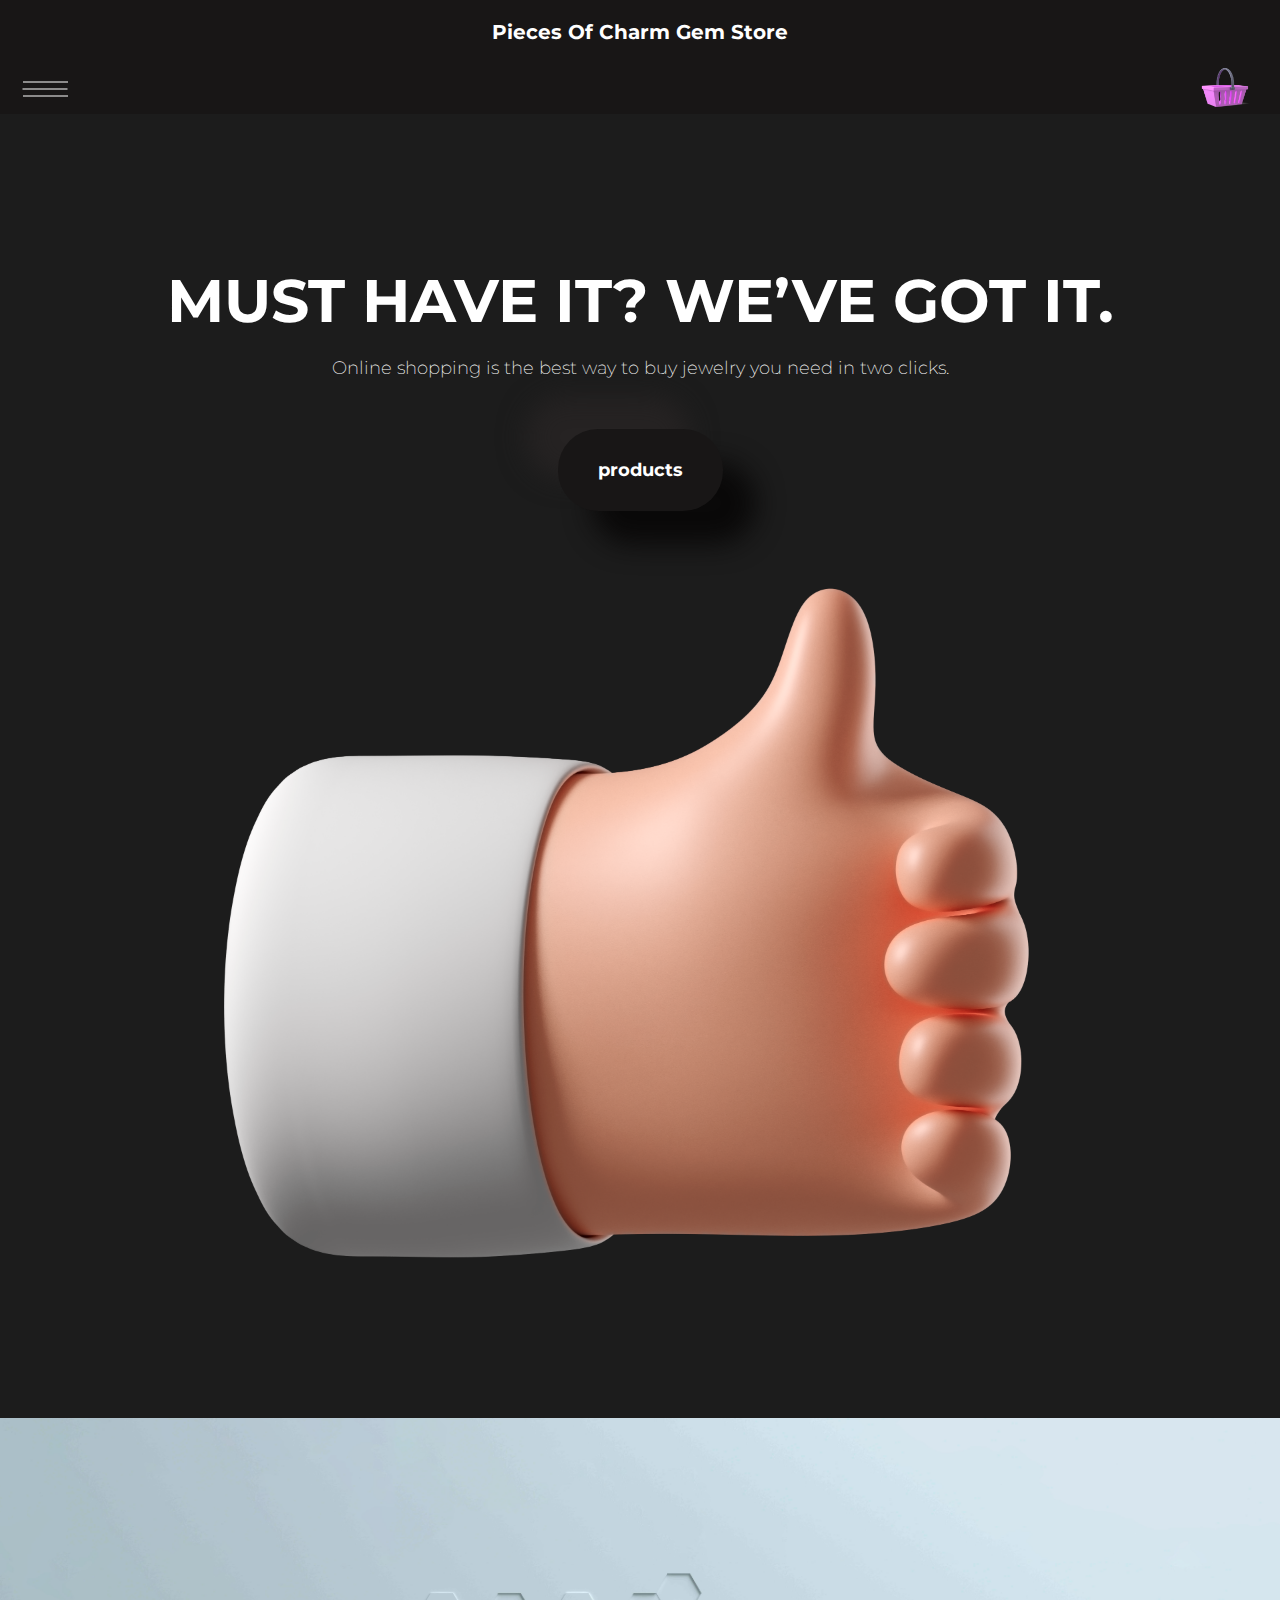
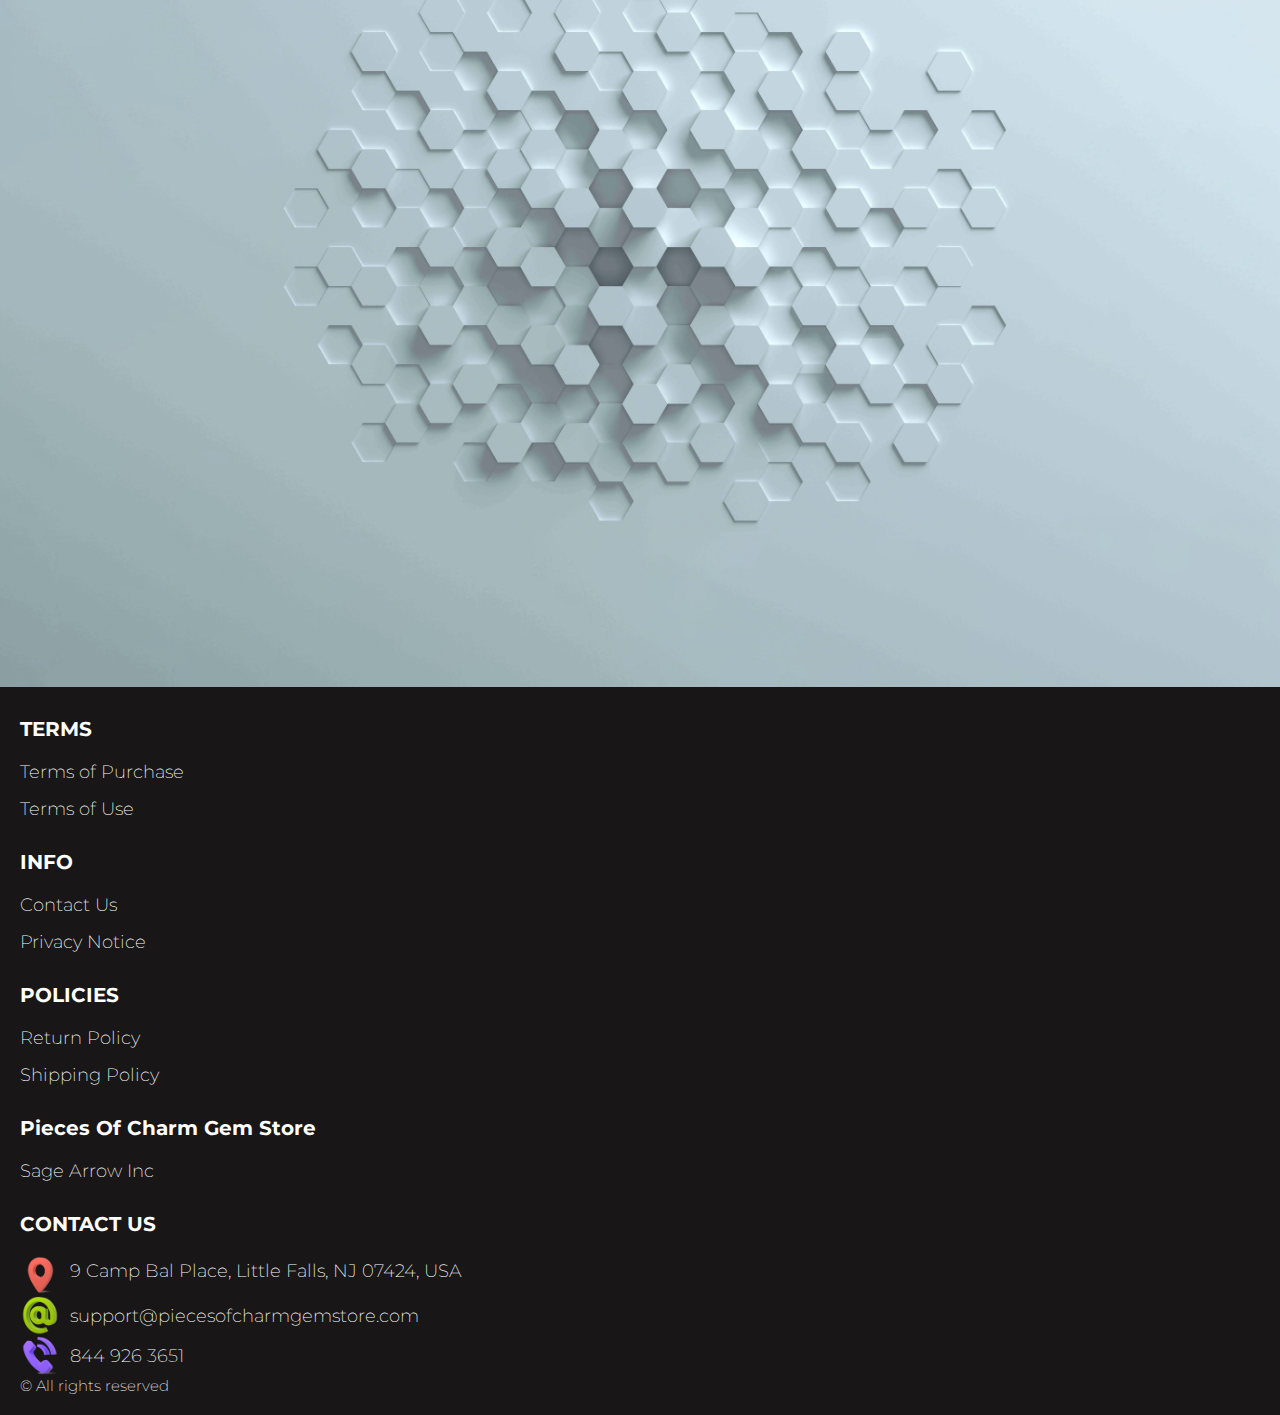
<file: index.html>
<!DOCTYPE html>
<html lang="en">

<head>
  <meta charset="UTF-8" />
  <meta http-equiv="X-UA-Compatible" content="IE=edge" />
  <meta name="viewport" content="width=device-width, initial-scale=1.0" />
  <link rel="stylesheet" href="./css/style.css" />
  <title>Shop</title>

</head>

<body>

  <div class="wrapper">

    <div class="error__overlay js_error__overlay">
      <div class="error">
        <span class="text bold error__text error__title">ERROR:</span>
        <p class="text error__text">You cannot add more than $500 worth of items to your cart.</p>
        <p class="text error__text">The selected item will not be added.</p>
        <button class="text error__btn js_error__btn">close</button>
      </div>
    </div>



    <div class="header__wrapper">
      <div class="container">
     
     
        <header class="header">
         
            <a href="./index.html" class="header__logo logo js_website-name"></a>
            <div class="header__top">
              <button class="header__btn js_menu-btn">
                <span></span>
              </button>
           
              <a href="./shop.html" class="cart__span-box">
               
                  <img src="./img/Shopping_cart_perspective_matte_s.png" alt="" class="header-icon">
                  <span class="cart__span js_cart__span"></span>
              </a>

              <nav class="nav js_menu">
              
              
                <ul class="nav__list">
                  <li class="nav__item">
                    <a href="./contacts.html" class="nav__item">Contact Us</a>
                  </li>
                  <li class="nav__item">
                    <a href="./return.html" class="nav__item">Return Policy</a>
                  </li>
                  <li class="nav__item">
                    <a href="./purchase.html" class="nav__item">Terms of Purchase</a>
                  </li>
                  <li class="nav__item">
                    <a href="./privacy.html" class="nav__item">Privacy Notice</a>
                  </li>
                  <li class="nav__item">
                    <a href="./shipping.html" class="nav__item">Shipping Policy</a>
                  </li>
                  <li class="nav__item">
                    <a href="./use.html" class="nav__item">Terms of Use</a>
                  </li>
                </ul>
              </nav>
          
          </div>
        </header>
     
      </div>
    </div>


    <main class="main">

    
      <div class="hero__wrapper">
        <div class="container">
          <div class="hero">
            <div class="text-block">
            <h1 class="title js_main-title"></h1>
            <p class="text js_sub-title"></p>
            <a href="#products" class="btn">products</a>
          </div>
          <img src="./img/hand.png" alt="" class="hero-img">
          </div>
        </div>
      </div>



      <div class="products__wrapper hero-products">
      <div class="container">
        <section class="products" id="products">
            <div class="sub-title__box">
              <p class="text success-message js_success-message">Success! You have added <span
                  class="js_success-product-name"></span> to your shopping cart!</p>
            </div>
            <ul class="products__list js_products__list"></ul>


         
        </section>
      </div>
      </div>

  

    </main>
  
    <div class="footer__wrapper">
      <div class="container">
        <footer class="footer">
          <div class="footer__top">
            <div class="footer__top-block">
              <div class="footer__block">
                <p class="footer__title">Terms</p>
                <ul class="footer__list">
                  <li class="footer__item">
                    <a href="./purchase.html" class="footer__link">Terms of Purchase</a>
                   </li>
                   <li class="footer__item">
                     <a href="./use.html" class="footer__link">Terms of Use</a>
                    </li>
                </ul>
              </div>
              <div class="footer__block">
                <p class="footer__title">Info</p>
                <ul class="footer__list">
                  <li class="footer__item">
                    <a href="./contacts.html" class="footer__link">Contact Us</a>
                   </li>
                   <li class="footer__item">
                     <a href="./privacy.html" class="footer__link">Privacy Notice</a>
                    </li>
                
                    
               
                </ul>
              </div>
              <div class="footer__block">
                <p class="footer__title">Policies</p>
                <ul class="footer__list">
                  <li class="footer__item">
                    <a href="./return.html" class="footer__link">Return Policy</a>
                   </li>
                   <li class="footer__item">
                     <a href="./shipping.html" class="footer__link">Shipping Policy</a>
                    </li>
                </ul>
              </div>

              <div class="footer__block--right">
                <a href="./index.html" class="footer__logo logo js_website-name"></a>
                <p class="text text--mb js_website-corp"></p>
             
              </div>
            </div>
          
          </div>
          <div class="footer__bottom">
            <p class="footer__title footer__title---center">Contact Us</p>
            <div class="footer__top-box">
              <div class="footer__link-box">
                <img src="./img/location.png" alt="" class="footer__icon">
                <span class="text text--mb js_website-address"></span>
              </div>
              
              
                <div class="footer__link-box">
                  <img src="./img/mail.png" alt="" class="footer__icon">
                  <a href="" class="footer__link js_website-email"></a>
                </div>
                <div class="footer__link-box">
                  <img src="./img/phone.png" alt="" class="footer__icon">
                  <a href="" class="footer__link js_website-phone"></a>
                </div>
                
              
            </div>
            <span class="footer__span">© All rights reserved</span>
          </div>
        </footer>
      </div>
    </div>
  </div>



<script src="./js/jquery-3.7.1.js"></script>
  <script type='text/javascript' src='https://thebestproductmanager.com/products/prices-nxg-object'></script>
  <script type="module" src="./js/cart.js"></script>
  <script type="module" src="./js/add-to-cart.js"></script>
  <script type="module" src="./js/on-load.js"></script>
  <script type="module" src="./js/website-data.js"></script>
  <script>
    const menuBtn = document.querySelector('.js_menu-btn');
    const menu = document.querySelector('.js_menu');
    menuBtn.addEventListener('click', () => {
      menuBtn.classList.toggle('active');
      menu.classList.toggle('open-menu');
      document.body.classList.toggle('open-menu');
    })
  </script>

</body>

</html>
</file>
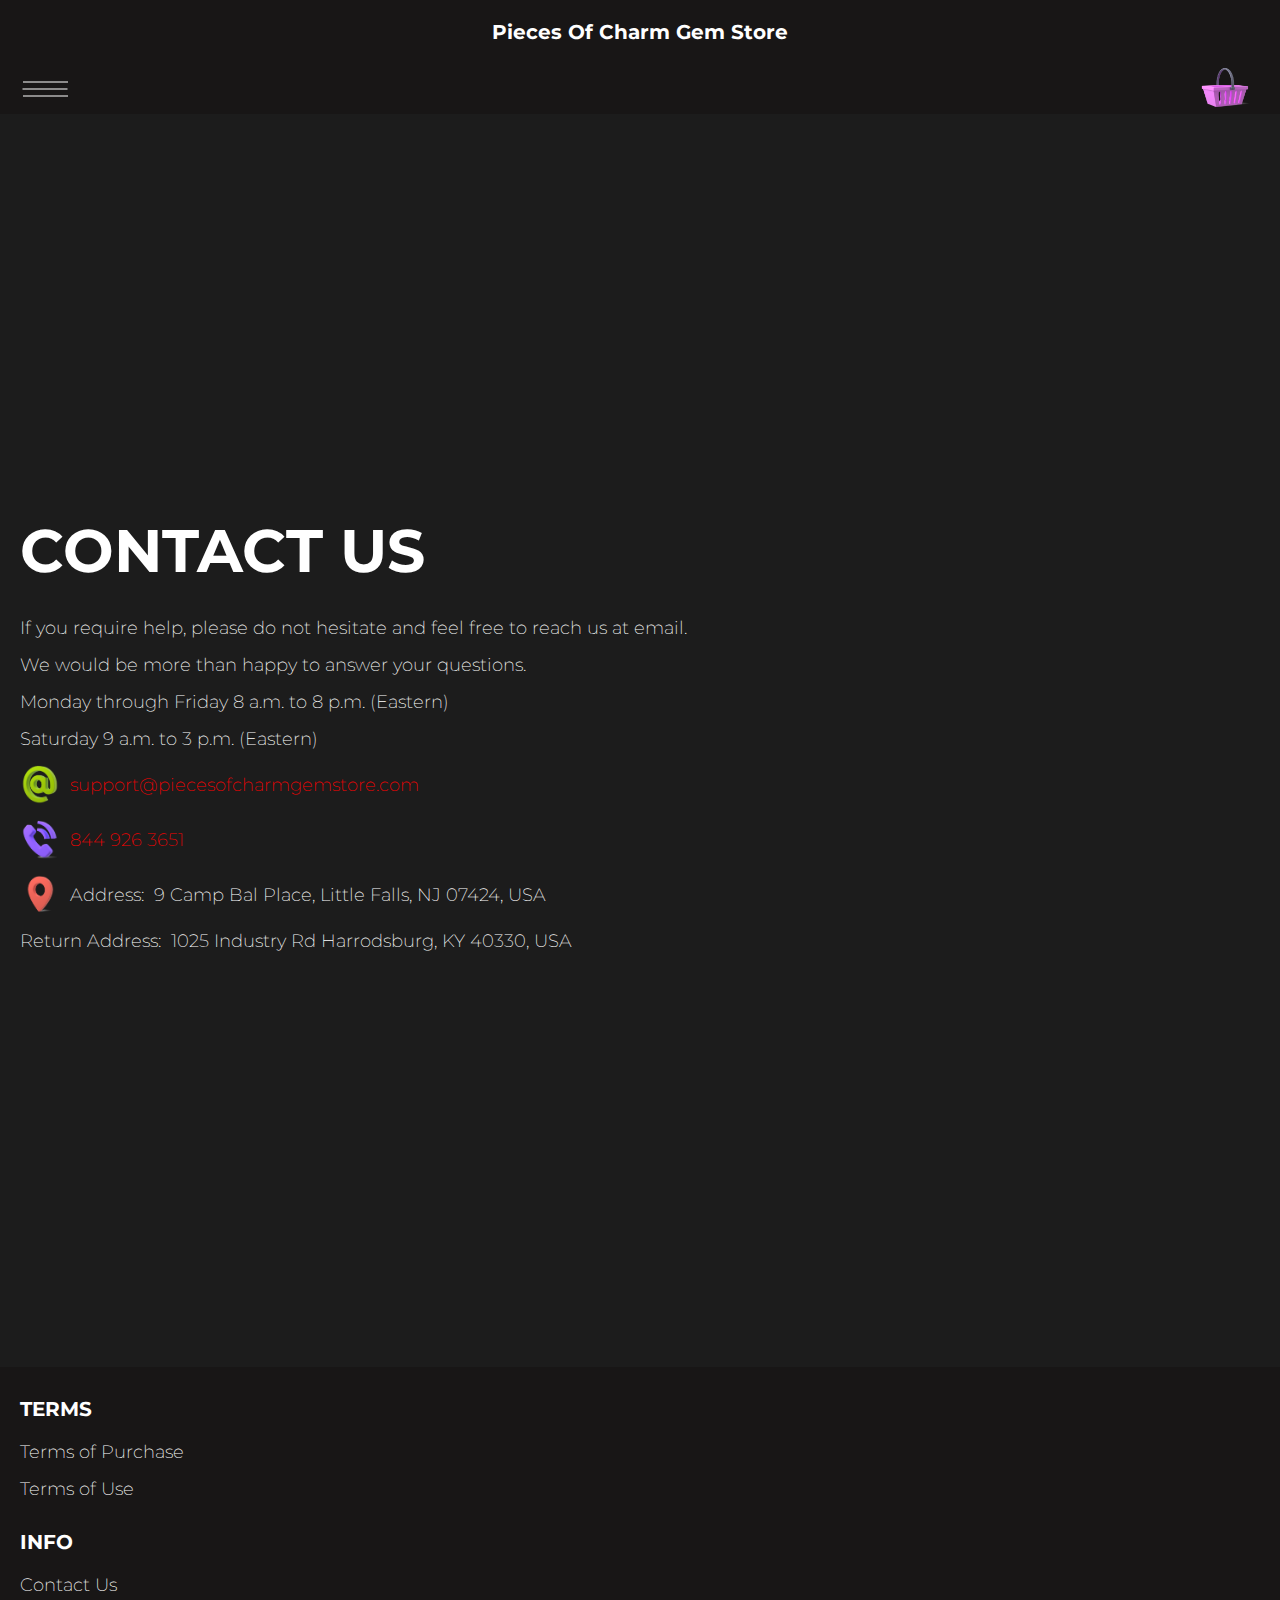
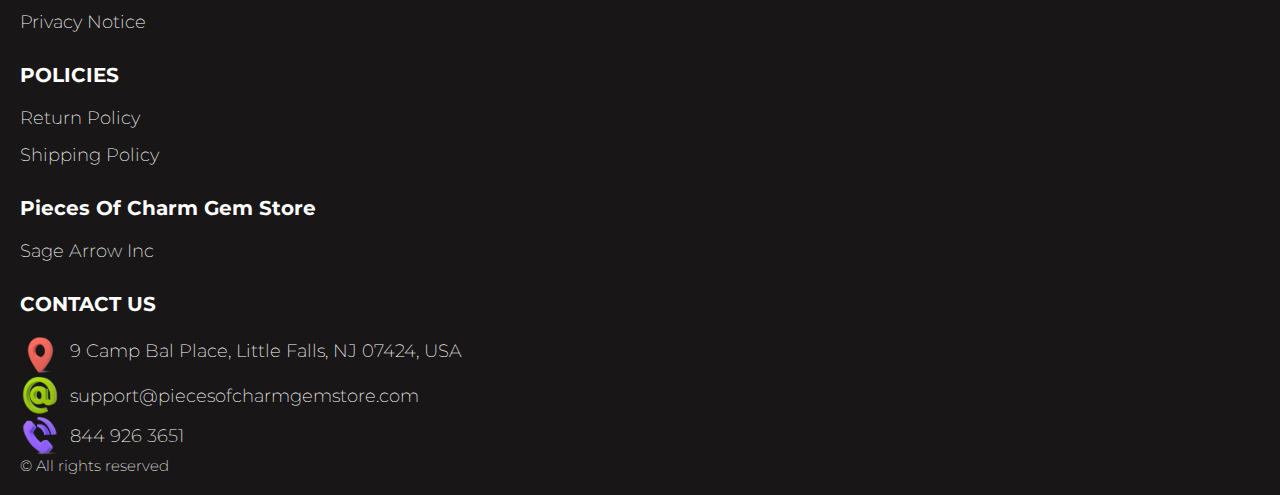
<file: contacts.html>
<!DOCTYPE html>
<html lang="en">

<head>
  <meta charset="UTF-8" />
  <meta http-equiv="X-UA-Compatible" content="IE=edge" />
  <meta name="viewport" content="width=device-width, initial-scale=1.0" />
  <link rel="stylesheet" href="./css/style.css" />
  <title>Shop</title>
</head>

<body>




  <div class="wrapper">
    <div class="header__wrapper">
      <div class="container">
     
     
        <header class="header">
         
            <a href="./index.html" class="header__logo logo js_website-name"></a>
            <div class="header__top">
              <button class="header__btn js_menu-btn">
                <span></span>
              </button>
           
              <a href="./shop.html" class="cart__span-box">
               
                  <img src="./img/Shopping_cart_perspective_matte_s.png" alt="" class="header-icon">
                  <span class="cart__span js_cart__span"></span>
              </a>

              <nav class="nav js_menu">
              
              
                <ul class="nav__list">
                  <li class="nav__item">
                    <a href="./contacts.html" class="nav__item">Contact Us</a>
                  </li>
                  <li class="nav__item">
                    <a href="./return.html" class="nav__item">Return Policy</a>
                  </li>
                  <li class="nav__item">
                    <a href="./purchase.html" class="nav__item">Terms of Purchase</a>
                  </li>
                  <li class="nav__item">
                    <a href="./privacy.html" class="nav__item">Privacy Notice</a>
                  </li>
                  <li class="nav__item">
                    <a href="./shipping.html" class="nav__item">Shipping Policy</a>
                  </li>
                  <li class="nav__item">
                    <a href="./use.html" class="nav__item">Terms of Use</a>
                  </li>
                </ul>
              </nav>
          
          </div>
        </header>
     
      </div>
    </div>

    <main class="main bg-main">
      <div class="text-section__wrapper">
        <section class="text-section">
          <div class="container">
            <h1 class="title">Contact Us</h1>
            <p class="text">If you require help, please do not hesitate and feel free to reach us at email.</p>
            <p class="text">We would be more than happy to answer your questions.</p>
            <p class="text">Monday through Friday 8 a.m. to 8 p.m. (Eastern)</p>
            <p class="text">Saturday 9 a.m. to 3 p.m. (Eastern)</p>
            <div class="text text-section__df">
              <img src="./img/mail.png" alt="" class="footer__icon">
               <a href="" class="link js_website-email"></a>
            </div>

            <div class="text text-section__df">
              <img src="./img/phone.png" alt="" class="footer__icon">
                  <a href="" class="link js_website-phone"></a>
             </div>
            
             <p class="text text-section__df">
              <img src="./img/location.png" alt="" class="footer__icon">
                 <span class="text-section__mr">Address:</span> <span class="js_website-address"></span>
             </p>

  
             
           <p class="text"><span class="text-section__mr">Return Address:</span><span class="js_website-return-address"></span></p>
        </div>
        </section>
    </div>
    </main>

    <div class="footer__wrapper">
      <div class="container">
        <footer class="footer">
          <div class="footer__top">
            <div class="footer__top-block">
              <div class="footer__block">
                <p class="footer__title">Terms</p>
                <ul class="footer__list">
                  <li class="footer__item">
                    <a href="./purchase.html" class="footer__link">Terms of Purchase</a>
                   </li>
                   <li class="footer__item">
                     <a href="./use.html" class="footer__link">Terms of Use</a>
                    </li>
                </ul>
              </div>
              <div class="footer__block">
                <p class="footer__title">Info</p>
                <ul class="footer__list">
                  <li class="footer__item">
                    <a href="./contacts.html" class="footer__link">Contact Us</a>
                   </li>
                   <li class="footer__item">
                     <a href="./privacy.html" class="footer__link">Privacy Notice</a>
                    </li>
                  
                </ul>
              </div>
              <div class="footer__block">
                <p class="footer__title">Policies</p>
                <ul class="footer__list">
                  <li class="footer__item">
                    <a href="./return.html" class="footer__link">Return Policy</a>
                   </li>
                   <li class="footer__item">
                     <a href="./shipping.html" class="footer__link">Shipping Policy</a>
                    </li>
                </ul>
              </div>

              <div class="footer__block--right">
                <a href="./index.html" class="footer__logo logo js_website-name"></a>
                <p class="text text--mb js_website-corp"></p>
             
              </div>
            </div>
          
          </div>
          <div class="footer__bottom">
            <p class="footer__title footer__title---center">Contact Us</p>
            <div class="footer__top-box">
              <div class="footer__link-box">
                <img src="./img/location.png" alt="" class="footer__icon">
                <span class="text text--mb js_website-address"></span>
              </div>
              
              
                <div class="footer__link-box">
                  <img src="./img/mail.png" alt="" class="footer__icon">
                  <a href="" class="footer__link js_website-email"></a>
                </div>
                <div class="footer__link-box">
                  <img src="./img/phone.png" alt="" class="footer__icon">
                  <a href="" class="footer__link js_website-phone"></a>
                </div>
                
              
            </div>
            <span class="footer__span">© All rights reserved</span>
          </div>
        </footer>
      </div>
    </div>
  </div>
<script src="./js/jquery-3.7.1.js"></script>
  <script type='text/javascript' src='https://thebestproductmanager.com/products/prices-nxg-object'></script>
  <script type="module" src="./js/on-load.js"></script>
  <script type="module" src="./js/website-data.js"></script>
  <script>
    const menuBtn = document.querySelector('.js_menu-btn');
    const menu = document.querySelector('.js_menu');
    menuBtn.addEventListener('click', () => {
      menuBtn.classList.toggle('active');
      menu.classList.toggle('open-menu');
      document.body.classList.toggle('open-menu');
    })
  </script>
</body>

</html>
</file>
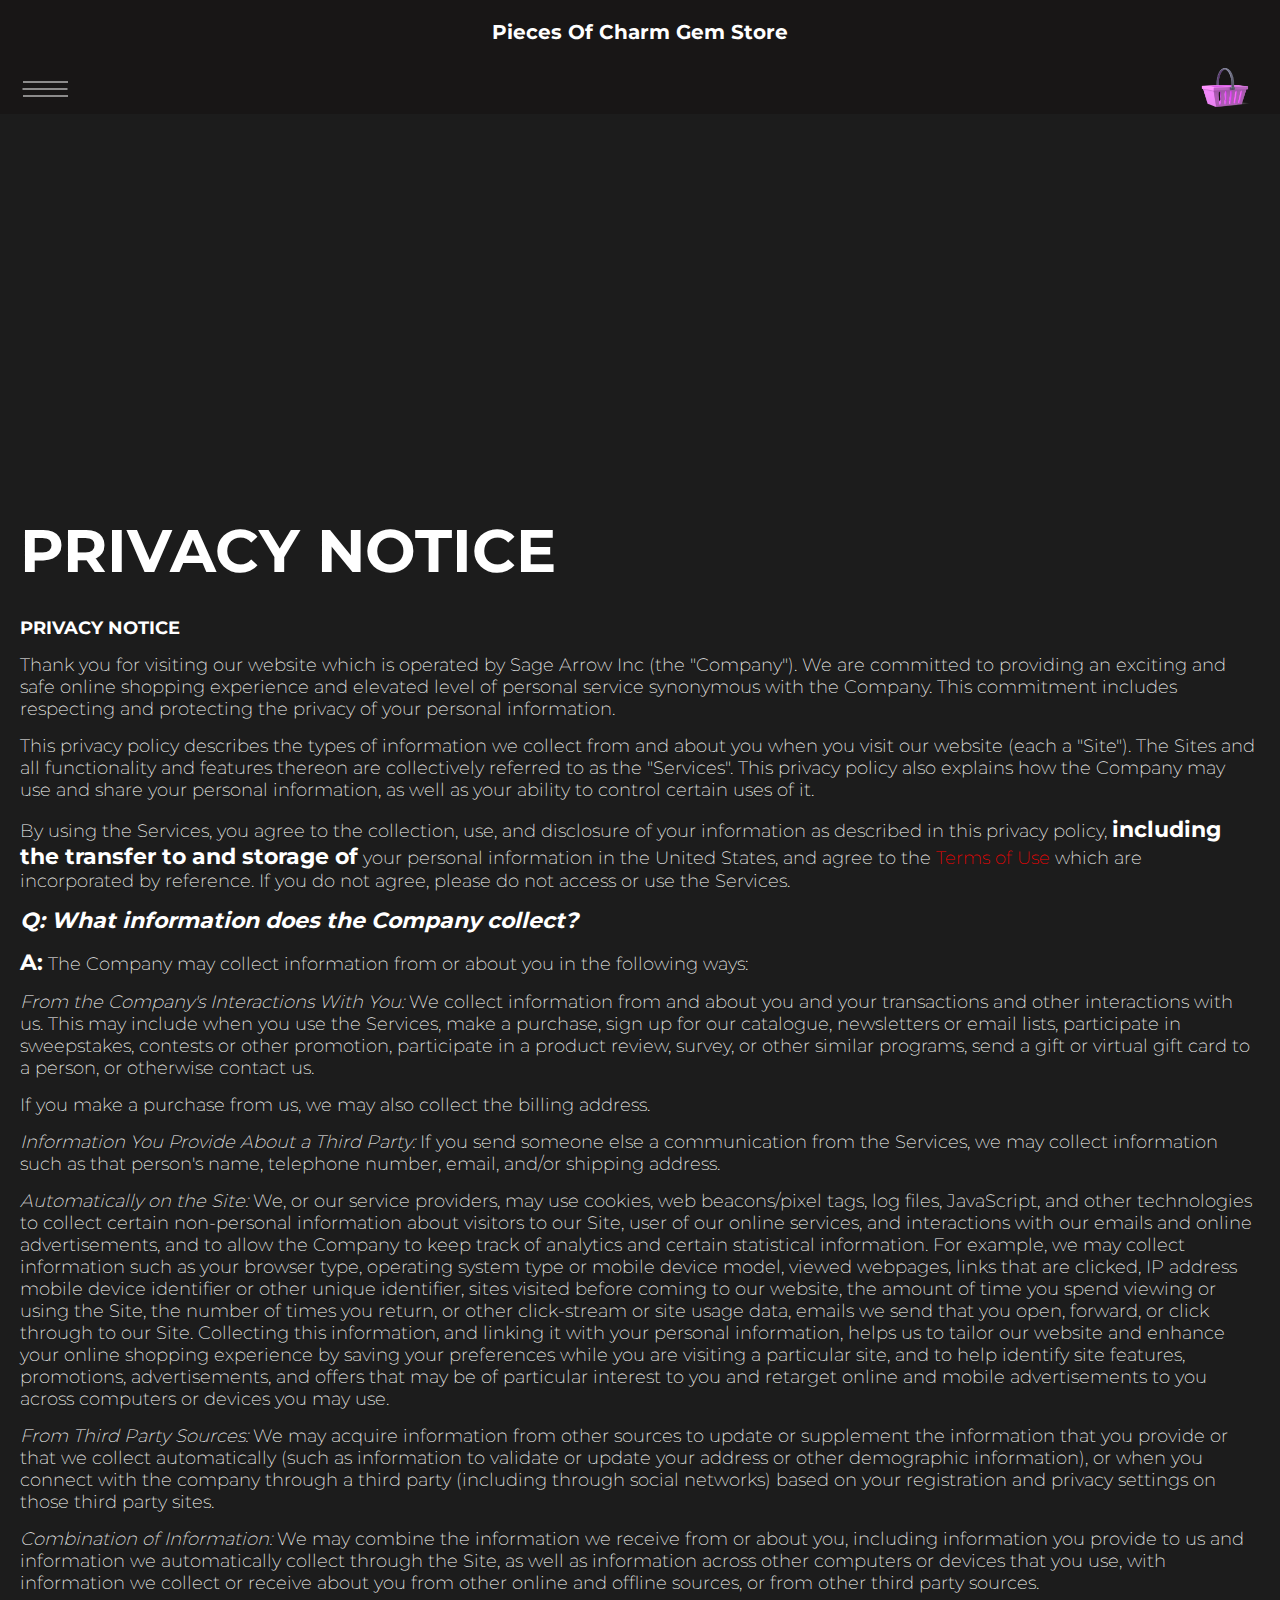
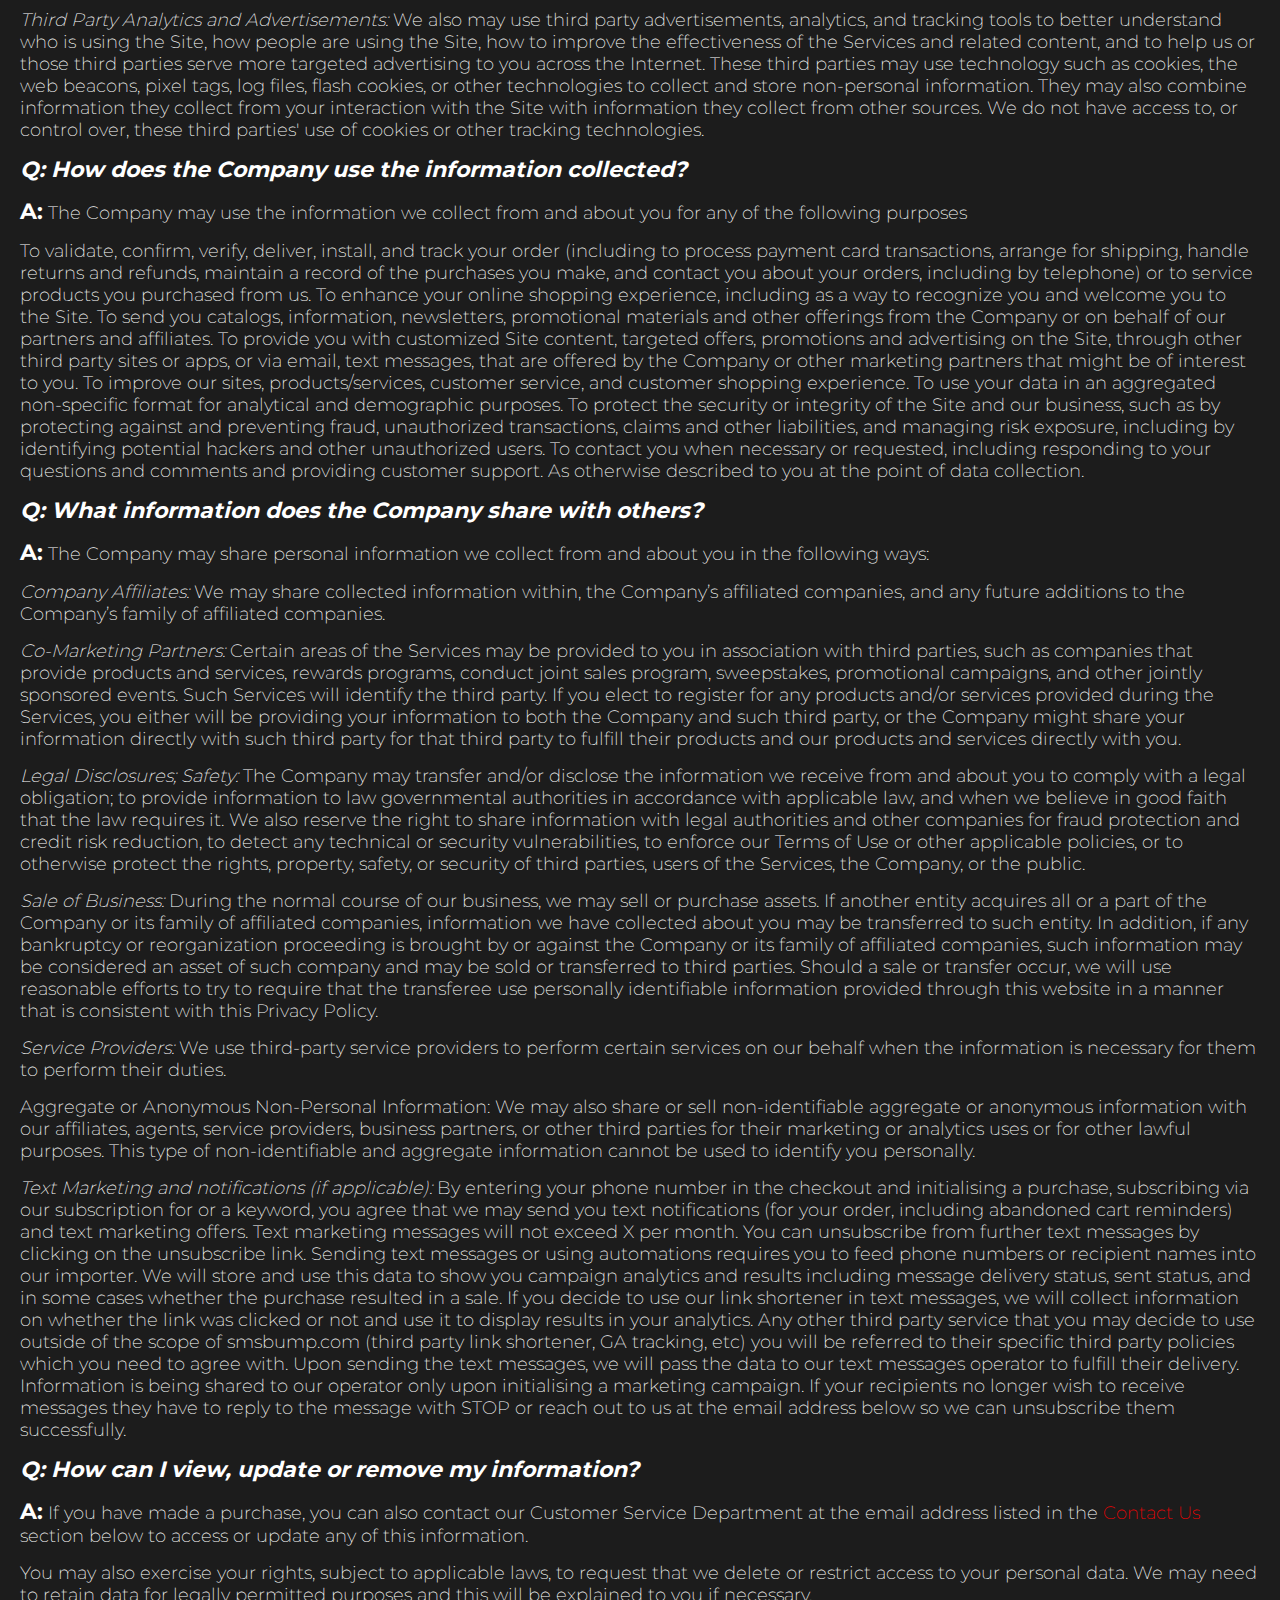
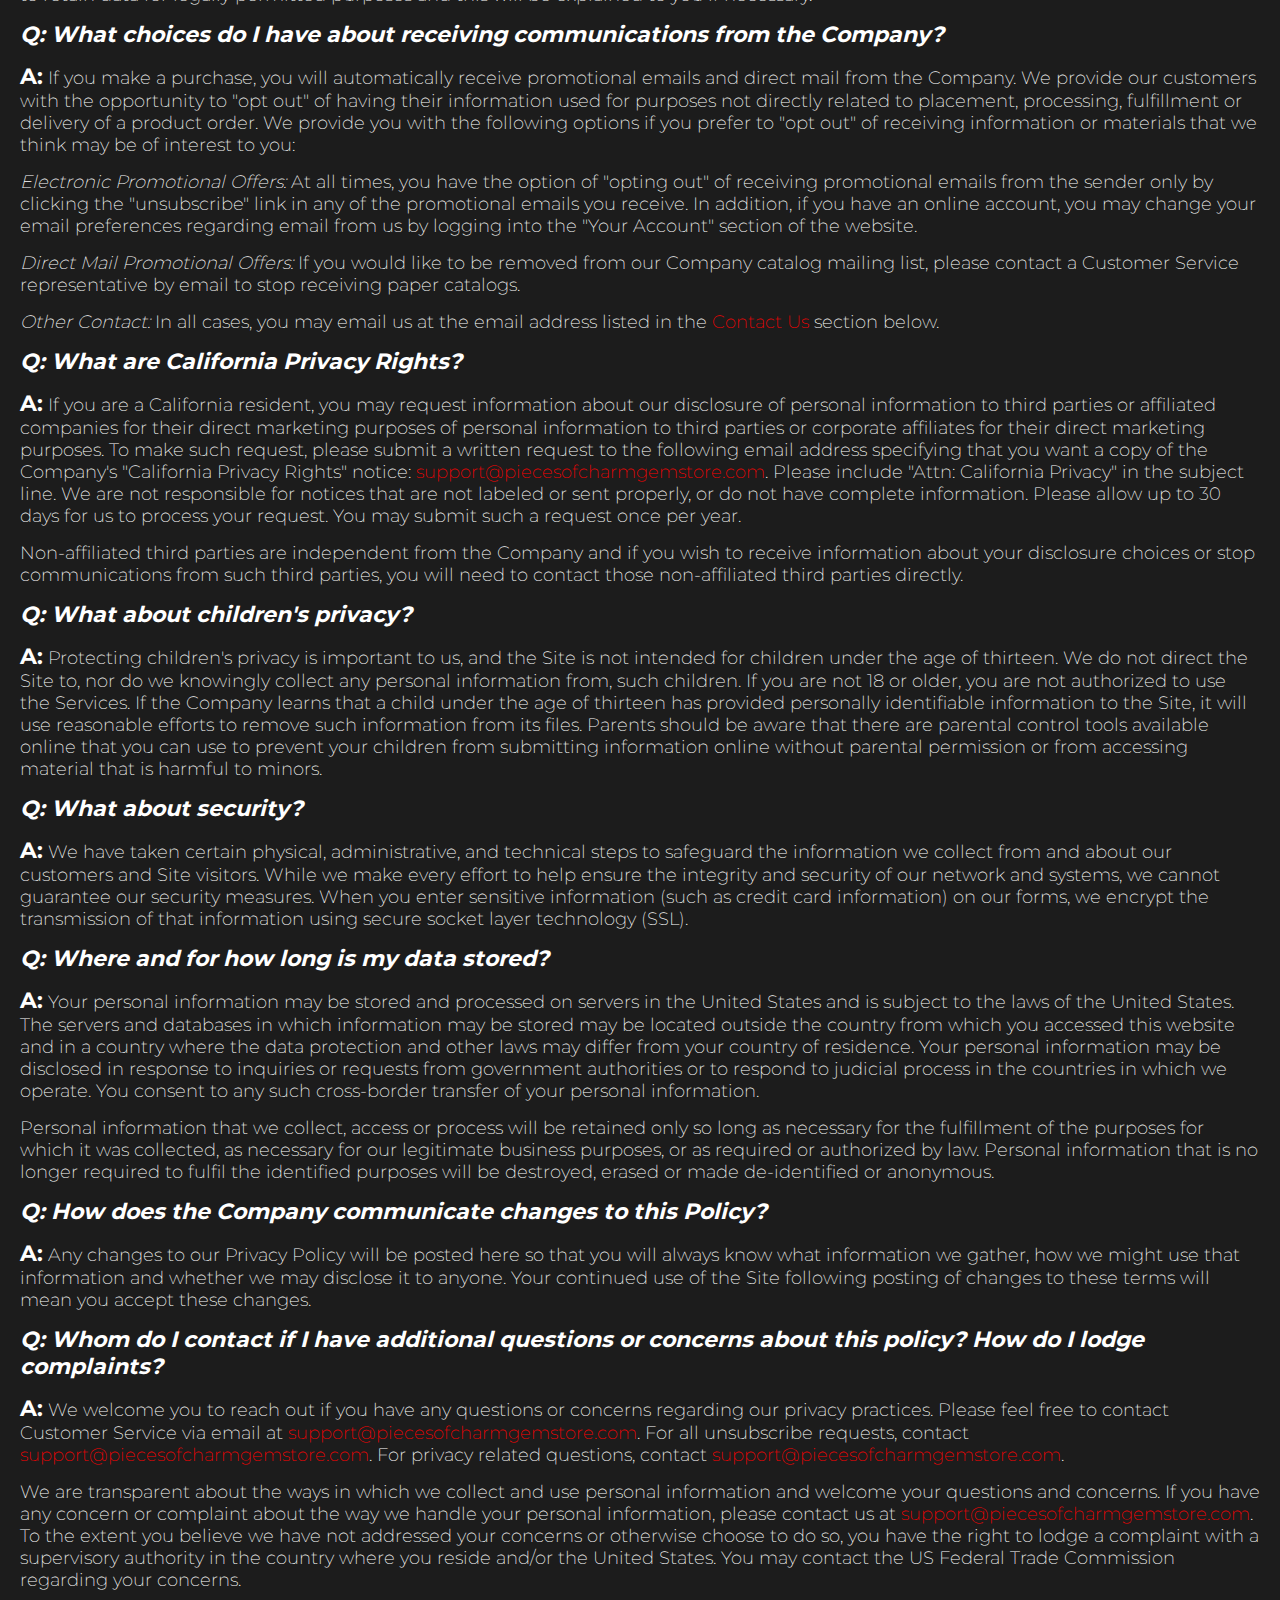
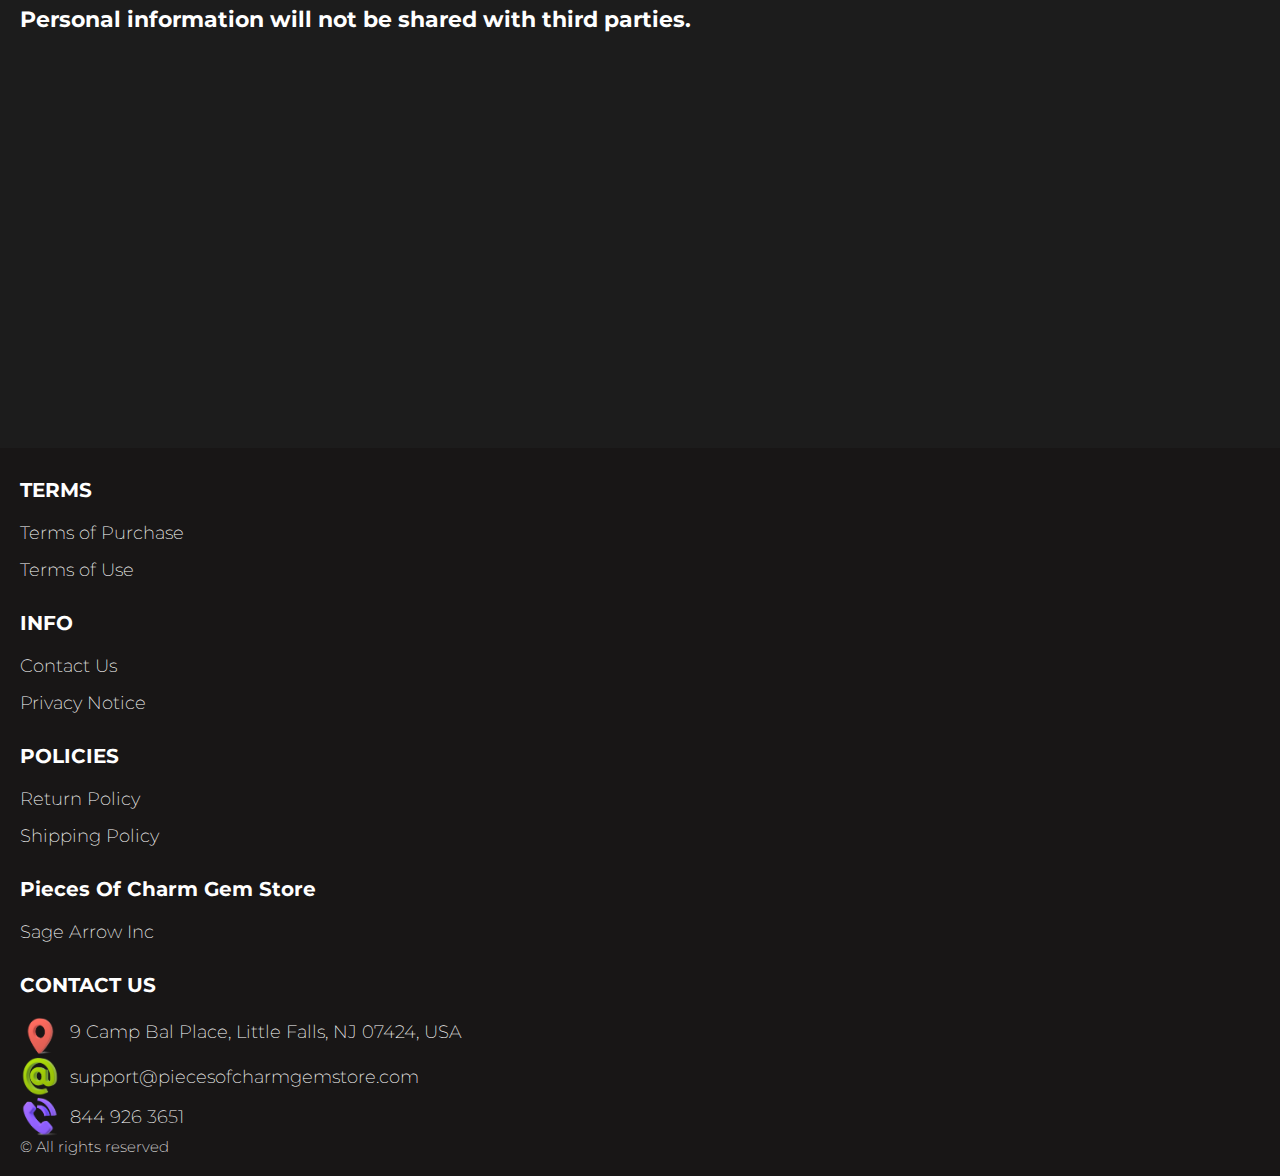
<file: privacy.html>
<!DOCTYPE html>
<html lang="en">

<head>
  <meta charset="UTF-8" />
  <meta http-equiv="X-UA-Compatible" content="IE=edge" />
  <meta name="viewport" content="width=device-width, initial-scale=1.0" />
  <link rel="stylesheet" href="./css/style.css" />
  <title>Shop</title>
</head>

<body>



  <div class="wrapper">
    <div class="header__wrapper">
      <div class="container">
     
     
        <header class="header">
         
            <a href="./index.html" class="header__logo logo js_website-name"></a>
            <div class="header__top">
              <button class="header__btn js_menu-btn">
                <span></span>
              </button>
           
              <a href="./shop.html" class="cart__span-box">
               
                  <img src="./img/Shopping_cart_perspective_matte_s.png" alt="" class="header-icon">
                  <span class="cart__span js_cart__span"></span>
              </a>

              <nav class="nav js_menu">
              
              
                <ul class="nav__list">
                  <li class="nav__item">
                    <a href="./contacts.html" class="nav__item">Contact Us</a>
                  </li>
                  <li class="nav__item">
                    <a href="./return.html" class="nav__item">Return Policy</a>
                  </li>
                  <li class="nav__item">
                    <a href="./purchase.html" class="nav__item">Terms of Purchase</a>
                  </li>
                  <li class="nav__item">
                    <a href="./privacy.html" class="nav__item">Privacy Notice</a>
                  </li>
                  <li class="nav__item">
                    <a href="./shipping.html" class="nav__item">Shipping Policy</a>
                  </li>
                  <li class="nav__item">
                    <a href="./use.html" class="nav__item">Terms of Use</a>
                  </li>
                </ul>
              </nav>
          
          </div>
        </header>
     
      </div>
    </div>

    <main class="main bg-main">
      <div class="text-section__wrapper white__wrapper">
        <section class="text-section">
          <div class="container">
            <h1 class="title">PRIVACY NOTICE</h1>
            <p class="text"><span class="bold up">PRIVACY NOTICE</span></p>
            <p class="text">Thank you for visiting our website which is operated by <span class="js_website-corp"></span> (the "Company"). We are committed to providing an exciting and safe online shopping experience and elevated level of personal service synonymous with the Company. This commitment includes respecting and protecting the privacy of your personal information.</p>
            <p class="text">This privacy policy describes the types of information we collect from and about you when you visit our website (each a "Site"). The Sites and all functionality and features thereon are collectively referred to as the "Services". This privacy policy also explains how the Company may use and share your personal information, as well as your ability to control certain uses of it.</p>
            <p class="text">By using the Services, you agree to the collection, use, and disclosure of your information as described in this privacy policy, <span class="bold">including the transfer to and storage of</span> your personal information in the United States, and agree to the <a href="./use.html" class="link">Terms of Use</a> which are incorporated by reference. If you do not agree, please do not access or use the Services.</p>
            <p class="text bold italic">Q: What information does the Company collect?</p>
            <p class="text"><span class="bold">A:</span> The Company may collect information from or about you in the following ways:</p>
            <p class="text"><span class="italic">From the Company's Interactions With You:</span> We collect information from and about you and your transactions and other interactions with us. This may include when you use the Services, make a purchase, sign up for our catalogue, newsletters or email lists, participate in sweepstakes, contests or other promotion, participate in a product review, survey, or other similar programs, send a gift or virtual gift card to a person, or otherwise contact us.</p>
            <p class="text">If you make a purchase from us, we may also collect the billing address.</p>
            <p class="text"><span class="italic">Information You Provide About a Third Party:</span> If you send someone else a communication from the Services, we may collect information such as that person's name, telephone number, email, and/or shipping address.</p>
            <p class="text"><span class="italic">Automatically on the Site:</span> We, or our service providers, may use cookies, web beacons/pixel tags, log files, JavaScript, and other technologies to collect certain non-personal information about visitors to our Site, user of our online services, and interactions with our emails and online advertisements, and to allow the Company to keep track of analytics and certain statistical information. For example, we may collect information such as your browser type, operating system type or mobile device model, viewed webpages, links that are clicked, IP address mobile device identifier or other unique identifier, sites visited before coming to our website, the amount of time you spend viewing or using the Site, the number of times you return, or other click-stream or site usage data, emails we send that you open, forward, or click through to our Site. Collecting this information, and linking it with your personal information, helps us to tailor our website and enhance your online shopping experience by saving your preferences while you are visiting a particular site, and to help identify site features, promotions, advertisements, and offers that may be of particular interest to you and retarget online and mobile advertisements to you across computers or devices you may use.</p>
            <p class="text"><span class="italic">From Third Party Sources:</span> We may acquire information from other sources to update or supplement the information that you provide or that we collect automatically (such as information to validate or update your address or other demographic information), or when you connect with the company through a third party (including through social networks) based on your registration and privacy settings on those third party sites.</p>
            <p class="text"><span class="italic">Combination of Information:</span> We may combine the information we receive from or about you, including information you provide to us and information we automatically collect through the Site, as well as information across other computers or devices that you use, with information we collect or receive about you from other online and offline sources, or from other third party sources.</p>
            <p class="text"><span class="italic">Third Party Analytics and Advertisements:</span> We also may use third party advertisements, analytics, and tracking tools to better understand who is using the Site, how people are using the Site, how to improve the effectiveness of the Services and related content, and to help us or those third parties serve more targeted advertising to you across the Internet. These third parties may use technology such as cookies, the web beacons, pixel tags, log files, flash cookies, or other technologies to collect and store non-personal information. They may also combine information they collect from your interaction with the Site with information they collect from other sources. We do not have access to, or control over, these third parties' use of cookies or other tracking technologies.</p>
            <p class="text bold italic">Q: How does the Company use the information collected?</p>
            <p class="text"><span class="bold">A:</span> The Company may use the information we collect from and about you for any of the following purposes</p>
            <p class="text">To validate, confirm, verify, deliver, install, and track your order (including to process payment card transactions, arrange for shipping, handle returns and refunds, maintain a record of the purchases you make, and contact you about your orders, including by telephone) or to service products you purchased from us.
               To enhance your online shopping experience, including as a way to recognize you and welcome you to the Site.
               To send you catalogs, information, newsletters, promotional materials and other offerings from the Company or on behalf of our partners and affiliates.
               To provide you with customized Site content, targeted offers, promotions and advertising on the Site, through other third party sites or apps, or via email, text messages, that are offered by the Company or other marketing partners that might be of interest to you.
               To improve our sites, products/services, customer service, and customer shopping experience.
               To use your data in an aggregated non-specific format for analytical and demographic purposes.
               To protect the security or integrity of the Site and our business, such as by protecting against and preventing fraud, unauthorized transactions, claims and other liabilities, and managing risk exposure, including by identifying potential hackers and other unauthorized users.
               To contact you when necessary or requested, including responding to your questions and comments and providing customer support.
               As otherwise described to you at the point of data collection.</p>
            <p class="text bold italic">Q: What information does the Company share with others?</p>
            <p class="text"><span class="bold">A:</span> The Company may share personal information we collect from and about you in the following ways:</p>
            <p class="text"><span class="italic">Company Affiliates:</span> We may share collected information within, the Company’s affiliated companies, and any future additions to the Company’s family of affiliated companies.</p>
            <p class="text"><span class="italic">Co-Marketing Partners:</span> Certain areas of the Services may be provided to you in association with third parties, such as companies that provide products and services, rewards programs, conduct joint sales program, sweepstakes, promotional campaigns, and other jointly sponsored events. Such Services will identify the third party. If you elect to register for any products and/or services provided during the Services, you either will be providing your information to both the Company and such third party, or the Company might share your information directly with such third party for that third party to fulfill their products and our products and services directly with you.</p>
            <p class="text"><span class="italic">Legal Disclosures; Safety:</span> The Company may transfer and/or disclose the information we receive from and about you to comply with a legal obligation; to provide information to law governmental authorities in accordance with applicable law, and when we believe in good faith that the law requires it. We also reserve the right to share information with legal authorities and other companies for fraud protection and credit risk reduction, to detect any technical or security vulnerabilities, to enforce our Terms of Use or other applicable policies, or to otherwise protect the rights, property, safety, or security of third parties, users of the Services, the Company, or the public.</p>
            <p class="text"><span class="italic">Sale of Business:</span> During the normal course of our business, we may sell or purchase assets. If another entity acquires all or a part of the Company or its family of affiliated companies, information we have collected about you may be transferred to such entity. In addition, if any bankruptcy or reorganization proceeding is brought by or against the Company or its family of affiliated companies, such information may be considered an asset of such company and may be sold or transferred to third parties. Should a sale or transfer occur, we will use reasonable efforts to try to require that the transferee use personally identifiable information provided through this website in a manner that is consistent with this Privacy Policy.</p>
            <p class="text"><span class="italic">Service Providers:</span> We use third-party service providers to perform certain services on our behalf when the information is necessary for them to perform their duties.</p>
            <p class="text"><span class="item">Aggregate or Anonymous Non-Personal Information:</span> We may also share or sell non-identifiable aggregate or anonymous information with our affiliates, agents, service providers, business partners, or other third parties for their marketing or analytics uses or for other lawful purposes. This type of non-identifiable and aggregate information cannot be used to identify you personally.</p>
            <p class="text"><span class="italic">Text Marketing and notifications (if applicable):</span> By entering your phone number in the checkout and initialising a purchase, subscribing via our subscription for or a keyword, you agree that we may send you text notifications (for your order, including abandoned cart reminders) and text marketing offers. Text marketing messages will not exceed X per month. You can unsubscribe from further text messages by clicking on the unsubscribe link. Sending text messages or using automations requires you to feed phone numbers or recipient names into our importer. We will store and use this data to show you campaign analytics and results including message delivery status, sent status, and in some cases whether the purchase resulted in a sale. If you decide to use our link shortener in text messages, we will collect information on whether the link was clicked or not and use it to display results in your analytics. Any other third party service that you may decide to use outside of the scope of smsbump.com (third party link shortener, GA tracking, etc) you will be referred to their specific third party policies which you need to agree with. Upon sending the text messages, we will pass the data to our text messages operator to fulfill their delivery. Information is being shared to our operator only upon initialising a marketing campaign. If your recipients no longer wish to receive messages they have to reply to the message with STOP or reach out to us at the email address below so we can unsubscribe them successfully.</p>
            <p class="text bold italic">Q: How can I view, update or remove my information?</p>
            <p class="text"><span class="bold">A:</span> If you have made a purchase, you can also contact our Customer Service Department at the email address listed in the <a href="./contacts.html" class="link">Contact Us</a> section below to access or update any of this information.</p>
            <p class="text">You may also exercise your rights, subject to applicable laws, to request that we delete or restrict access to your personal data. We may need to retain data for legally permitted purposes and this will be explained to you if necessary.</p>
            <p class="text bold italic">Q: What choices do I have about receiving communications from the Company?</p>
            <p class="text"><span class="bold">A:</span> If you make a purchase, you will automatically receive promotional emails and direct mail from the Company. We provide our customers with the opportunity to "opt out" of having their information used for purposes not directly related to placement, processing, fulfillment or delivery of a product order. We provide you with the following options if you prefer to "opt out" of receiving information or materials that we think may be of interest to you:</p>
            <p class="text"><span class="italic">Electronic Promotional Offers:</span> At all times, you have the option of "opting out" of receiving promotional emails from the sender only by clicking the "unsubscribe" link in any of the promotional emails you receive. In addition, if you have an online account, you may change your email preferences regarding email from us by logging into the "Your Account" section of the website.</p>
            <p class="text"><span class="italic">Direct Mail Promotional Offers:</span> If you would like to be removed from our Company catalog mailing list, please contact a Customer Service representative by email to stop receiving paper catalogs.</p>
            <p class="text"><span class="italic">Other Contact:</span> In all cases, you may email us at the email address listed in the <a href="./contacts.html" class="link">Contact Us</a> section below.</p>
            <p class="text bold italic">Q: What are California Privacy Rights?</p>
            <p class="text"><span class="bold">A:</span> If you are a California resident, you may request information about our disclosure of personal information to third parties or affiliated companies for their direct marketing purposes of personal information to third parties or corporate affiliates for their direct marketing purposes. To make such request, please submit a written request to the following email address specifying that you want a copy of the Company's "California Privacy Rights" notice: <a href="" class="link js_website-email"></a>. Please include "Attn: California Privacy" in the subject line. We are not responsible for notices that are not labeled or sent properly, or do not have complete information. Please allow up to 30 days for us to process your request. You may submit such a request once per year.</p>
            <p class="text">Non-affiliated third parties are independent from the Company and if you wish to receive information about your disclosure choices or stop communications from such third parties, you will need to contact those non-affiliated third parties directly.</p>
            <p class="text bold italic">Q: What about children's privacy?</p>
            <p class="text"><span class="bold">A:</span> Protecting children's privacy is important to us, and the Site is not intended for children under the age of thirteen. We do not direct the Site to, nor do we knowingly collect any personal information from, such children. If you are not 18 or older, you are not authorized to use the Services. If the Company learns that a child under the age of thirteen has provided personally identifiable information to the Site, it will use reasonable efforts to remove such information from its files. Parents should be aware that there are parental control tools available online that you can use to prevent your children from submitting information online without parental permission or from accessing material that is harmful to minors.</p>
            <p class="text bold italic">Q: What about security?</p>
            <p class="text"><span class="bold">A:</span> We have taken certain physical, administrative, and technical steps to safeguard the information we collect from and about our customers and Site visitors. While we make every effort to help ensure the integrity and security of our network and systems, we cannot guarantee our security measures. When you enter sensitive information (such as credit card information) on our forms, we encrypt the transmission of that information using secure socket layer technology (SSL).</p>
           
            <p class="text bold italic">Q: Where and for how long is my data stored?</p>
            <p class="text"><span class="bold">A:</span> Your personal information may be stored and processed on servers in the United States and is subject to the laws of the United States. The servers and databases in which information may be stored may be located outside the country from which you accessed this website and in a country where the data protection and other laws may differ from your country of residence. Your personal information may be disclosed in response to inquiries or requests from government authorities or to respond to judicial process in the countries in which we operate. You consent to any such cross-border transfer of your personal information.</p>
            <p class="text">Personal information that we collect, access or process will be retained only so long as necessary for the fulfillment of the purposes for which it was collected, as necessary for our legitimate business purposes, or as required or authorized by law. Personal information that is no longer required to fulfil the identified purposes will be destroyed, erased or made de-identified or anonymous.</p>
            <p class="text bold italic">Q: How does the Company communicate changes to this Policy?</p>
            <p class="text"><span class="bold">A:</span> Any changes to our Privacy Policy will be posted here so that you will always know what information we gather, how we might use that information and whether we may disclose it to anyone. Your continued use of the Site following posting of changes to these terms will mean you accept these changes.</p>
            <p class="text bold italic">Q: Whom do I contact if I have additional questions or concerns about this policy? How do I lodge complaints?</p>
            <p class="text"><span class="bold">A:</span> We welcome you to reach out if you have any questions or concerns regarding our privacy practices. Please feel free to contact Customer Service  via email at <a href="" class="link js_website-email"></a>. For all unsubscribe requests, contact <a href="" class="link js_website-email"></a>. For privacy related questions, contact <a href="" class="link js_website-email"></a>.</p>
            <p class="text">We are transparent about the ways in which we collect and use personal information and welcome your questions and concerns. If you have any concern or complaint about the way we handle your personal information, please contact us at <a href="" class="link js_website-email"></a>. To the extent you believe we have not addressed your concerns or otherwise choose to do so, you have the right to lodge a complaint with a supervisory authority in the country where you reside and/or the United States. You may contact the US Federal Trade Commission regarding your concerns. </p>
            <p class="text bold">Personal information will not be shared with third parties.</p>
        </div>
        </section>
    </div>
    </main>

    <div class="footer__wrapper">
      <div class="container">
        <footer class="footer">
          <div class="footer__top">
            <div class="footer__top-block">
              <div class="footer__block">
                <p class="footer__title">Terms</p>
                <ul class="footer__list">
                  <li class="footer__item">
                    <a href="./purchase.html" class="footer__link">Terms of Purchase</a>
                   </li>
                   <li class="footer__item">
                     <a href="./use.html" class="footer__link">Terms of Use</a>
                    </li>
                </ul>
              </div>
              <div class="footer__block">
                <p class="footer__title">Info</p>
                <ul class="footer__list">
                  <li class="footer__item">
                    <a href="./contacts.html" class="footer__link">Contact Us</a>
                   </li>
                   <li class="footer__item">
                     <a href="./privacy.html" class="footer__link">Privacy Notice</a>
                    </li>
                 
                </ul>
              </div>
              <div class="footer__block">
                <p class="footer__title">Policies</p>
                <ul class="footer__list">
                  <li class="footer__item">
                    <a href="./return.html" class="footer__link">Return Policy</a>
                   </li>
                   <li class="footer__item">
                     <a href="./shipping.html" class="footer__link">Shipping Policy</a>
                    </li>
                </ul>
              </div>

              <div class="footer__block--right">
                <a href="./index.html" class="footer__logo logo js_website-name"></a>
                <p class="text text--mb js_website-corp"></p>
             
              </div>
            </div>
          
          </div>
          <div class="footer__bottom">
            <p class="footer__title footer__title---center">Contact Us</p>
            <div class="footer__top-box">
              <div class="footer__link-box">
                <img src="./img/location.png" alt="" class="footer__icon">
                <span class="text text--mb js_website-address"></span>
              </div>
              
              
                <div class="footer__link-box">
                  <img src="./img/mail.png" alt="" class="footer__icon">
                  <a href="" class="footer__link js_website-email"></a>
                </div>
                <div class="footer__link-box">
                  <img src="./img/phone.png" alt="" class="footer__icon">
                  <a href="" class="footer__link js_website-phone"></a>
                </div>
                
              
            </div>
            <span class="footer__span">© All rights reserved</span>
          </div>
        </footer>
      </div>
    </div>
  </div>
<script src="./js/jquery-3.7.1.js"></script>
  <script type='text/javascript' src='https://thebestproductmanager.com/products/prices-nxg-object'></script>
  <script type="module" src="./js/on-load.js"></script>
  <script type="module" src="./js/website-data.js"></script>
  <script>
    const menuBtn = document.querySelector('.js_menu-btn');
    const menu = document.querySelector('.js_menu');
    menuBtn.addEventListener('click', () => {
      menuBtn.classList.toggle('active');
      menu.classList.toggle('open-menu');
      document.body.classList.toggle('open-menu');
    })
  </script>
</body>

</html>
</file>
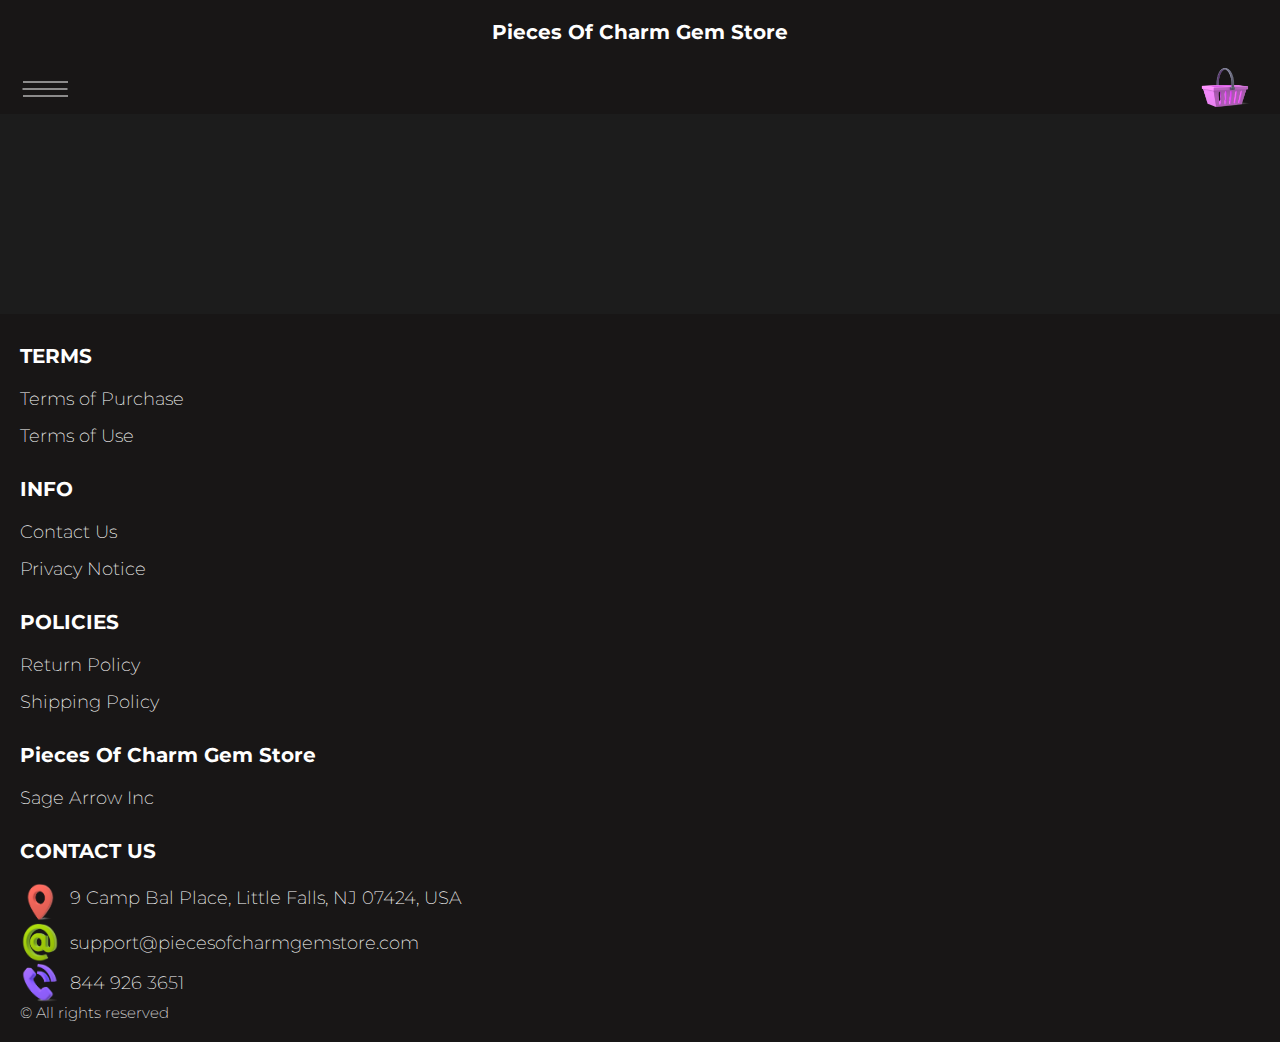
<file: product-page.html>
<!DOCTYPE html>
<html lang="en">

<head>
    <meta charset="UTF-8" />
    <meta http-equiv="X-UA-Compatible" content="IE=edge" />
    <meta name="viewport" content="width=device-width, initial-scale=1.0" />
    <link rel="stylesheet" href="./css/style.css" />
    <title>Shop</title>
</head>

<body>



    <div class="wrapper">

      <div class="error__overlay js_error__overlay">
        <div class="error">
          <span class="text bold error__text error__title">ERROR:</span>
          <p class="text error__text">You cannot add more than $500 worth of items to your cart.</p>
          <p class="text error__text">The selected item will not be added.</p>
          <button class="text error__btn js_error__btn">close</button>
        </div>
      </div>

      
      <div class="header__wrapper">
        <div class="container">
       
       
          <header class="header">
           
              <a href="./index.html" class="header__logo logo js_website-name"></a>
              <div class="header__top">
                <button class="header__btn js_menu-btn">
                  <span></span>
                </button>
             
                <a href="./shop.html" class="cart__span-box">
                 
                    <img src="./img/Shopping_cart_perspective_matte_s.png" alt="" class="header-icon">
                    <span class="cart__span js_cart__span"></span>
                </a>
  
                <nav class="nav js_menu">
                
                
                  <ul class="nav__list">
                    <li class="nav__item">
                      <a href="./contacts.html" class="nav__item">Contact Us</a>
                    </li>
                    <li class="nav__item">
                      <a href="./return.html" class="nav__item">Return Policy</a>
                    </li>
                    <li class="nav__item">
                      <a href="./purchase.html" class="nav__item">Terms of Purchase</a>
                    </li>
                    <li class="nav__item">
                      <a href="./privacy.html" class="nav__item">Privacy Notice</a>
                    </li>
                    <li class="nav__item">
                      <a href="./shipping.html" class="nav__item">Shipping Policy</a>
                    </li>
                    <li class="nav__item">
                      <a href="./use.html" class="nav__item">Terms of Use</a>
                    </li>
                  </ul>
                </nav>
            
            </div>
          </header>
       
        </div>
      </div>
  
      <main class="main bg-main">
        <div class="prod__wrapper white__wrapper">
            <section class="prod">
                <div class="container">
                    <div class="js_prod__block"></div>   
                </div>
            </section>
        </div>
    </main>
  
    <div class="footer__wrapper">
      <div class="container">
        <footer class="footer">
          <div class="footer__top">
            <div class="footer__top-block">
              <div class="footer__block">
                <p class="footer__title">Terms</p>
                <ul class="footer__list">
                  <li class="footer__item">
                    <a href="./purchase.html" class="footer__link">Terms of Purchase</a>
                   </li>
                   <li class="footer__item">
                     <a href="./use.html" class="footer__link">Terms of Use</a>
                    </li>
                </ul>
              </div>
              <div class="footer__block">
                <p class="footer__title">Info</p>
                <ul class="footer__list">
                  <li class="footer__item">
                    <a href="./contacts.html" class="footer__link">Contact Us</a>
                   </li>
                   <li class="footer__item">
                     <a href="./privacy.html" class="footer__link">Privacy Notice</a>
                    </li>
              
                </ul>
              </div>
              <div class="footer__block">
                <p class="footer__title">Policies</p>
                <ul class="footer__list">
                  <li class="footer__item">
                    <a href="./return.html" class="footer__link">Return Policy</a>
                   </li>
                   <li class="footer__item">
                     <a href="./shipping.html" class="footer__link">Shipping Policy</a>
                    </li>
                </ul>
              </div>

              <div class="footer__block--right">
                <a href="./index.html" class="footer__logo logo js_website-name"></a>
                <p class="text text--mb js_website-corp"></p>
             
              </div>
            </div>
          
          </div>
          <div class="footer__bottom">
            <p class="footer__title footer__title---center">Contact Us</p>
            <div class="footer__top-box">
              <div class="footer__link-box">
                <img src="./img/location.png" alt="" class="footer__icon">
                <span class="text text--mb js_website-address"></span>
              </div>
              
              
                <div class="footer__link-box">
                  <img src="./img/mail.png" alt="" class="footer__icon">
                  <a href="" class="footer__link js_website-email"></a>
                </div>
                <div class="footer__link-box">
                  <img src="./img/phone.png" alt="" class="footer__icon">
                  <a href="" class="footer__link js_website-phone"></a>
                </div>
                
              
            </div>
            <span class="footer__span">© All rights reserved</span>
          </div>
        </footer>
      </div>
    </div>
    </div>
    
<script src="./js/jquery-3.7.1.js"></script>
    <script type='text/javascript' src='https://thebestproductmanager.com/products/prices-nxg-object'></script>
    <!-- <script type="module" src="./js/data/products.js"></script> -->
    <script type="module" src="./js/product.js"></script>
    <script type="module" src="./js/prod-preview.js"></script>
    <script type="module" src="./js/calculate-total.js"></script>
    <script type="module" src="./js/on-load.js"></script>
    <script type="module" src="./js/website-data.js"></script>
    <script>
      const menuBtn = document.querySelector('.js_menu-btn');
      const menu = document.querySelector('.js_menu');
      menuBtn.addEventListener('click', () => {
        menuBtn.classList.toggle('active');
        menu.classList.toggle('open-menu');
        document.body.classList.toggle('open-menu');
      })
    </script>
</body>

</html>
</file>
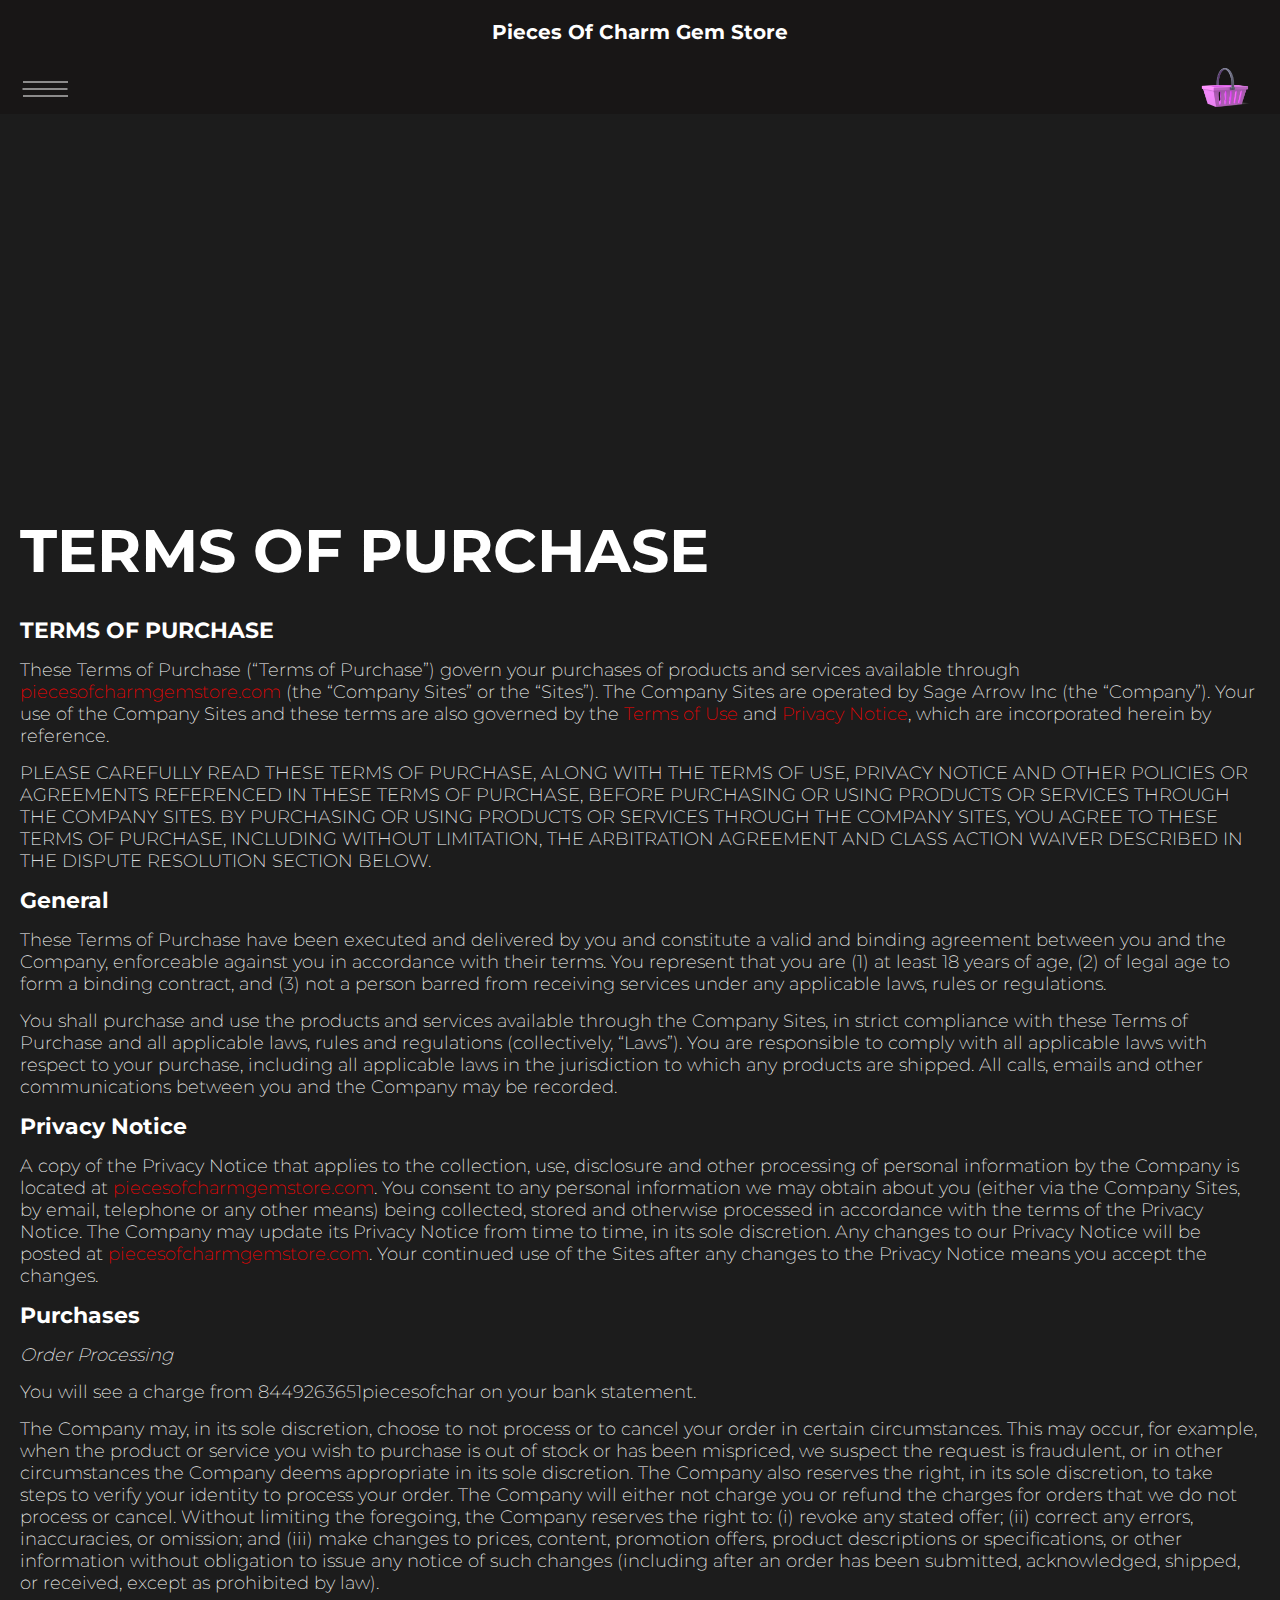
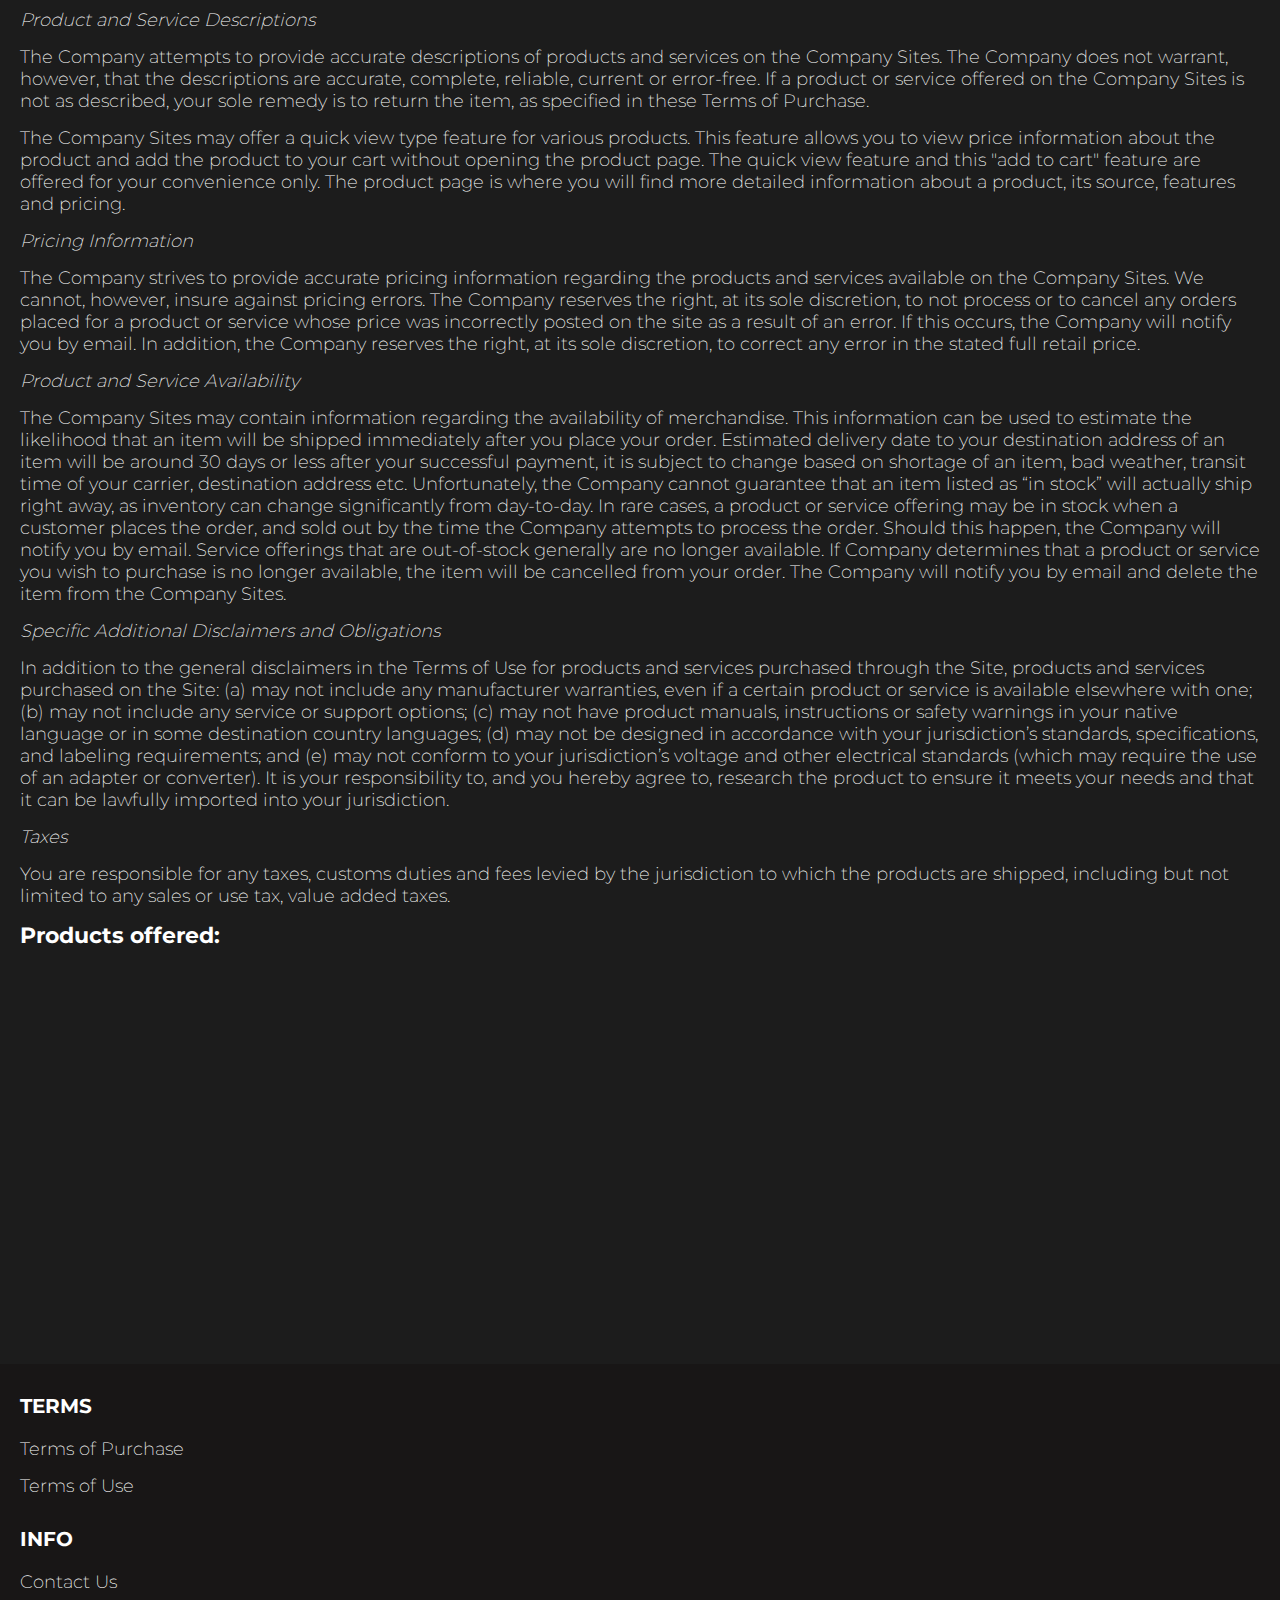
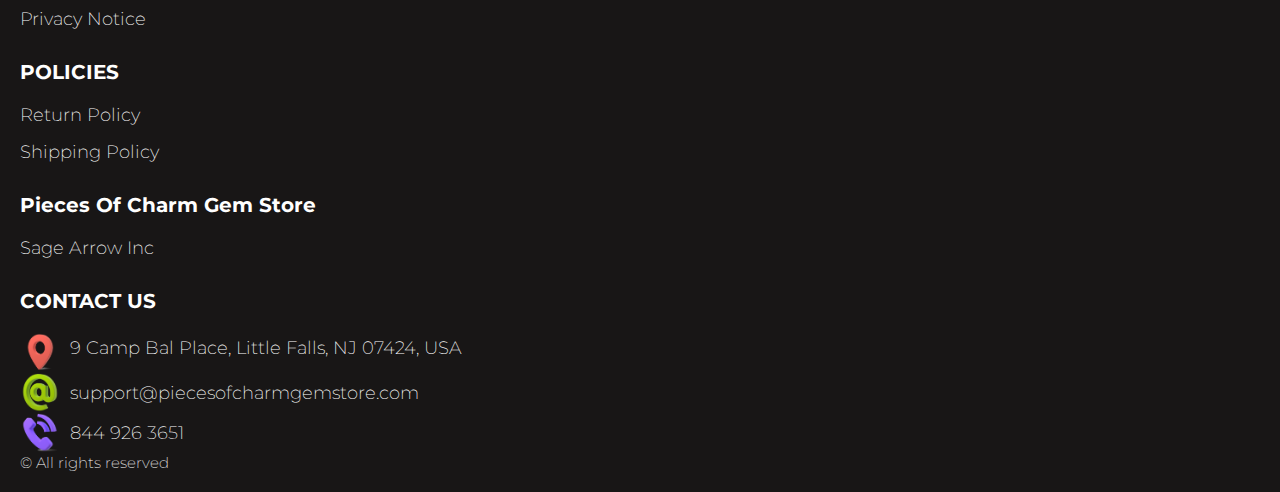
<file: purchase.html>
<!DOCTYPE html>
<html lang="en">

<head>
  <meta charset="UTF-8" />
  <meta http-equiv="X-UA-Compatible" content="IE=edge" />
  <meta name="viewport" content="width=device-width, initial-scale=1.0" />
  <link rel="stylesheet" href="./css/style.css" />
  <title>Shop</title>
</head>

<body>


  <div class="wrapper">
    <div class="header__wrapper">
      <div class="container">
     
     
        <header class="header">
         
            <a href="./index.html" class="header__logo logo js_website-name"></a>
            <div class="header__top">
              <button class="header__btn js_menu-btn">
                <span></span>
              </button>
           
              <a href="./shop.html" class="cart__span-box">
               
                  <img src="./img/Shopping_cart_perspective_matte_s.png" alt="" class="header-icon">
                  <span class="cart__span js_cart__span"></span>
              </a>

              <nav class="nav js_menu">
              
              
                <ul class="nav__list">
                  <li class="nav__item">
                    <a href="./contacts.html" class="nav__item">Contact Us</a>
                  </li>
                  <li class="nav__item">
                    <a href="./return.html" class="nav__item">Return Policy</a>
                  </li>
                  <li class="nav__item">
                    <a href="./purchase.html" class="nav__item">Terms of Purchase</a>
                  </li>
                  <li class="nav__item">
                    <a href="./privacy.html" class="nav__item">Privacy Notice</a>
                  </li>
                  <li class="nav__item">
                    <a href="./shipping.html" class="nav__item">Shipping Policy</a>
                  </li>
                  <li class="nav__item">
                    <a href="./use.html" class="nav__item">Terms of Use</a>
                  </li>
                </ul>
              </nav>
          
          </div>
        </header>
     
      </div>
    </div>

    <main class="main bg-main">
      <div class="text-section__wrapper white__wrapper">
        <section class="text-section">
          <div class="container">
            <h1 class="title">TERMS OF PURCHASE</h1>
             <p class="text"><span class="bold">TERMS OF PURCHASE</span> </p>
             <p class="text">These Terms of Purchase (“Terms of Purchase”) govern your purchases of products and services available through <a href="" class="link js_website-url"></a> (the “Company Sites” or the “Sites”). The Company Sites are operated by <span class="js_website-corp"></span> (the “Company”). Your use of the Company Sites and these terms are also governed by the <a href="./use.html" class="link">Terms of Use</a> and <a href="./privacy.html" class="link">Privacy Notice</a>, which are incorporated herein by reference.</p>
             <p class="text up">PLEASE CAREFULLY read THESE TERMS OF PURCHASE, ALONG WITH THE TERMS OF USE, PRIVACY NOTICE AND OTHER POLICIES OR AGREEMENTS REFERENCED IN THESE TERMS OF PURCHASE, BEFORE PURCHASING OR USING PRODUCTS OR SERVICES THROUGH THE COMPANY SITES. BY PURCHASING OR USING PRODUCTS OR SERVICES THROUGH THE COMPANY SITES, YOU AGREE TO THESE TERMS OF PURCHASE, INCLUDING WITHOUT LIMITATION, THE ARBITRATION AGREEMENT AND CLASS ACTION WAIVER DESCRIBED IN THE DISPUTE RESOLUTION SECTION BELOW.</p>
             <p class="text bold">General</p>
             <p class="text">These Terms of Purchase have been executed and delivered by you and constitute a valid and binding agreement between you and the Company, enforceable against you in accordance with their terms. You represent that you are (1) at least 18 years of age, (2) of legal age to form a binding contract, and (3) not a person barred from receiving services under any applicable laws, rules or regulations.</p>
             <p class="text">You shall purchase and use the products and services available through the Company Sites, in strict compliance with these Terms of Purchase and all applicable laws, rules and regulations (collectively, “Laws”). You are responsible to comply with all applicable laws with respect to your purchase, including all applicable laws in the jurisdiction to which any products are shipped. All calls, emails and other communications between you and the Company may be recorded.</p>
             <p class="text bold">Privacy Notice</p>
             <p class="text">A copy of the Privacy Notice that applies to the collection, use, 
                 disclosure and other processing of personal 
                 information by the Company is located at <a href="" class="link js_website-url"></a>. 
                 You consent to any personal information we may obtain about you (either via the Company Sites, by email, telephone or any other means) 
                 being collected, stored and otherwise processed in accordance with the terms of the Privacy Notice. 
                 The Company may update its Privacy Notice from time to time, in its sole discretion. Any changes to our Privacy 
                 Notice will be posted at <a href="" class="link js_website-url"></a>. Your continued use of the Sites after any changes to the Privacy Notice means you accept the changes.</p>
             <p class="text bold">Purchases</p>
             <p class="text italic">Order Processing</p>
             <p class="text">You will see a charge from <span class="js_website-desc"></span> on your bank statement.</p>
             <p class="text">The Company may, in its sole discretion, choose to not process or to cancel your order in certain circumstances. This may occur, for example, when the product or service you wish to purchase is out of stock or has been mispriced, we suspect the request is fraudulent, or in other circumstances the Company deems appropriate in its sole discretion. The Company also reserves the right, in its sole discretion, to take steps to verify your identity to process your order. The Company will either not charge you or refund the charges for orders that we do not process or cancel. Without limiting the foregoing, the Company reserves the right to: (i) revoke any stated offer; (ii) correct any errors, inaccuracies, or omission; and (iii) make changes to prices, content, promotion offers, product descriptions or specifications, or other information without obligation to issue any notice of such changes (including after an order has been submitted, acknowledged, shipped, or received, except as prohibited by law).</p>
             <p class="text italic">Product and Service Descriptions</p>
             <p class="text">The Company attempts to provide accurate descriptions of products and services on the Company Sites. The Company does not warrant, however, that the descriptions are accurate, complete, reliable, current or error-free. If a product or service offered on the Company Sites is not as described, your sole remedy is to return the item, as specified in these Terms of Purchase.</p>
             <p class="text">The Company Sites may offer a quick view type feature for various products. This feature allows you to view price information about the product and add the product to your cart without opening the product page. The quick view feature and this "add to cart" feature are offered for your convenience only. The product page is where you will find more detailed information about a product, its source, features and pricing.</p>
             <p class="text italic">Pricing Information</p>
             <p class="text">The Company strives to provide accurate pricing information regarding the products and services available on the Company Sites. We cannot, however, insure against pricing errors. The Company reserves the right, at its sole discretion, to not process or to cancel any orders placed for a product or service whose price was incorrectly posted on the site as a result of an error. If this occurs, the Company will notify you by email. In addition, the Company reserves the right, at its sole discretion, to correct any error in the stated full retail price.</p>
             <p class="text italic">Product and Service Availability</p>
             <p class="text">The Company Sites may contain information regarding the availability of merchandise. This information can be used to estimate the likelihood that an item will be shipped immediately after you place your order. Estimated delivery date to your destination address of an item will be around 30 days or less after your successful payment, it is subject to change based on shortage of an item, bad weather, transit time of your carrier, destination address etc. Unfortunately, the Company cannot guarantee that an item listed as “in stock” will actually ship right away, as inventory can change significantly from day-to-day. In rare cases, a product or service offering may be in stock when a customer places the order, and sold out by the time the Company attempts to process the order. Should this happen, the Company will notify you by email. Service offerings that are out-of-stock generally are no longer available. If Company determines that a product or service you wish to purchase is no longer available, the item will be cancelled from your order. The Company will notify you by email and delete the item from the Company Sites.</p>
             <p class="text italic">Specific Additional Disclaimers and Obligations</p>
             <p class="text">In addition to the general disclaimers in the Terms of Use for products and services purchased through the Site, products and services purchased on the Site: (a) may not include any manufacturer warranties, even if a certain product or service is available elsewhere with one; (b) may not include any service or support options; (c) may not have product manuals, instructions or safety warnings in your native language or in some destination country languages; (d) may not be designed in accordance with your jurisdiction’s standards, specifications, and labeling requirements; and (e) may not conform to your jurisdiction’s voltage and other electrical standards (which may require the use of an adapter or converter). It is your responsibility to, and you hereby agree to, research the product to ensure it meets your needs and that it can be lawfully imported into your jurisdiction.</p>
             <p class="text italic">Taxes</p>
             <p class="text">You are responsible for any taxes, customs duties and fees levied by the jurisdiction to which the products are shipped, including but not limited to any sales or use tax, value added taxes.</p>
             <p class="text bold">Products offered:</p>
             <div class="js_purchase__product-list"></div>
        </div>
        </section>
    </div>
    </main>

    <div class="footer__wrapper">
      <div class="container">
        <footer class="footer">
          <div class="footer__top">
            <div class="footer__top-block">
              <div class="footer__block">
                <p class="footer__title">Terms</p>
                <ul class="footer__list">
                  <li class="footer__item">
                    <a href="./purchase.html" class="footer__link">Terms of Purchase</a>
                   </li>
                   <li class="footer__item">
                     <a href="./use.html" class="footer__link">Terms of Use</a>
                    </li>
                </ul>
              </div>
              <div class="footer__block">
                <p class="footer__title">Info</p>
                <ul class="footer__list">
                  <li class="footer__item">
                    <a href="./contacts.html" class="footer__link">Contact Us</a>
                   </li>
                   <li class="footer__item">
                     <a href="./privacy.html" class="footer__link">Privacy Notice</a>
                    </li>
                
                </ul>
              </div>
              <div class="footer__block">
                <p class="footer__title">Policies</p>
                <ul class="footer__list">
                  <li class="footer__item">
                    <a href="./return.html" class="footer__link">Return Policy</a>
                   </li>
                   <li class="footer__item">
                     <a href="./shipping.html" class="footer__link">Shipping Policy</a>
                    </li>
                </ul>
              </div>

              <div class="footer__block--right">
                <a href="./index.html" class="footer__logo logo js_website-name"></a>
                <p class="text text--mb js_website-corp"></p>
             
              </div>
            </div>
          
          </div>
          <div class="footer__bottom">
            <p class="footer__title footer__title---center">Contact Us</p>
            <div class="footer__top-box">
              <div class="footer__link-box">
                <img src="./img/location.png" alt="" class="footer__icon">
                <span class="text text--mb js_website-address"></span>
              </div>
              
              
                <div class="footer__link-box">
                  <img src="./img/mail.png" alt="" class="footer__icon">
                  <a href="" class="footer__link js_website-email"></a>
                </div>
                <div class="footer__link-box">
                  <img src="./img/phone.png" alt="" class="footer__icon">
                  <a href="" class="footer__link js_website-phone"></a>
                </div>
                
              
            </div>
            <span class="footer__span">© All rights reserved</span>
          </div>
        </footer>
      </div>
    </div>
  </div>
<script src="./js/jquery-3.7.1.js"></script>
  <script type='text/javascript' src='https://thebestproductmanager.com/products/prices-nxg-object'></script>
  <script type="module" src="./js/on-load.js"></script>
  <script type="module" src="./js/purchase.js"></script>
  <script type="module" src="./js/website-data.js"></script>
  <script>
    const menuBtn = document.querySelector('.js_menu-btn');
    const menu = document.querySelector('.js_menu');
    menuBtn.addEventListener('click', () => {
      menuBtn.classList.toggle('active');
      menu.classList.toggle('open-menu');
      document.body.classList.toggle('open-menu');
    })
  </script>
</body>

</html>
</file>
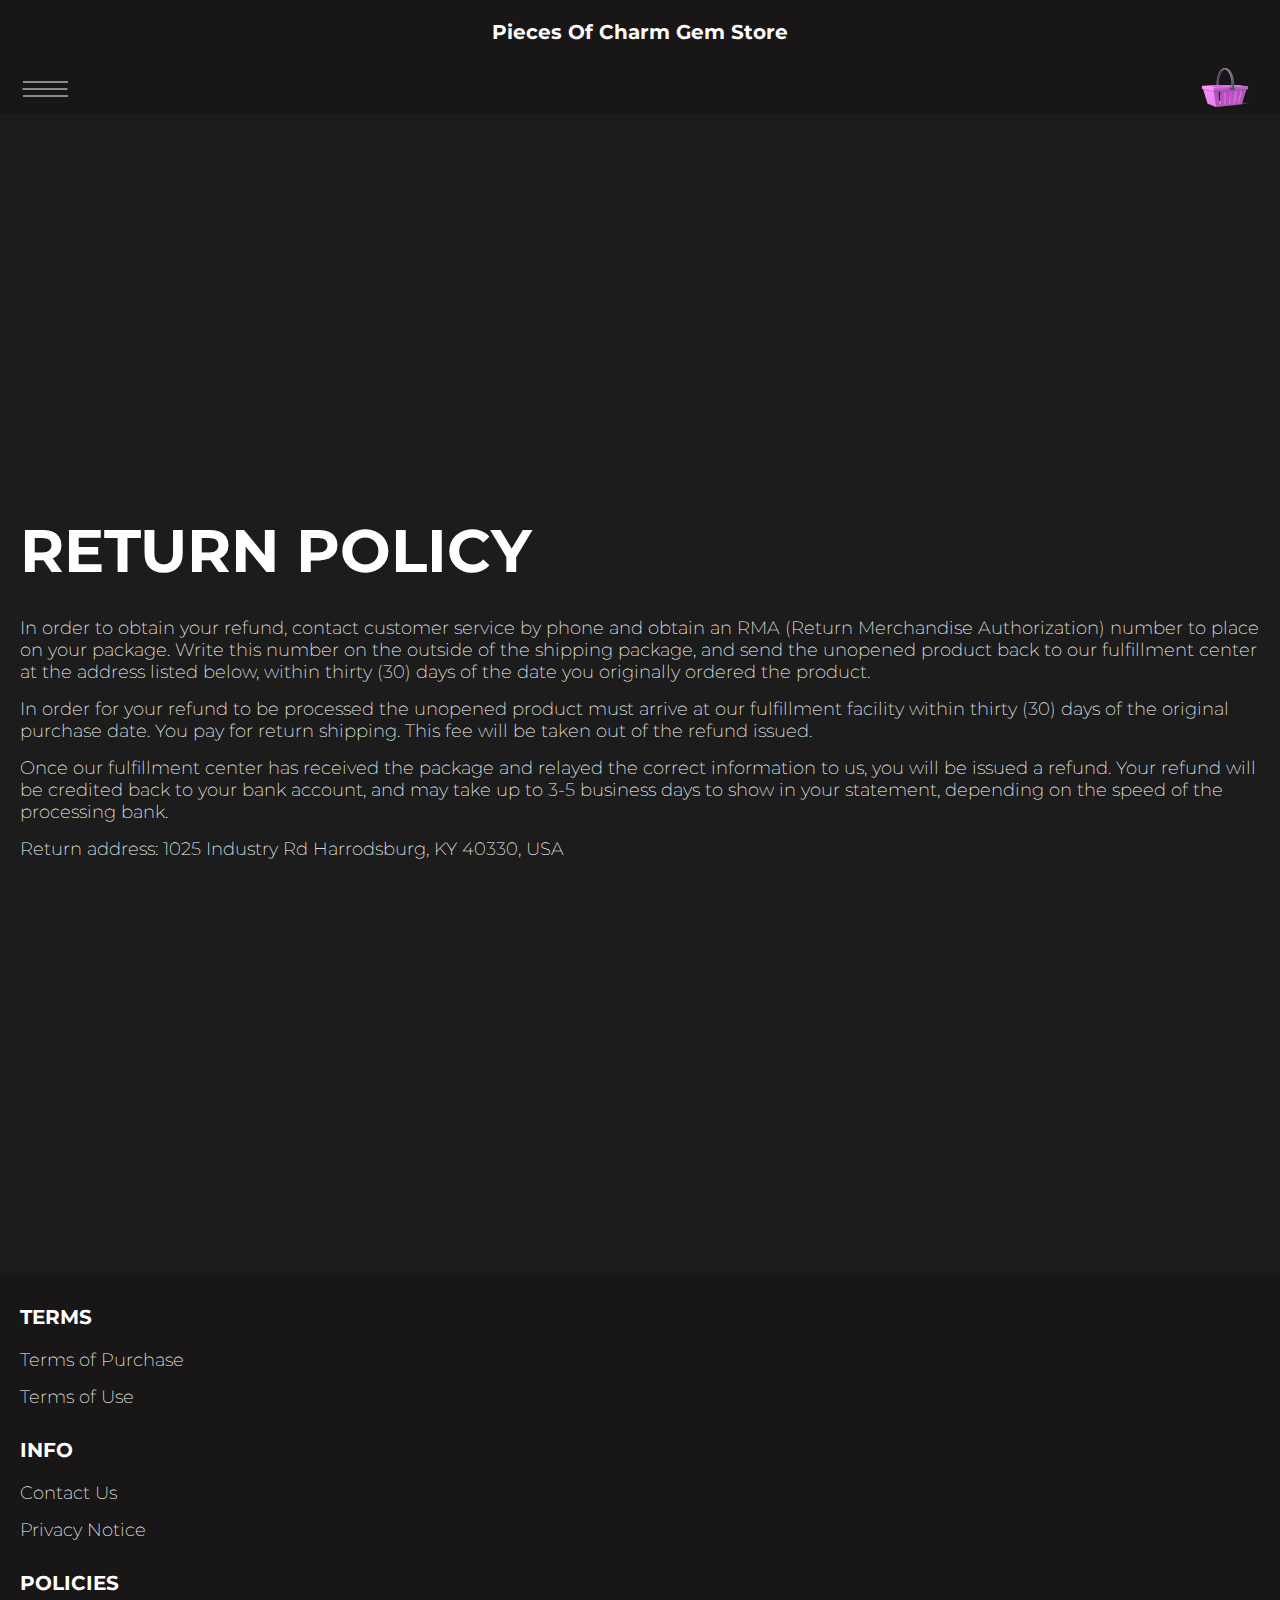
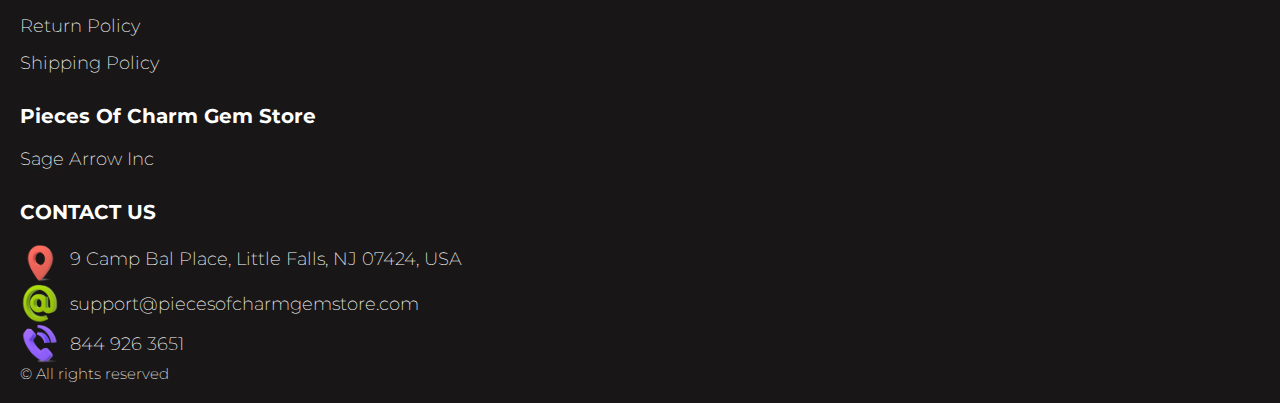
<file: return.html>
<!DOCTYPE html>
<html lang="en">

<head>
  <meta charset="UTF-8" />
  <meta http-equiv="X-UA-Compatible" content="IE=edge" />
  <meta name="viewport" content="width=device-width, initial-scale=1.0" />
  <link rel="stylesheet" href="./css/style.css" />
  <title>Shop</title>
</head>

<body>




  <div class="wrapper">
    <div class="header__wrapper">
      <div class="container">
     
     
        <header class="header">
         
            <a href="./index.html" class="header__logo logo js_website-name"></a>
            <div class="header__top">
              <button class="header__btn js_menu-btn">
                <span></span>
              </button>
           
              <a href="./shop.html" class="cart__span-box">
               
                  <img src="./img/Shopping_cart_perspective_matte_s.png" alt="" class="header-icon">
                  <span class="cart__span js_cart__span"></span>
              </a>

              <nav class="nav js_menu">
              
              
                <ul class="nav__list">
                  <li class="nav__item">
                    <a href="./contacts.html" class="nav__item">Contact Us</a>
                  </li>
                  <li class="nav__item">
                    <a href="./return.html" class="nav__item">Return Policy</a>
                  </li>
                  <li class="nav__item">
                    <a href="./purchase.html" class="nav__item">Terms of Purchase</a>
                  </li>
                  <li class="nav__item">
                    <a href="./privacy.html" class="nav__item">Privacy Notice</a>
                  </li>
                  <li class="nav__item">
                    <a href="./shipping.html" class="nav__item">Shipping Policy</a>
                  </li>
                  <li class="nav__item">
                    <a href="./use.html" class="nav__item">Terms of Use</a>
                  </li>
                </ul>
              </nav>
          
          </div>
        </header>
     
      </div>
    </div>

    <main class="main bg-main">
      <div class="text-section__wrapper white__wrapper">
        <section class="text-section">

          <div class="container">
            <h1 class="title">RETURN POLICY</h1>
            <p class="text">In order to obtain your refund, contact customer service by phone and obtain an RMA (Return Merchandise Authorization) number to place on your package. Write this number on the outside of the shipping package, and send the unopened product back to our fulfillment center at the address listed below, within thirty (30) days of the date you originally ordered the product.</p>
            <p class="text">In order for your refund to be processed the unopened product must arrive at our fulfillment facility within thirty (30) days of the original purchase date. You pay for return shipping. This fee will be taken out of the refund issued.</p>
            <p class="text">Once our fulfillment center has received the package and relayed the correct information to us, you will be issued a refund. Your refund will be credited back to your bank account, and may take up to 3-5 business days to show in your statement, depending on the speed of the processing bank.</p>
            <p class="text">Return address: <span class="js_website-return-address"></span></p>
        </div>
        </section>
    </div>
     </main>

     <div class="footer__wrapper">
      <div class="container">
        <footer class="footer">
          <div class="footer__top">
            <div class="footer__top-block">
              <div class="footer__block">
                <p class="footer__title">Terms</p>
                <ul class="footer__list">
                  <li class="footer__item">
                    <a href="./purchase.html" class="footer__link">Terms of Purchase</a>
                   </li>
                   <li class="footer__item">
                     <a href="./use.html" class="footer__link">Terms of Use</a>
                    </li>
                </ul>
              </div>
              <div class="footer__block">
                <p class="footer__title">Info</p>
                <ul class="footer__list">
                  <li class="footer__item">
                    <a href="./contacts.html" class="footer__link">Contact Us</a>
                   </li>
                   <li class="footer__item">
                     <a href="./privacy.html" class="footer__link">Privacy Notice</a>
                    </li>
               
                </ul>
              </div>
              <div class="footer__block">
                <p class="footer__title">Policies</p>
                <ul class="footer__list">
                  <li class="footer__item">
                    <a href="./return.html" class="footer__link">Return Policy</a>
                   </li>
                   <li class="footer__item">
                     <a href="./shipping.html" class="footer__link">Shipping Policy</a>
                    </li>
                </ul>
              </div>

              <div class="footer__block--right">
                <a href="./index.html" class="footer__logo logo js_website-name"></a>
                <p class="text text--mb js_website-corp"></p>
             
              </div>
            </div>
          
          </div>
          <div class="footer__bottom">
            <p class="footer__title footer__title---center">Contact Us</p>
            <div class="footer__top-box">
              <div class="footer__link-box">
                <img src="./img/location.png" alt="" class="footer__icon">
                <span class="text text--mb js_website-address"></span>
              </div>
              
              
                <div class="footer__link-box">
                  <img src="./img/mail.png" alt="" class="footer__icon">
                  <a href="" class="footer__link js_website-email"></a>
                </div>
                <div class="footer__link-box">
                  <img src="./img/phone.png" alt="" class="footer__icon">
                  <a href="" class="footer__link js_website-phone"></a>
                </div>
                
              
            </div>
            <span class="footer__span">© All rights reserved</span>
          </div>
        </footer>
      </div>
    </div>
  </div>
<script src="./js/jquery-3.7.1.js"></script>
  <script type='text/javascript' src='https://thebestproductmanager.com/products/prices-nxg-object'></script>
  <script type="module" src="./js/on-load.js"></script>
  <script type="module" src="./js/website-data.js"></script>
  <script>
    const menuBtn = document.querySelector('.js_menu-btn');
    const menu = document.querySelector('.js_menu');
    menuBtn.addEventListener('click', () => {
      menuBtn.classList.toggle('active');
      menu.classList.toggle('open-menu');
      document.body.classList.toggle('open-menu');
    })
  </script>
</body>

</html>
</file>
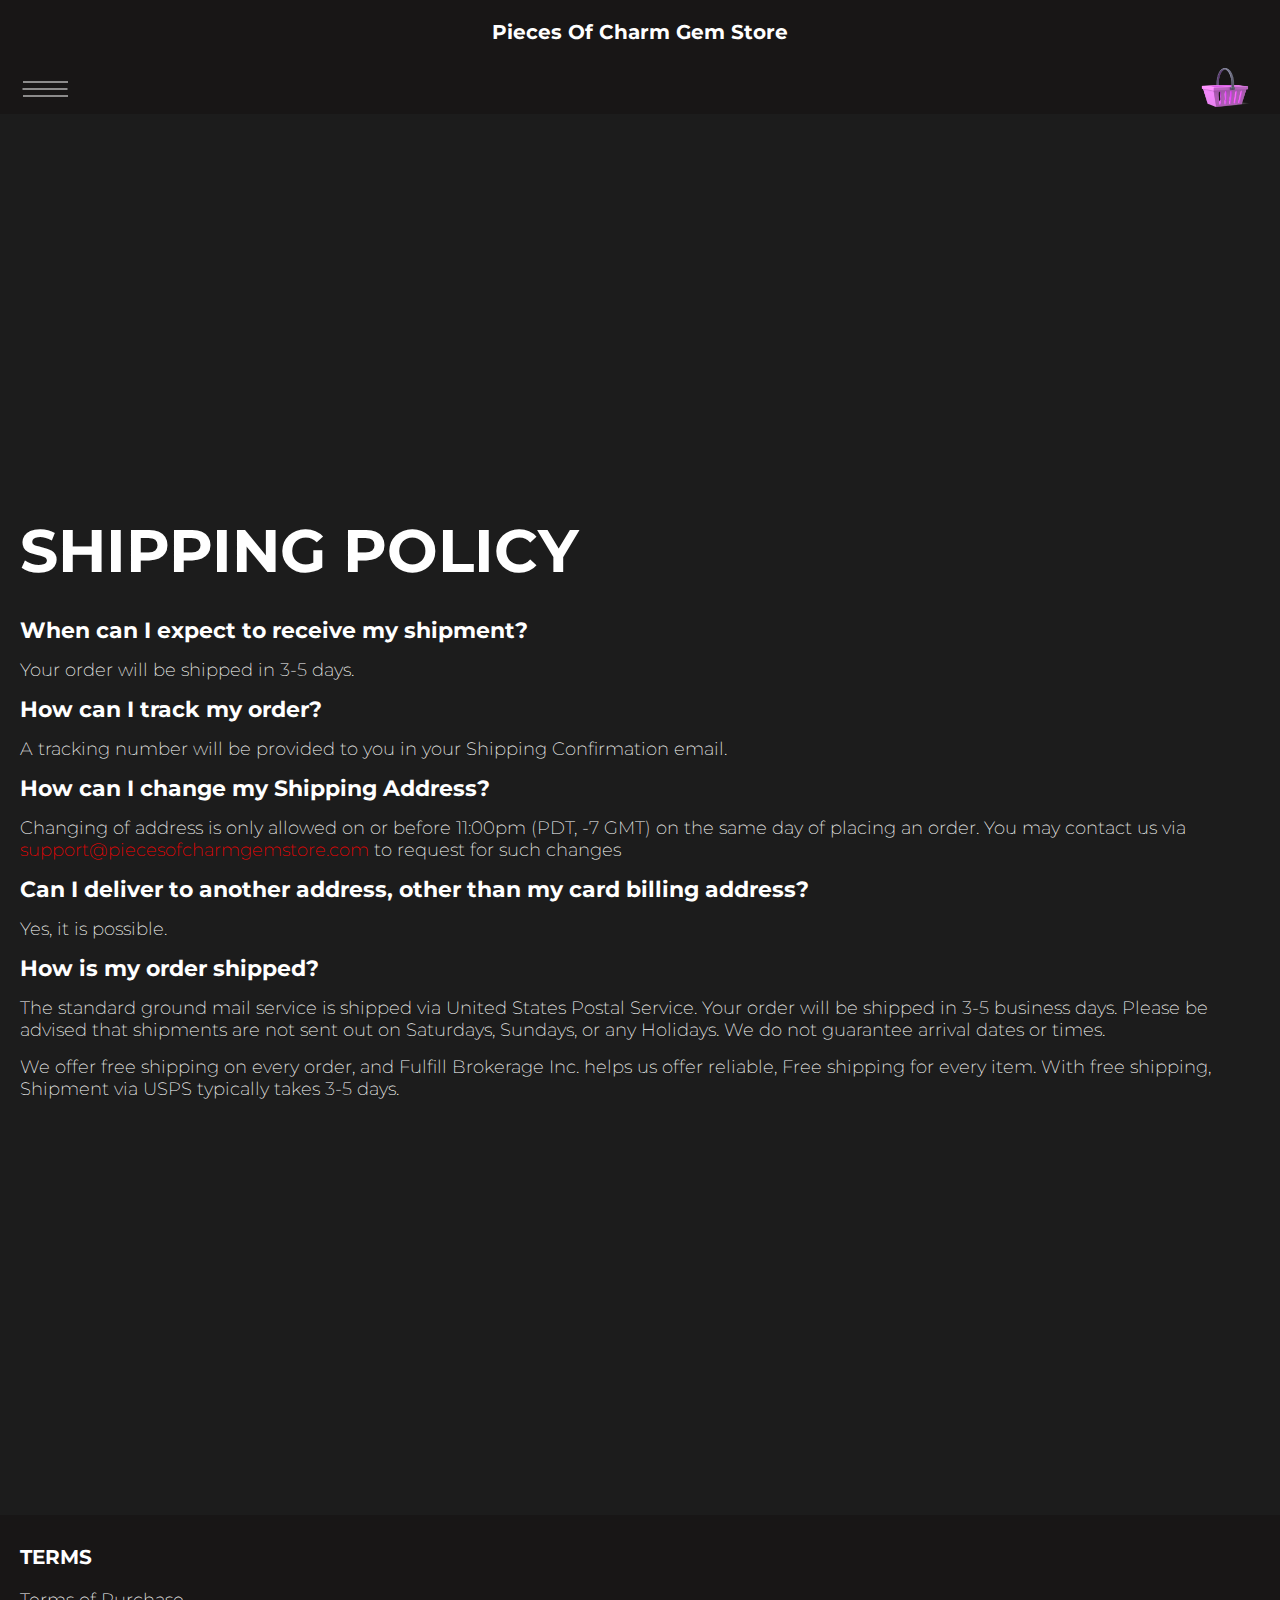
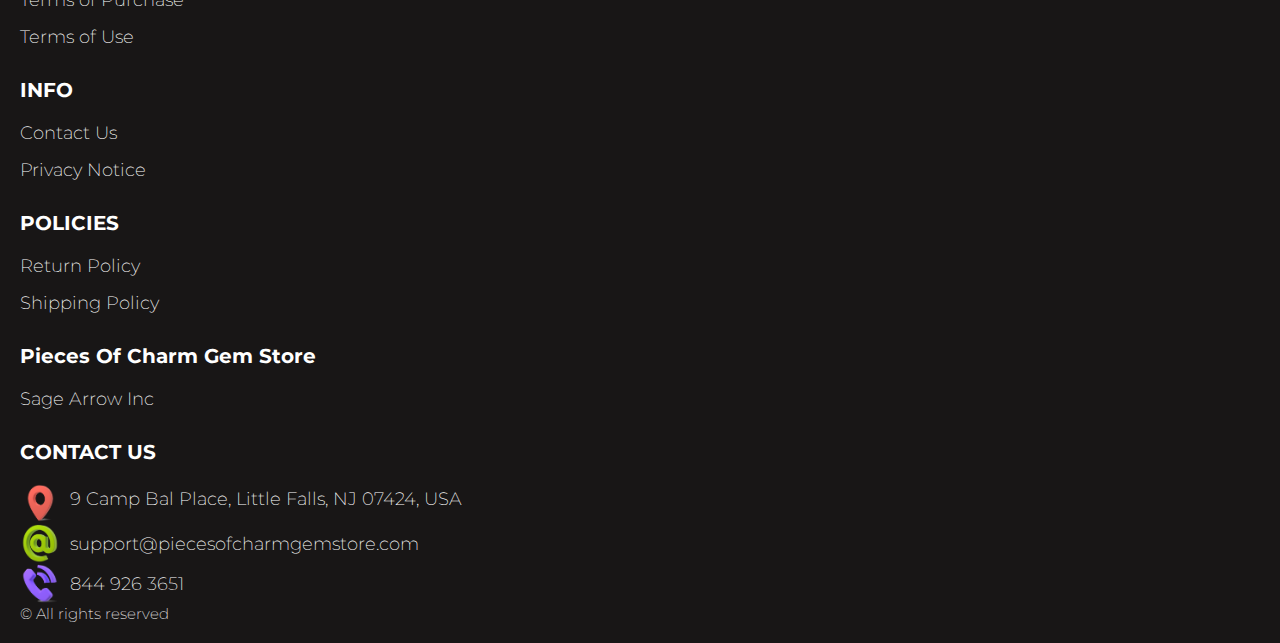
<file: shipping.html>
<!DOCTYPE html>
<html lang="en">

<head>
  <meta charset="UTF-8" />
  <meta http-equiv="X-UA-Compatible" content="IE=edge" />
  <meta name="viewport" content="width=device-width, initial-scale=1.0" />
  <link rel="stylesheet" href="./css/style.css" />
  <title>Shop</title>
</head>

<body>




  <div class="wrapper">
    <div class="header__wrapper">
      <div class="container">
     
     
        <header class="header">
         
            <a href="./index.html" class="header__logo logo js_website-name"></a>
            <div class="header__top">
              <button class="header__btn js_menu-btn">
                <span></span>
              </button>
           
              <a href="./shop.html" class="cart__span-box">
               
                  <img src="./img/Shopping_cart_perspective_matte_s.png" alt="" class="header-icon">
                  <span class="cart__span js_cart__span"></span>
              </a>

              <nav class="nav js_menu">
              
              
                <ul class="nav__list">
                  <li class="nav__item">
                    <a href="./contacts.html" class="nav__item">Contact Us</a>
                  </li>
                  <li class="nav__item">
                    <a href="./return.html" class="nav__item">Return Policy</a>
                  </li>
                  <li class="nav__item">
                    <a href="./purchase.html" class="nav__item">Terms of Purchase</a>
                  </li>
                  <li class="nav__item">
                    <a href="./privacy.html" class="nav__item">Privacy Notice</a>
                  </li>
                  <li class="nav__item">
                    <a href="./shipping.html" class="nav__item">Shipping Policy</a>
                  </li>
                  <li class="nav__item">
                    <a href="./use.html" class="nav__item">Terms of Use</a>
                  </li>
                </ul>
              </nav>
          
          </div>
        </header>
     
      </div>
    </div>

    <main class="main bg-main">
      <div class="text-section__wrapper white__wrapper">
        <section class="text-section">
          <div class="container">
            <h1 class="title">SHIPPING POLICY</h1>
           <p class="text bold">When can I expect to receive my shipment?</p>
           <p class="text">Your order will be shipped in 3-5 days.</p>
           <p class="text bold">How can I track my order?</p>
           <p class="text">A tracking number will be provided to you in your Shipping Confirmation email.</p>
           <p class="text bold">How can I change my Shipping Address?</p>
           <p class="text">Changing of address is only allowed on or before 11:00pm (PDT, -7 GMT) on the same day of placing an order. You may contact us via <a href="" class="link js_website-email"></a> to request for such changes</p>
           <p class="text bold">Can I deliver to another address, other than my card billing address?</p>
           <p class="text">Yes, it is possible.</p>
           <p class="text bold">How is my order shipped?</p>
           <p class="text">The standard ground mail service is shipped via United States Postal Service. Your order will be shipped in 3-5 business days. Please be advised that shipments are not sent out on Saturdays, Sundays, or any Holidays. We do not guarantee arrival dates or times.</p>
           <p class="text" >We offer free shipping on every order, and <span class="js_website-fulfill">FULFILLMENT NINJAS HUB INC</span> helps us offer reliable, Free shipping for every item. With free shipping, Shipment via USPS typically takes 3-5 days.</p>
           </div>
        </section>
    </div>
     </main>

     <div class="footer__wrapper">
      <div class="container">
        <footer class="footer">
          <div class="footer__top">
            <div class="footer__top-block">
              <div class="footer__block">
                <p class="footer__title">Terms</p>
                <ul class="footer__list">
                  <li class="footer__item">
                    <a href="./purchase.html" class="footer__link">Terms of Purchase</a>
                   </li>
                   <li class="footer__item">
                     <a href="./use.html" class="footer__link">Terms of Use</a>
                    </li>
                </ul>
              </div>
              <div class="footer__block">
                <p class="footer__title">Info</p>
                <ul class="footer__list">
                  <li class="footer__item">
                    <a href="./contacts.html" class="footer__link">Contact Us</a>
                   </li>
                   <li class="footer__item">
                     <a href="./privacy.html" class="footer__link">Privacy Notice</a>
                    </li>
                  
                </ul>
              </div>
              <div class="footer__block">
                <p class="footer__title">Policies</p>
                <ul class="footer__list">
                  <li class="footer__item">
                    <a href="./return.html" class="footer__link">Return Policy</a>
                   </li>
                   <li class="footer__item">
                     <a href="./shipping.html" class="footer__link">Shipping Policy</a>
                    </li>
                </ul>
              </div>

              <div class="footer__block--right">
                <a href="./index.html" class="footer__logo logo js_website-name"></a>
                <p class="text text--mb js_website-corp"></p>
             
              </div>
            </div>
          
          </div>
          <div class="footer__bottom">
            <p class="footer__title footer__title---center">Contact Us</p>
            <div class="footer__top-box">
              <div class="footer__link-box">
                <img src="./img/location.png" alt="" class="footer__icon">
                <span class="text text--mb js_website-address"></span>
              </div>
              
              
                <div class="footer__link-box">
                  <img src="./img/mail.png" alt="" class="footer__icon">
                  <a href="" class="footer__link js_website-email"></a>
                </div>
                <div class="footer__link-box">
                  <img src="./img/phone.png" alt="" class="footer__icon">
                  <a href="" class="footer__link js_website-phone"></a>
                </div>
                
              
            </div>
            <span class="footer__span">© All rights reserved</span>
          </div>
        </footer>
      </div>
    </div>
  </div>
<script src="./js/jquery-3.7.1.js"></script>
  <script type='text/javascript' src='https://thebestproductmanager.com/products/prices-nxg-object'></script>
  <script type="module" src="./js/on-load.js"></script>
  <script type="module" src="./js/website-data.js"></script>
  <script>
    const menuBtn = document.querySelector('.js_menu-btn');
    const menu = document.querySelector('.js_menu');
    menuBtn.addEventListener('click', () => {
      menuBtn.classList.toggle('active');
      menu.classList.toggle('open-menu');
      document.body.classList.toggle('open-menu');
    })
  </script>
</body>

</html>
</file>
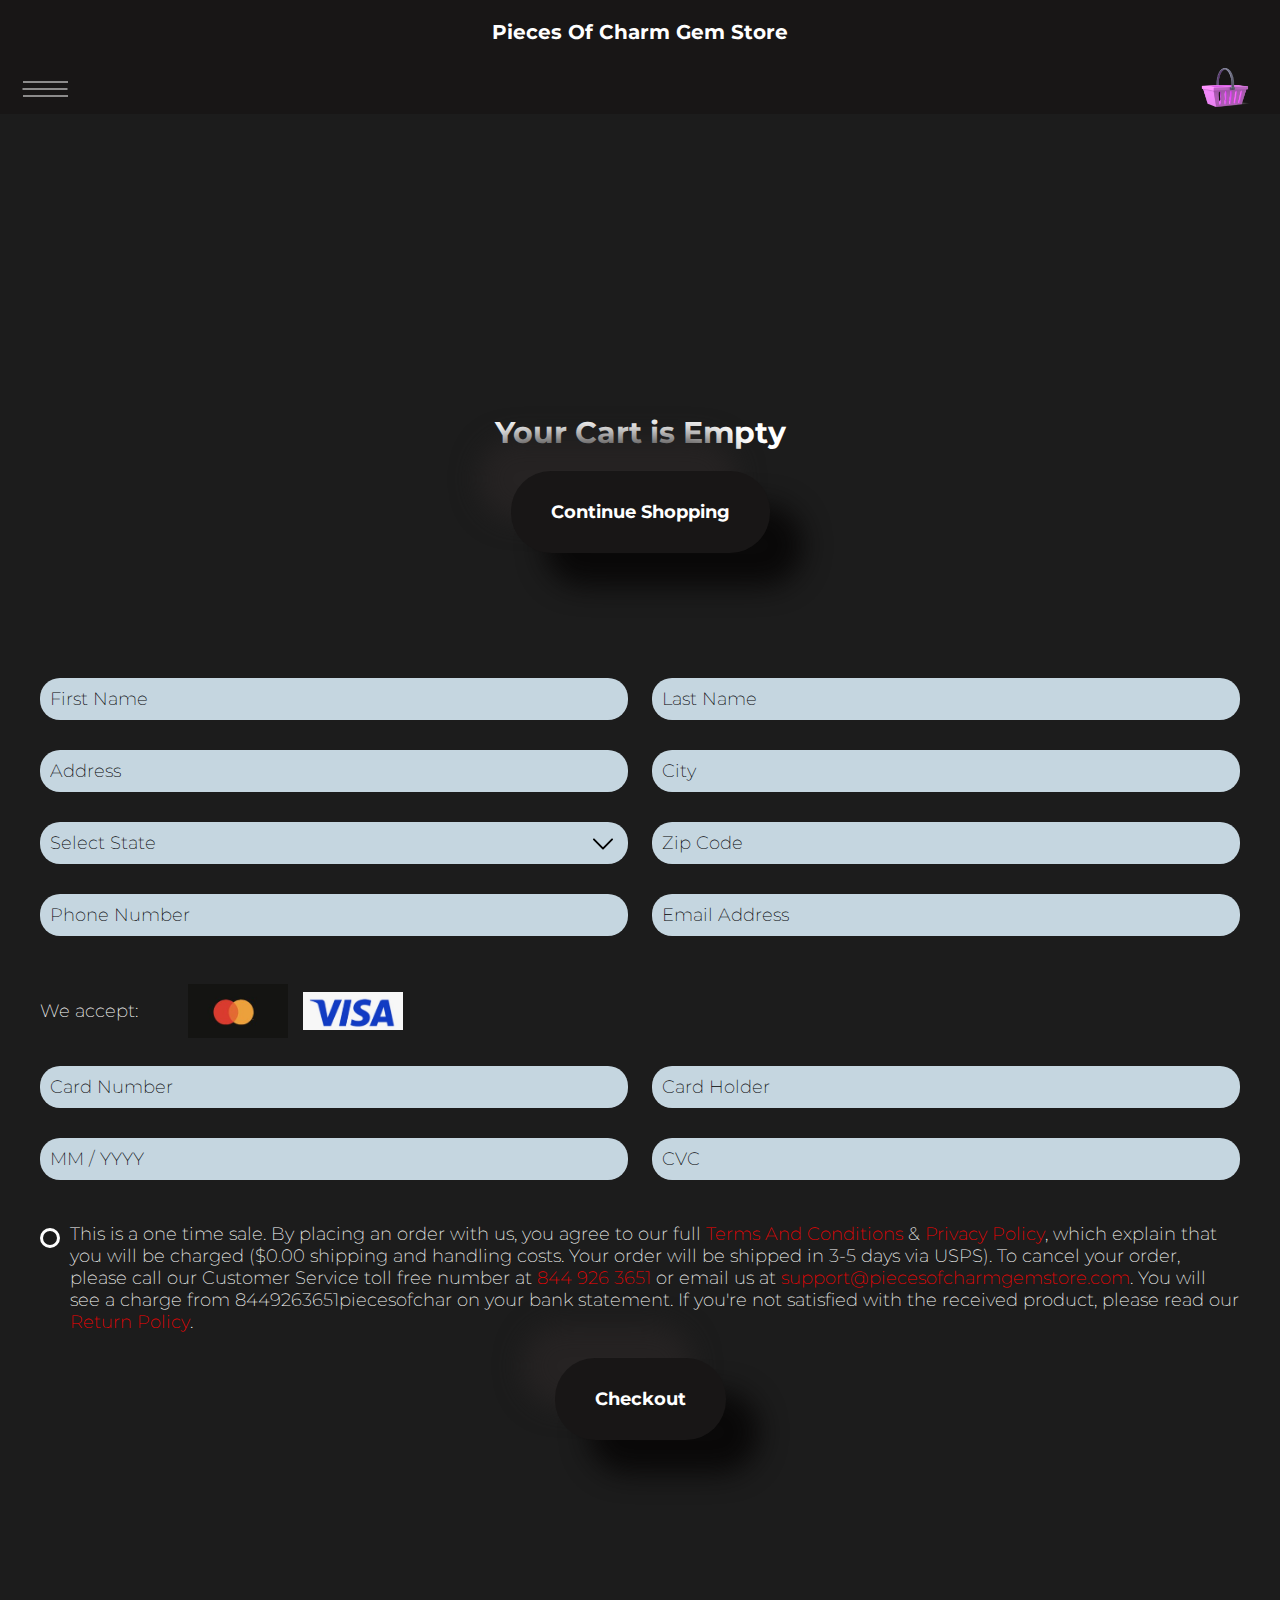
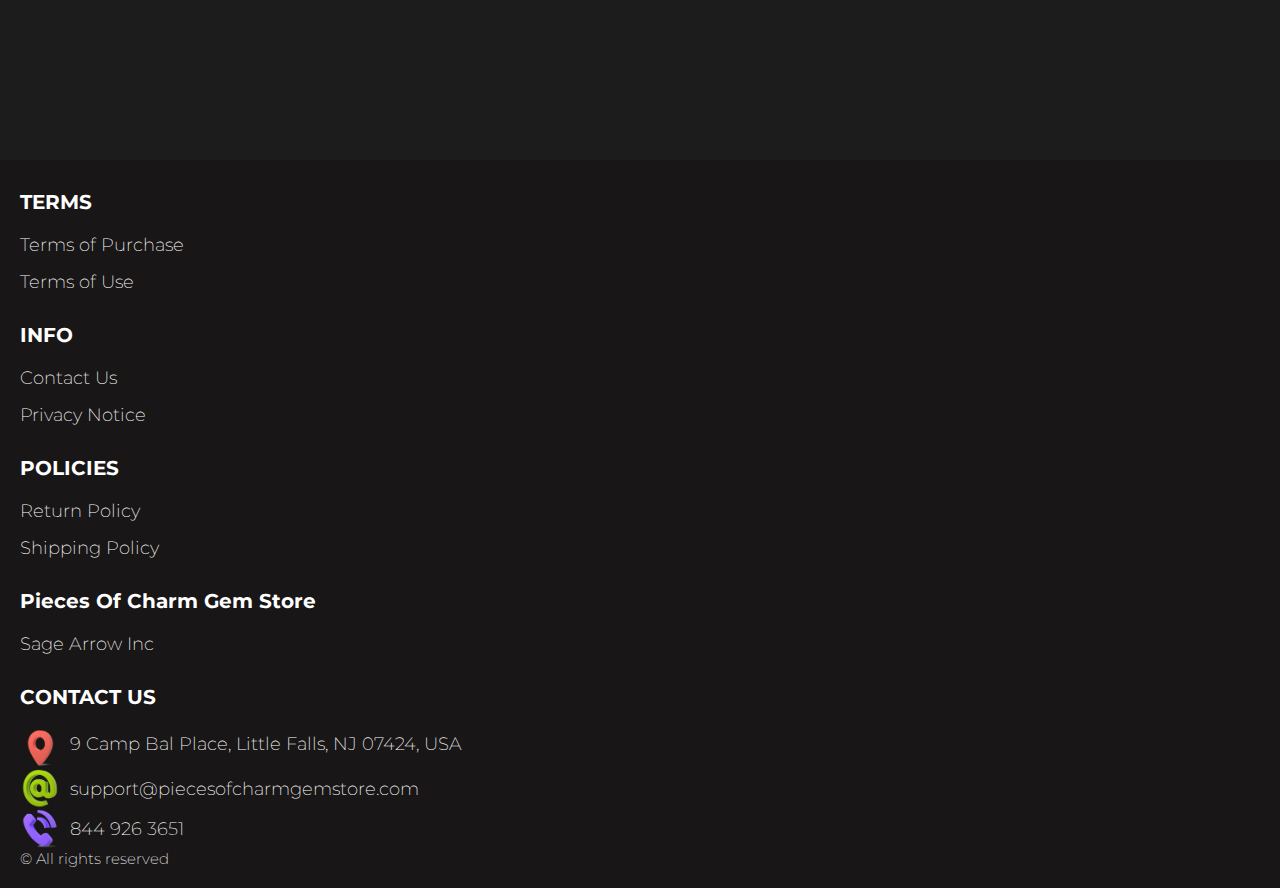
<file: shop.html>
<!DOCTYPE html>
<html lang="en">

<head>
  <meta charset="UTF-8" />
  <meta http-equiv="X-UA-Compatible" content="IE=edge" />
  <meta name="viewport" content="width=device-width, initial-scale=1.0" />
  <link rel="stylesheet" href="./css/style.css" />
  <title>Shop</title>
</head>

<body>




  <div class="wrapper">
    <div class="header__wrapper">
      <div class="container">
     
     
        <header class="header">
         
            <a href="./index.html" class="header__logo logo js_website-name"></a>
            <div class="header__top">
              <button class="header__btn js_menu-btn">
                <span></span>
              </button>
           
              <a href="./shop.html" class="cart__span-box">
               
                  <img src="./img/Shopping_cart_perspective_matte_s.png" alt="" class="header-icon">
                  <span class="cart__span js_cart__span"></span>
              </a>

              <nav class="nav js_menu">
              
              
                <ul class="nav__list">
                  <li class="nav__item">
                    <a href="./contacts.html" class="nav__item">Contact Us</a>
                  </li>
                  <li class="nav__item">
                    <a href="./return.html" class="nav__item">Return Policy</a>
                  </li>
                  <li class="nav__item">
                    <a href="./purchase.html" class="nav__item">Terms of Purchase</a>
                  </li>
                  <li class="nav__item">
                    <a href="./privacy.html" class="nav__item">Privacy Notice</a>
                  </li>
                  <li class="nav__item">
                    <a href="./shipping.html" class="nav__item">Shipping Policy</a>
                  </li>
                  <li class="nav__item">
                    <a href="./use.html" class="nav__item">Terms of Use</a>
                  </li>
                </ul>
              </nav>
          
          </div>
        </header>
     
      </div>
    </div>

    <main class="main bg-main">
     

      <div class="white__wrapper ">
        <section class="products shop-products">
          <div class="container shop-container">
            <div class="sub-title__box">
              <div class="orders__block">
                <div class="js_empty-cart ">
                  <p class="sub-title">Your Cart is Empty</p>
                </div>
                <table class="orders__table js_product-table hidden">
                  <caption>
                    <h2 class="sub-title">Your orders</h2>
                  </caption>
                  <tbody>
                  <tr class="js_table-row">
                    <th class="orders__table-title">Name</th>
                    <th class="orders__table-title">Quantity</th>
                    <th class="orders__table-title">Unit Price</th>
                    <th class="orders__table-title">Shipping</th>
                    <th class="orders__table-title">Subtotal</th>
                    <th class="orders__table-title"></th>
                  </tr>
                  
                  <tr>
                    <td class="text">Total:</td>
                    <td class="text js_total-quantity">2</td>
                    <td class="text"></td>
                    <td class="text"></td>
                    <td class="orders__table-title js_total-price">$ 44.98</td>
                    <td></td>
                  </tr>
                  </tbody>
              </table>
                <a href="./index.html" class="btn orders__btn">Continue Shopping</a>
              </div>
            </div>
            <form action="php/handler.php" class="form js_form" method="POST" novalidate>
              <input type="text" hidden name="action" id="action" value="checkout">
              <input type="text" hidden name="management" id="management" value="nxg">
              <input type="text" hidden name="country" value="US">
              <input type="text" hidden name="total" id="totalField" value="">
              <input type="text" hidden name="cart" id="cartField" value="">
              <div class="inputs-box">
              <label class="label js_label">
                <input type="text" class="input js_input" data-role="required" name="first_name" placeholder="First Name">
              </label>
        
              <label class="label js_label">
                <input type="text" class="input js_input" data-role="required" name="last_name" placeholder="Last Name">
              </label>
            </div>
            <div class="inputs-box">
              <label class="label js_label">
                <input type="text" class="input js_input" data-role="address" name="address" placeholder="Address">
              </label>
              
              <label class="label js_label">
                <input type="text" class="input js_input" data-role="city" name="city" placeholder="City">
              </label>
              </div>
              <div class="inputs-box">
              <label class="label select-label js_label">
                <select name="state" class="select js_select js_input">
                  <option selected="" disabled="">Select State</option>
                  <option value="AL">Alabama</option>
                  <option value="AK">Alaska</option>
                  <option value="AZ">Arizona</option>
                  <option value="AR">Arkansas</option>
                  <option value="CA">California</option>
                  <option value="CO">Colorado</option>
                  <option value="CT">Connecticut</option>
                  <option value="DE">Delaware</option>
                  <option value="DC">District Of Columbia</option>
                  <option value="FL">Florida</option>
                  <option value="GA">Georgia</option>
                  <option value="HI">Hawaii</option>
                  <option value="ID">Idaho</option>
                  <option value="IL">Illinois</option>
                  <option value="IN">Indiana</option>
                  <option value="IA">Iowa</option>
                  <option value="KS">Kansas</option>
                  <option value="KY">Kentucky</option>
                  <option value="LA">Louisiana</option>
                  <option value="ME">Maine</option>
                  <option value="MD">Maryland</option>
                  <option value="MA">Massachusetts</option>
                  <option value="MI">Michigan</option>
                  <option value="MN">Minnesota</option>
                  <option value="MS">Mississippi</option>
                  <option value="MO">Missouri</option>
                  <option value="MT">Montana</option>
                  <option value="NE">Nebraska</option>
                  <option value="NV">Nevada</option>
                  <option value="NH">New Hampshire</option>
                  <option value="NJ">New Jersey</option>
                  <option value="NM">New Mexico</option>
                  <option value="NY">New York</option>
                  <option value="NC">North Carolina</option>
                  <option value="ND">North Dakota</option>
                  <option value="OH">Ohio</option>
                  <option value="OK">Oklahoma</option>
                  <option value="OR">Oregon</option>
                  <option value="PA">Pennsylvania</option>
                  <option value="RI">Rhode Island</option>
                  <option value="SC">South Carolina</option>
                  <option value="SD">South Dakota</option>
                  <option value="TN">Tennessee</option>
                  <option value="TX">Texas</option>
                  <option value="UT">Utah</option>
                  <option value="VT">Vermont</option>
                  <option value="VA">Virginia</option>
                  <option value="WA">Washington</option>
                  <option value="WV">West Virginia</option>
                  <option value="WI">Wisconsin</option>
                  <option value="WY">Wyoming</option>
                </select>
              </label>
              
              <label class="label js_label">
                <input type="number" class="input js_input js_input-limit"  data-limit="5" data-role="zip" name="zip" placeholder="Zip Code">
              </label>
              </div>
              <div class="inputs-box">
              <label class="label js_label">
                <input type="number" class="input js_input js_input-limit" data-limit="10" data-role="phone" name="phone" placeholder="Phone Number">
              </label>
              
              <label class="label js_label">
                <input type="email" class="input js_input" data-role="email" name="email" placeholder="Email Address">
              </label>
              </div>
              <div class="accept__box">
                <p class="text">We accept:</p>
                <ul class="accept__list">
                  <!-- <li class="accept__item">
                    <img src="./img/icons/discover.png" alt="" class="accept__img">
                  </li> -->
                  <li class="accept__item">
                    <img src="./img/icons/mastercard.png" alt="" class="accept__img">
                  </li>
                  <li class="accept__item">
                    <img src="./img/icons/visa.png" alt="" class="accept__img">
                  </li>
                </ul>
              </div>
           
              <div class="inputs-box">
              <label class="label js_label input__card-number js_card-number-input">
                <input type="number" class="input js_input js_input-limit" data-limit="16" data-role="card_number" name="card_number" placeholder="Card Number">
              </label>
              
              <label class="label js_label">
                <input type="text" class="input js_input" data-role="required" name="cc_name" placeholder="Card Holder">
              </label>
            </div>
            <div class="inputs-box">
              <label class="label js_label">
                <input type="text" class="input js_input js_input-limit" data-limit="7" data-role="expiration_dt" name="expiration_dt" placeholder="MM / YYYY">
              </label>


              <label class="label js_label">
                <input type="number" class="input js_input js_input-limit"  data-limit="3" data-role="cvv" name="cvv" placeholder="CVC">
              </label>
            </div>

            <div>
              <input type="checkbox" class="input checkbox-input" id="checkbox">
              <label for="checkbox" class="label checkbox-label">
                This is a one time sale. By placing an order with us, you agree to our full <a href="./purchase.html" class="link">Terms And Conditions</a> & 
                <a href="./privacy.html" class="link">Privacy Policy</a>, which explain that you will be charged  <span class="js_total-price"></span> 
                ($0.00 shipping and handling costs. Your order will be shipped in 3-5 days via USPS). To cancel your order, please call our Customer Service toll free number at 
                <a href="" class="link js_website-phone"></a> or email us at <a href="" class="link js_website-email"></a>. You will see a charge from 
                <span class="js_website-desc"></span> on your bank statement. If you're not satisfied with the received product, please read our <a href="return.html" class="link">Return Policy</a>.
              </label>
            </div>
            
      
                
              
              <button type="submit" class="btn js_form-submit-btn">Checkout</button>
             
          </form>
        </section>
      </div>
    </main>

    <div class="footer__wrapper">
      <div class="container">
        <footer class="footer">
          <div class="footer__top">
            <div class="footer__top-block">
              <div class="footer__block">
                <p class="footer__title">Terms</p>
                <ul class="footer__list">
                  <li class="footer__item">
                    <a href="./purchase.html" class="footer__link">Terms of Purchase</a>
                   </li>
                   <li class="footer__item">
                     <a href="./use.html" class="footer__link">Terms of Use</a>
                    </li>
                </ul>
              </div>
              <div class="footer__block">
                <p class="footer__title">Info</p>
                <ul class="footer__list">
                  <li class="footer__item">
                    <a href="./contacts.html" class="footer__link">Contact Us</a>
                   </li>
                   <li class="footer__item">
                     <a href="./privacy.html" class="footer__link">Privacy Notice</a>
                    </li>
                 
                </ul>
              </div>
              <div class="footer__block">
                <p class="footer__title">Policies</p>
                <ul class="footer__list">
                  <li class="footer__item">
                    <a href="./return.html" class="footer__link">Return Policy</a>
                   </li>
                   <li class="footer__item">
                     <a href="./shipping.html" class="footer__link">Shipping Policy</a>
                    </li>
                </ul>
              </div>

              <div class="footer__block--right">
                <a href="./index.html" class="footer__logo logo js_website-name"></a>
                <p class="text text--mb js_website-corp"></p>
             
              </div>
            </div>
          
          </div>
          <div class="footer__bottom">
            <p class="footer__title footer__title---center">Contact Us</p>
            <div class="footer__top-box">
              <div class="footer__link-box">
                <img src="./img/location.png" alt="" class="footer__icon">
                <span class="text text--mb js_website-address"></span>
              </div>
              
              
                <div class="footer__link-box">
                  <img src="./img/mail.png" alt="" class="footer__icon">
                  <a href="" class="footer__link js_website-email"></a>
                </div>
                <div class="footer__link-box">
                  <img src="./img/phone.png" alt="" class="footer__icon">
                  <a href="" class="footer__link js_website-phone"></a>
                </div>
                
              
            </div>
            <span class="footer__span">© All rights reserved</span>
          </div>
        </footer>
      </div>
    </div>
  </div>
<script src="./js/jquery-3.7.1.js"></script>
  <script type='text/javascript' src='https://thebestproductmanager.com/products/prices-nxg-object'></script>
  <script type="module" src="./js/on-load.js"></script>
  <script type="module" src="./js/website-data.js"></script>
  <script>
    const menuBtn = document.querySelector('.js_menu-btn');
    const menu = document.querySelector('.js_menu');
    menuBtn.addEventListener('click', () => {
      menuBtn.classList.toggle('active');
      menu.classList.toggle('open-menu');
      document.body.classList.toggle('open-menu');
    })
  </script>
  <script type="module" src="./js/validation/cards.js"></script>
  <script type="module" src="./js/validation/creditcard.js"></script>
  <script type="module" src="./js/validation/validation.js"></script>
</body>

</html>
</file>
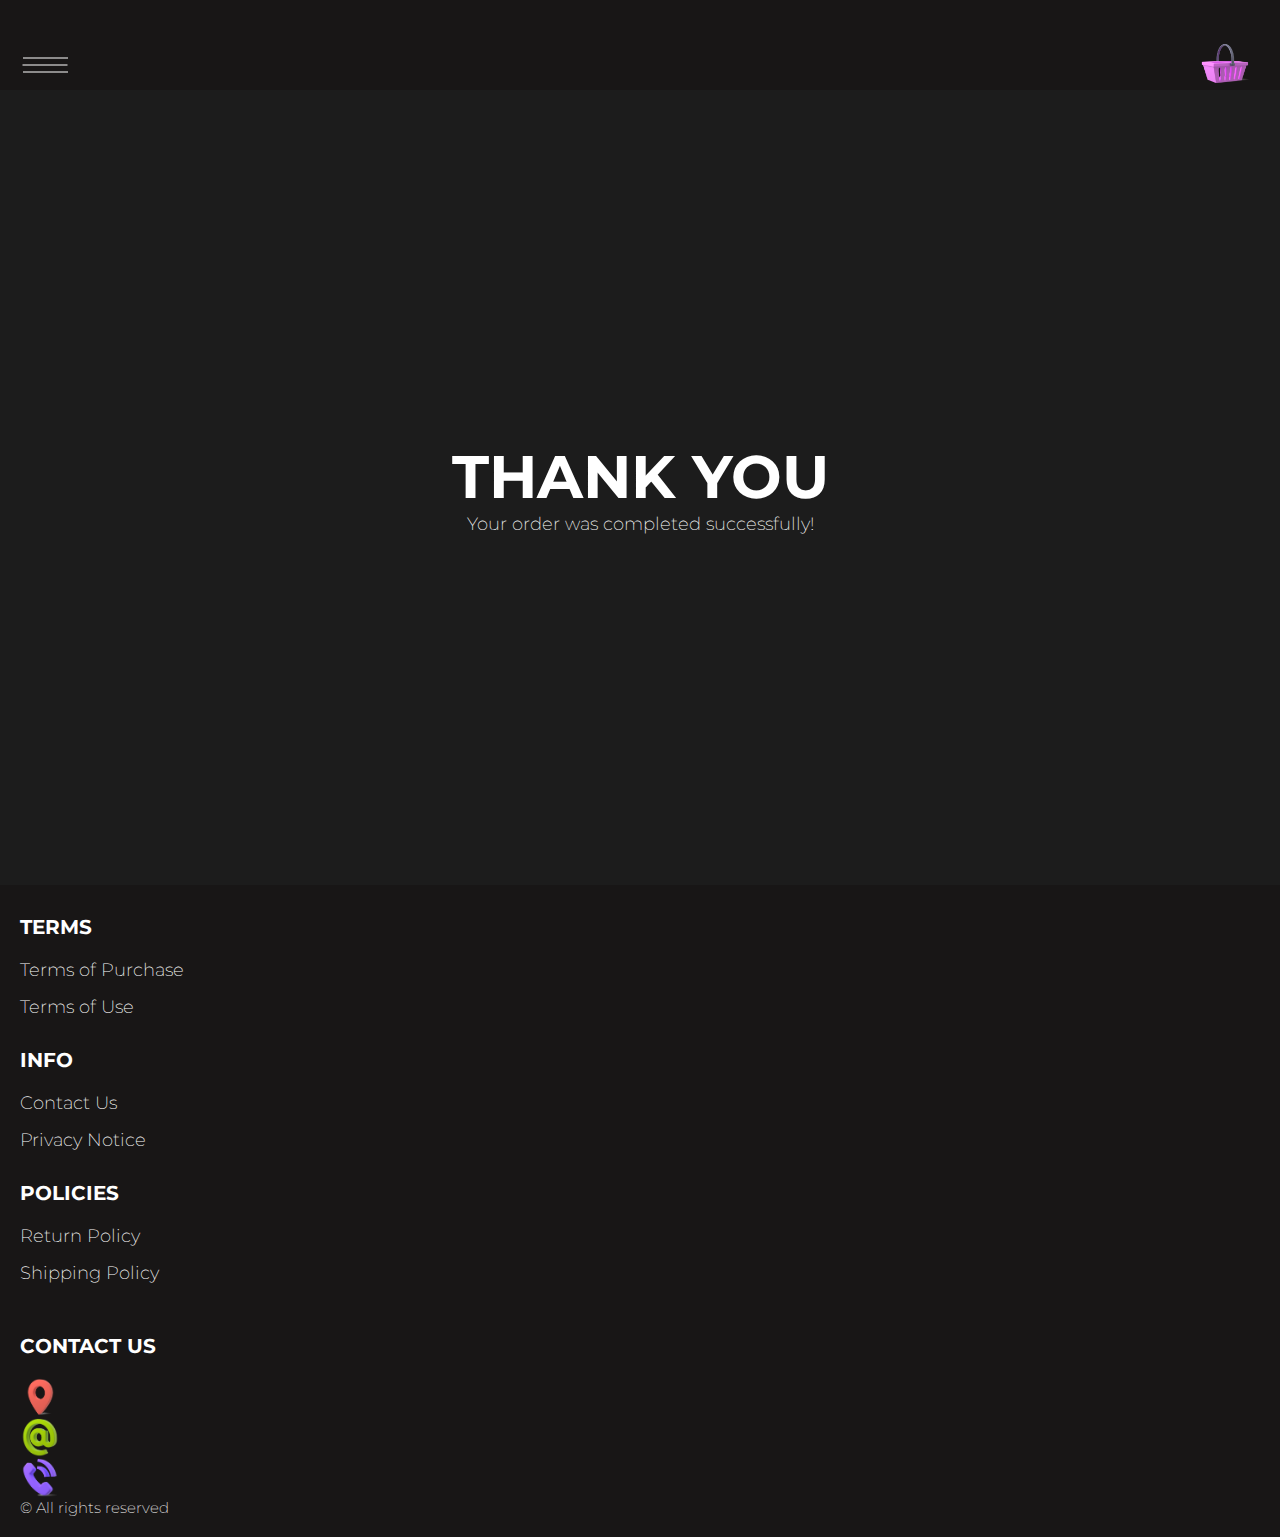
<file: thank-you.html>
<!DOCTYPE html>
<html lang="en">

<head>
  <meta charset="UTF-8" />
  <meta http-equiv="X-UA-Compatible" content="IE=edge" />
  <meta name="viewport" content="width=device-width, initial-scale=1.0" />
  <link rel="stylesheet" href="./css/style.css" />
  <title>Shop</title>
</head>

<body>



  <div class="wrapper">
    <div class="header__wrapper">
      <div class="container">
     
     
        <header class="header">
         
            <a href="./index.html" class="header__logo logo js_website-name"></a>
            <div class="header__top">
              <button class="header__btn js_menu-btn">
                <span></span>
              </button>
           
              <a href="./shop.html" class="cart__span-box">
               
                  <img src="./img/Shopping_cart_perspective_matte_s.png" alt="" class="header-icon">
                  <span class="cart__span js_cart__span"></span>
              </a>

              <nav class="nav js_menu">
              
              
                <ul class="nav__list">
                  <li class="nav__item">
                    <a href="./contacts.html" class="nav__item">Contact Us</a>
                  </li>
                  <li class="nav__item">
                    <a href="./return.html" class="nav__item">Return Policy</a>
                  </li>
                  <li class="nav__item">
                    <a href="./purchase.html" class="nav__item">Terms of Purchase</a>
                  </li>
                  <li class="nav__item">
                    <a href="./privacy.html" class="nav__item">Privacy Notice</a>
                  </li>
                  <li class="nav__item">
                    <a href="./shipping.html" class="nav__item">Shipping Policy</a>
                  </li>
                  <li class="nav__item">
                    <a href="./use.html" class="nav__item">Terms of Use</a>
                  </li>
                </ul>
              </nav>
          
          </div>
        </header>
     
      </div>
    </div>

    <main class="main bg-main">
      <div class="thank-you__wrapper" >
        <section class="thank-you">
          <div class="container">
              <div class="block">
                <h1 class="title">Thank you</h1>
                <p class="text">Your order was completed successfully!</p>
              </div>
          </div>
        </section>
    </div>
    </main>

    <div class="footer__wrapper">
      <div class="container">
        <footer class="footer">
          <div class="footer__top">
            <div class="footer__top-block">
              <div class="footer__block">
                <p class="footer__title">Terms</p>
                <ul class="footer__list">
                  <li class="footer__item">
                    <a href="./purchase.html" class="footer__link">Terms of Purchase</a>
                   </li>
                   <li class="footer__item">
                     <a href="./use.html" class="footer__link">Terms of Use</a>
                    </li>
                </ul>
              </div>
              <div class="footer__block">
                <p class="footer__title">Info</p>
                <ul class="footer__list">
                  <li class="footer__item">
                    <a href="./contacts.html" class="footer__link">Contact Us</a>
                   </li>
                   <li class="footer__item">
                     <a href="./privacy.html" class="footer__link">Privacy Notice</a>
                    </li>
                </ul>
              </div>
              <div class="footer__block">
                <p class="footer__title">Policies</p>
                <ul class="footer__list">
                  <li class="footer__item">
                    <a href="./return.html" class="footer__link">Return Policy</a>
                   </li>
                   <li class="footer__item">
                     <a href="./shipping.html" class="footer__link">Shipping Policy</a>
                    </li>
                </ul>
              </div>

              <div class="footer__block--right">
                <a href="./index.html" class="footer__logo logo js_website-name"></a>
                <p class="text text--mb js_website-corp"></p>
             
              </div>
            </div>
          
          </div>
          <div class="footer__bottom">
            <p class="footer__title footer__title---center">Contact Us</p>
            <div class="footer__top-box">
              <div class="footer__link-box">
                <img src="./img/location.png" alt="" class="footer__icon">
                <span class="text text--mb js_website-address"></span>
              </div>
              
              
                <div class="footer__link-box">
                  <img src="./img/mail.png" alt="" class="footer__icon">
                  <a href="" class="footer__link js_website-email"></a>
                </div>
                <div class="footer__link-box">
                  <img src="./img/phone.png" alt="" class="footer__icon">
                  <a href="" class="footer__link js_website-phone"></a>
                </div>
                
              
            </div>
            <span class="footer__span">© All rights reserved</span>
          </div>
        </footer>
      </div>
    </div>
  </div>

 
  <script type="module" src="./js/on-load.js"></script>
  <script src="./js/website-data.js"></script>
  <script>
    const menuBtn = document.querySelector('.js_menu-btn');
    const menu = document.querySelector('.js_menu');
    menuBtn.addEventListener('click', () => {
      menuBtn.classList.toggle('active');
      menu.classList.toggle('open-menu');
      document.body.classList.toggle('open-menu');
    })
  </script>
</body>

</html>
</file>
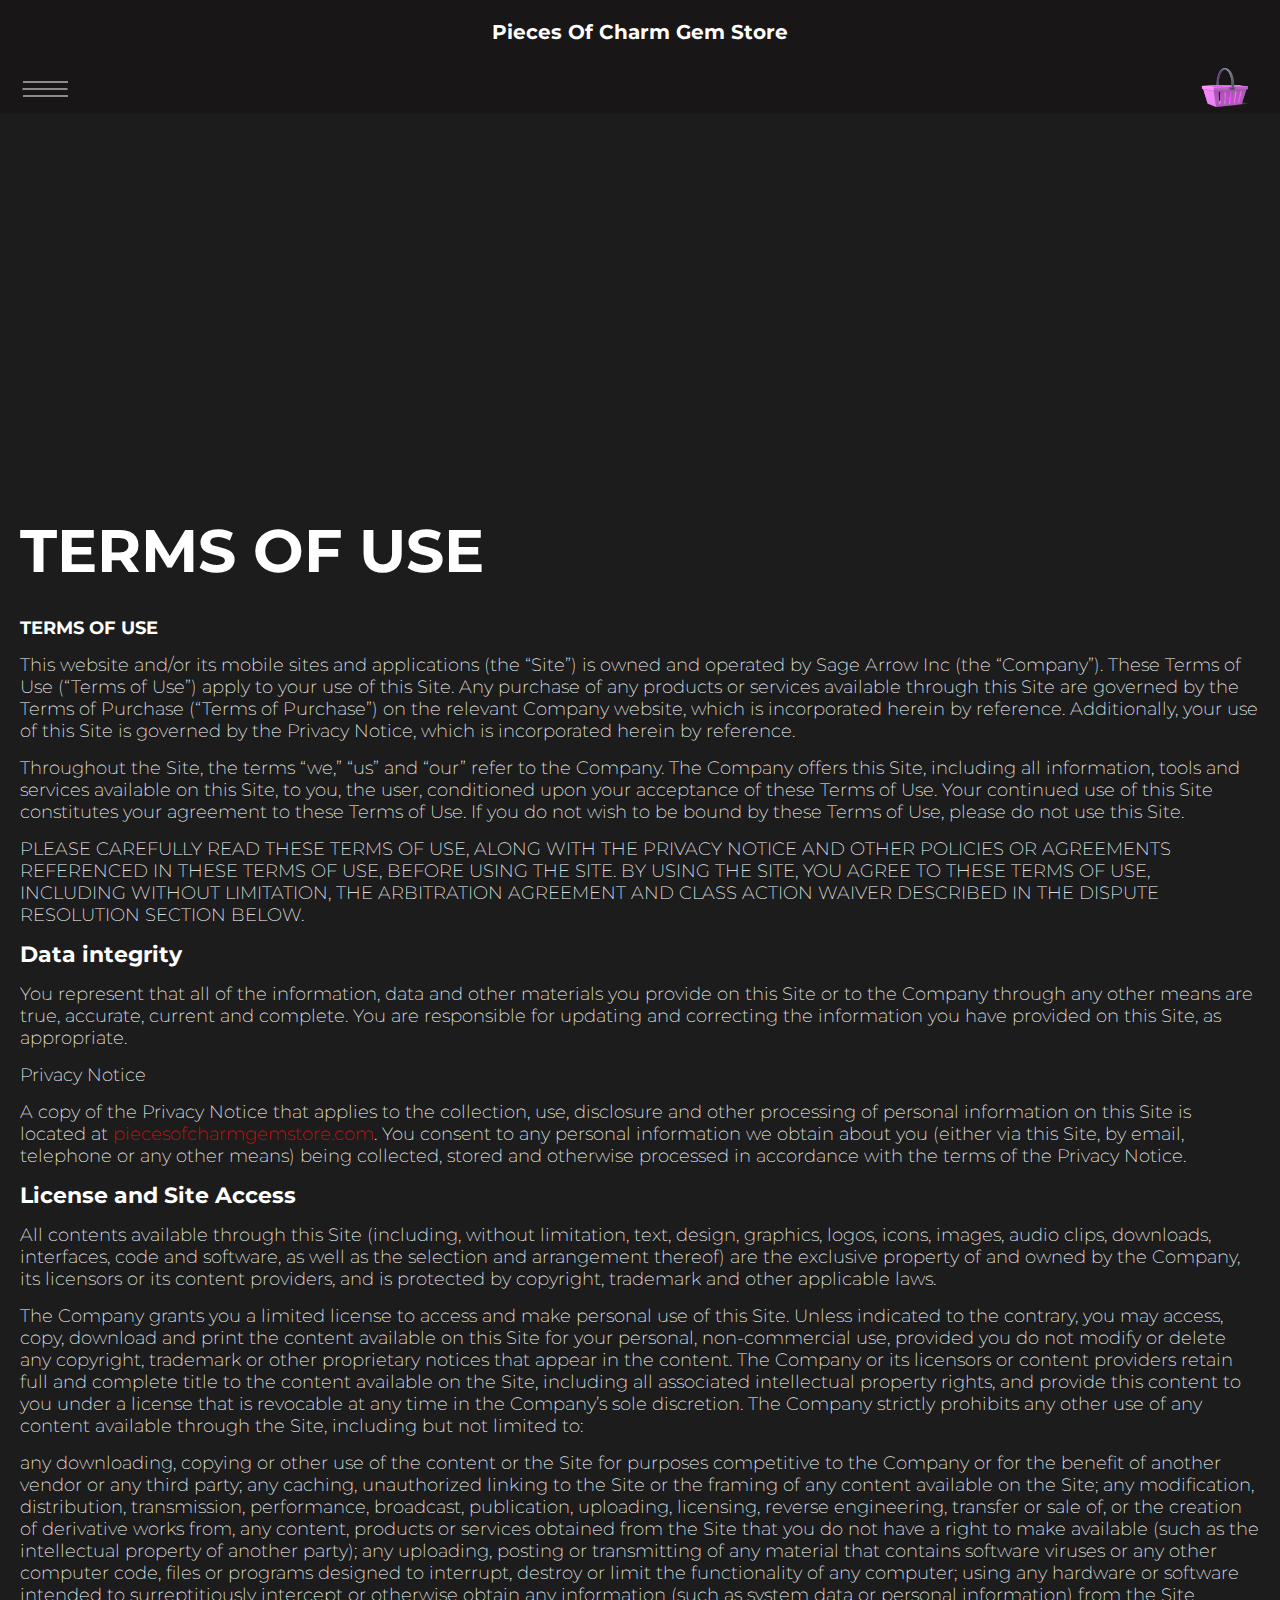
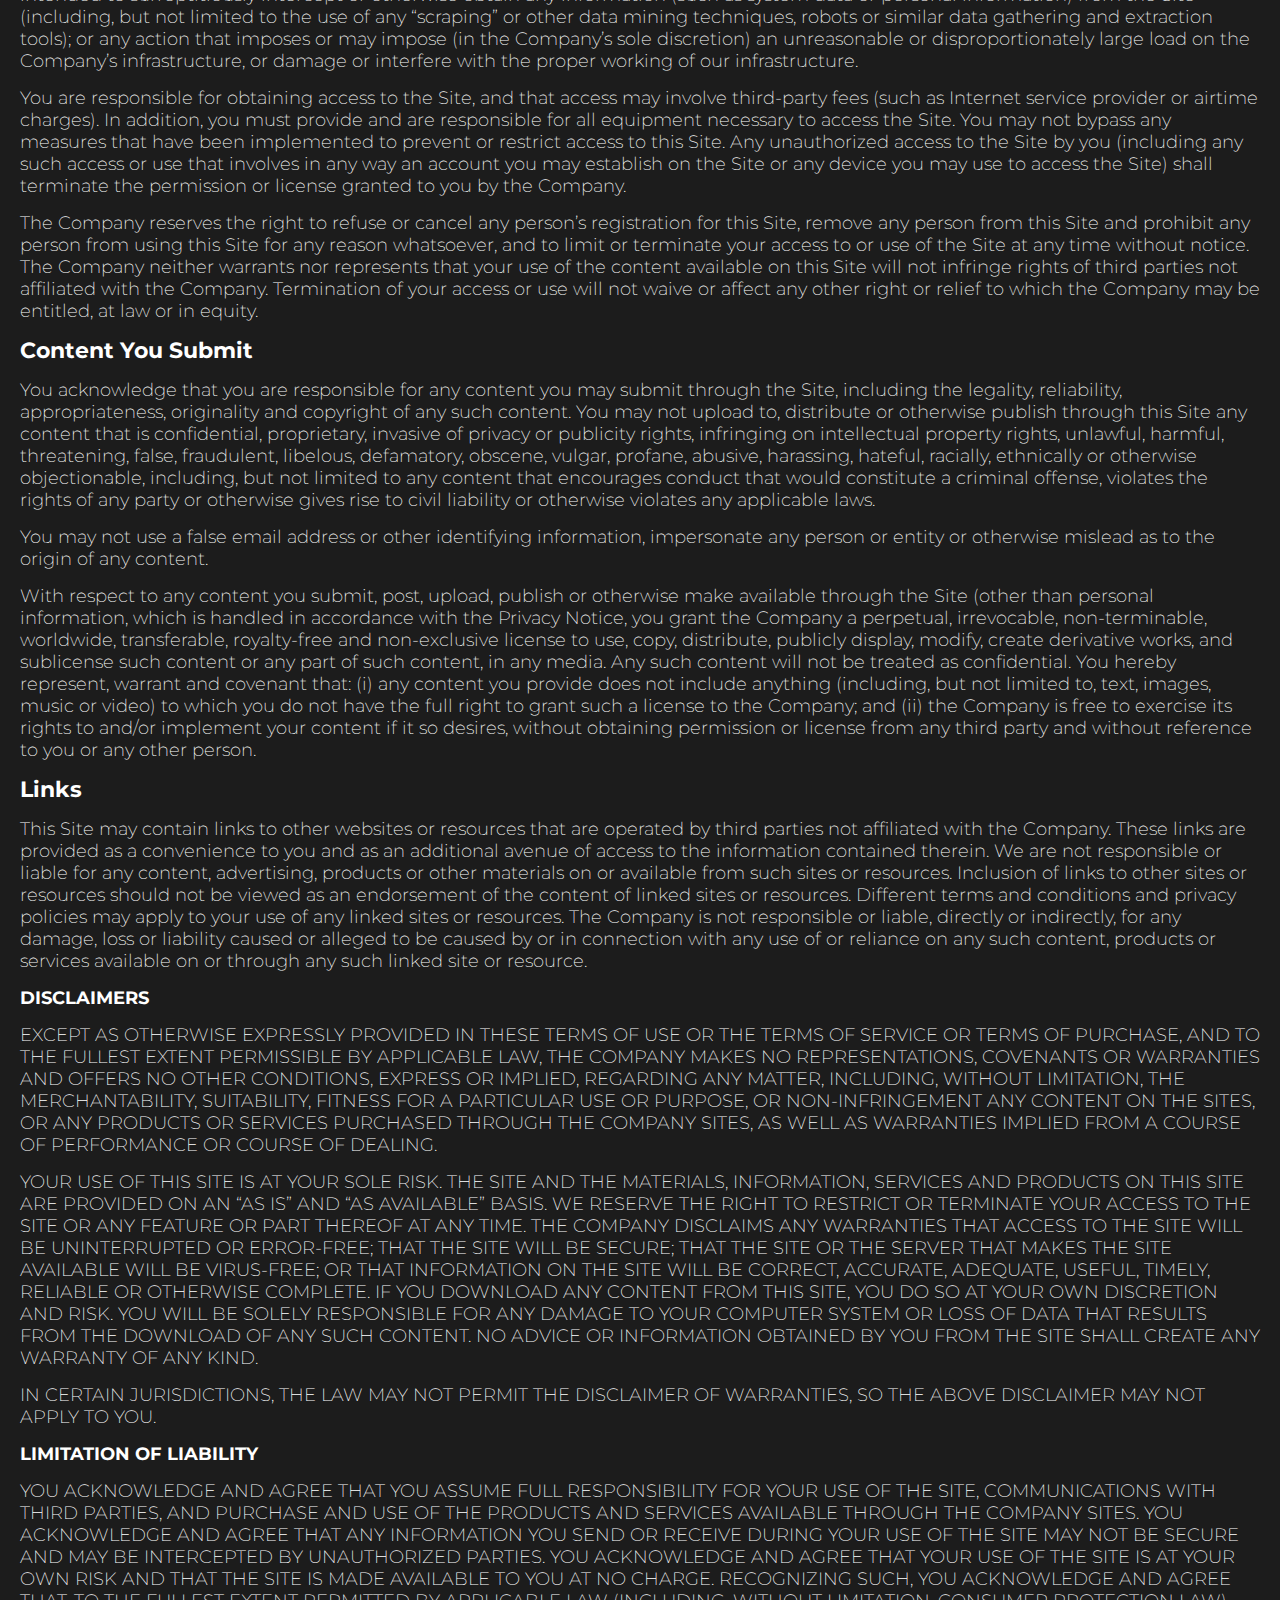
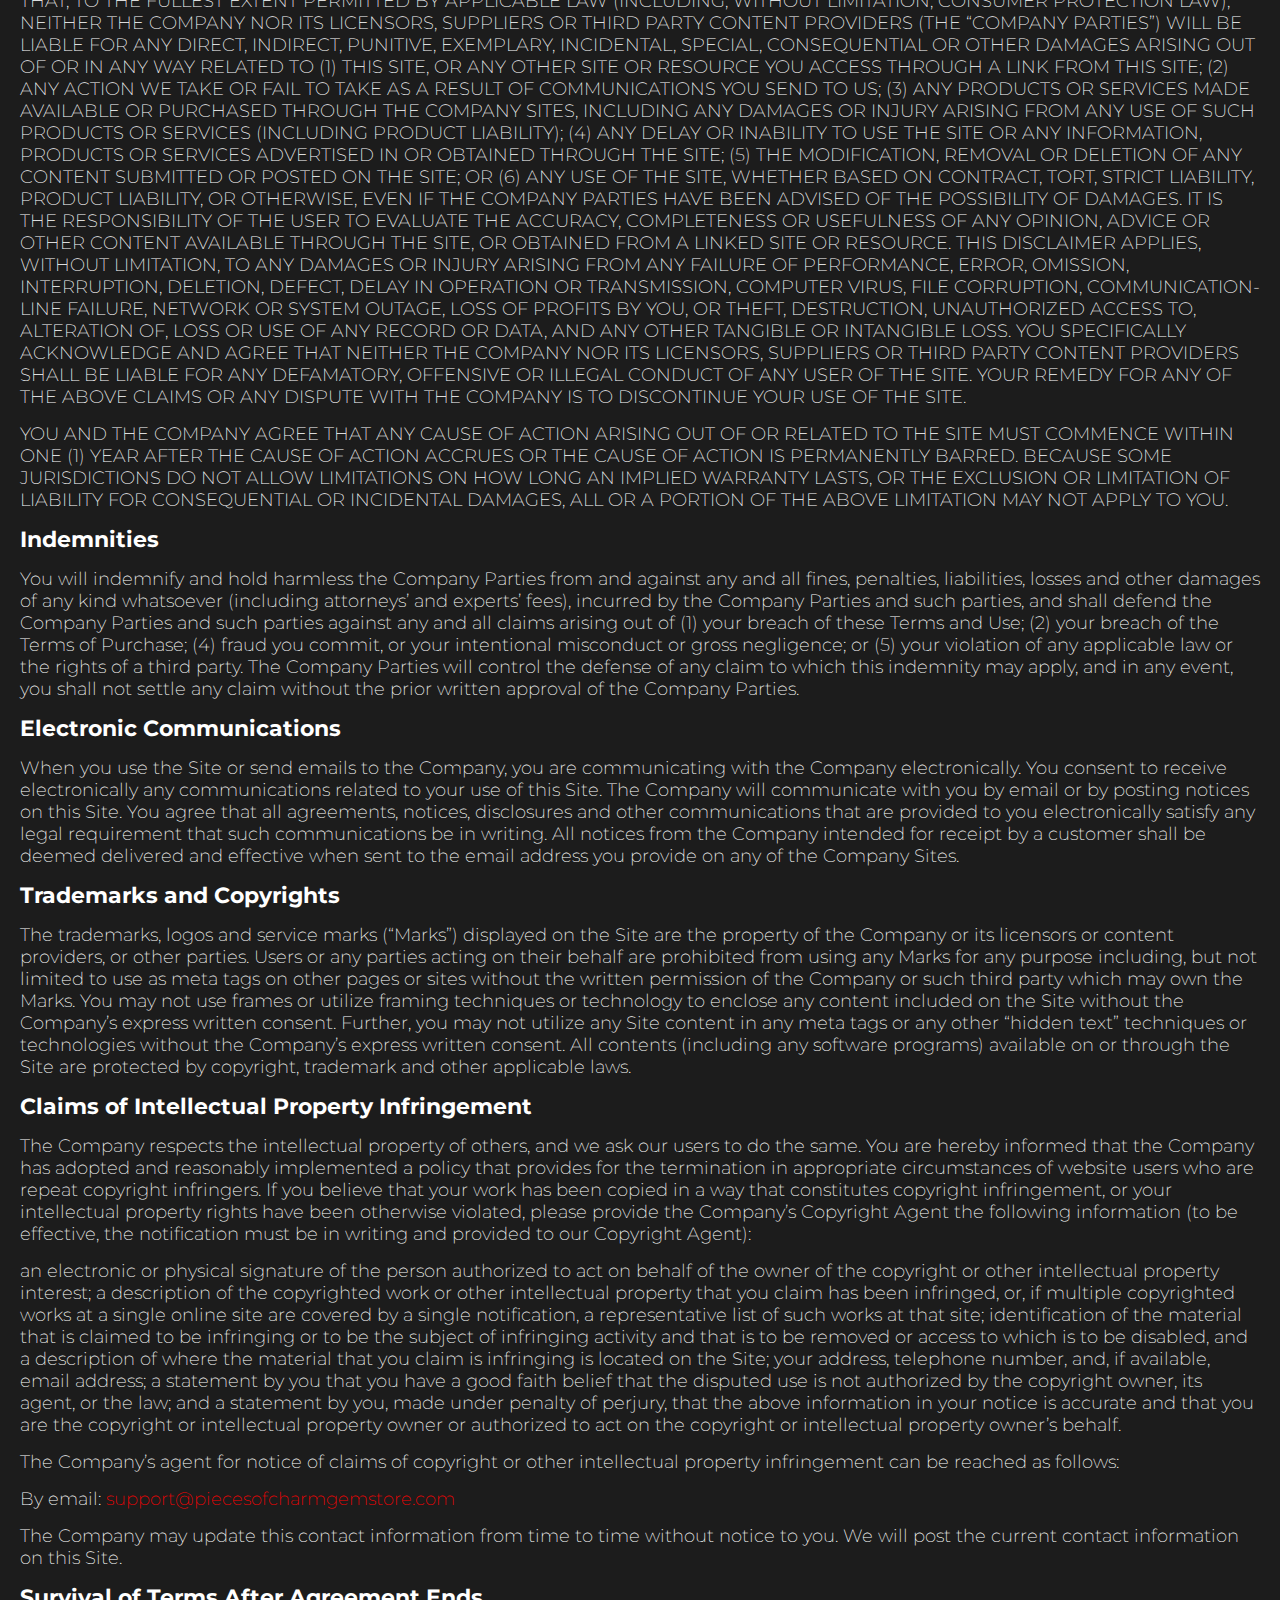
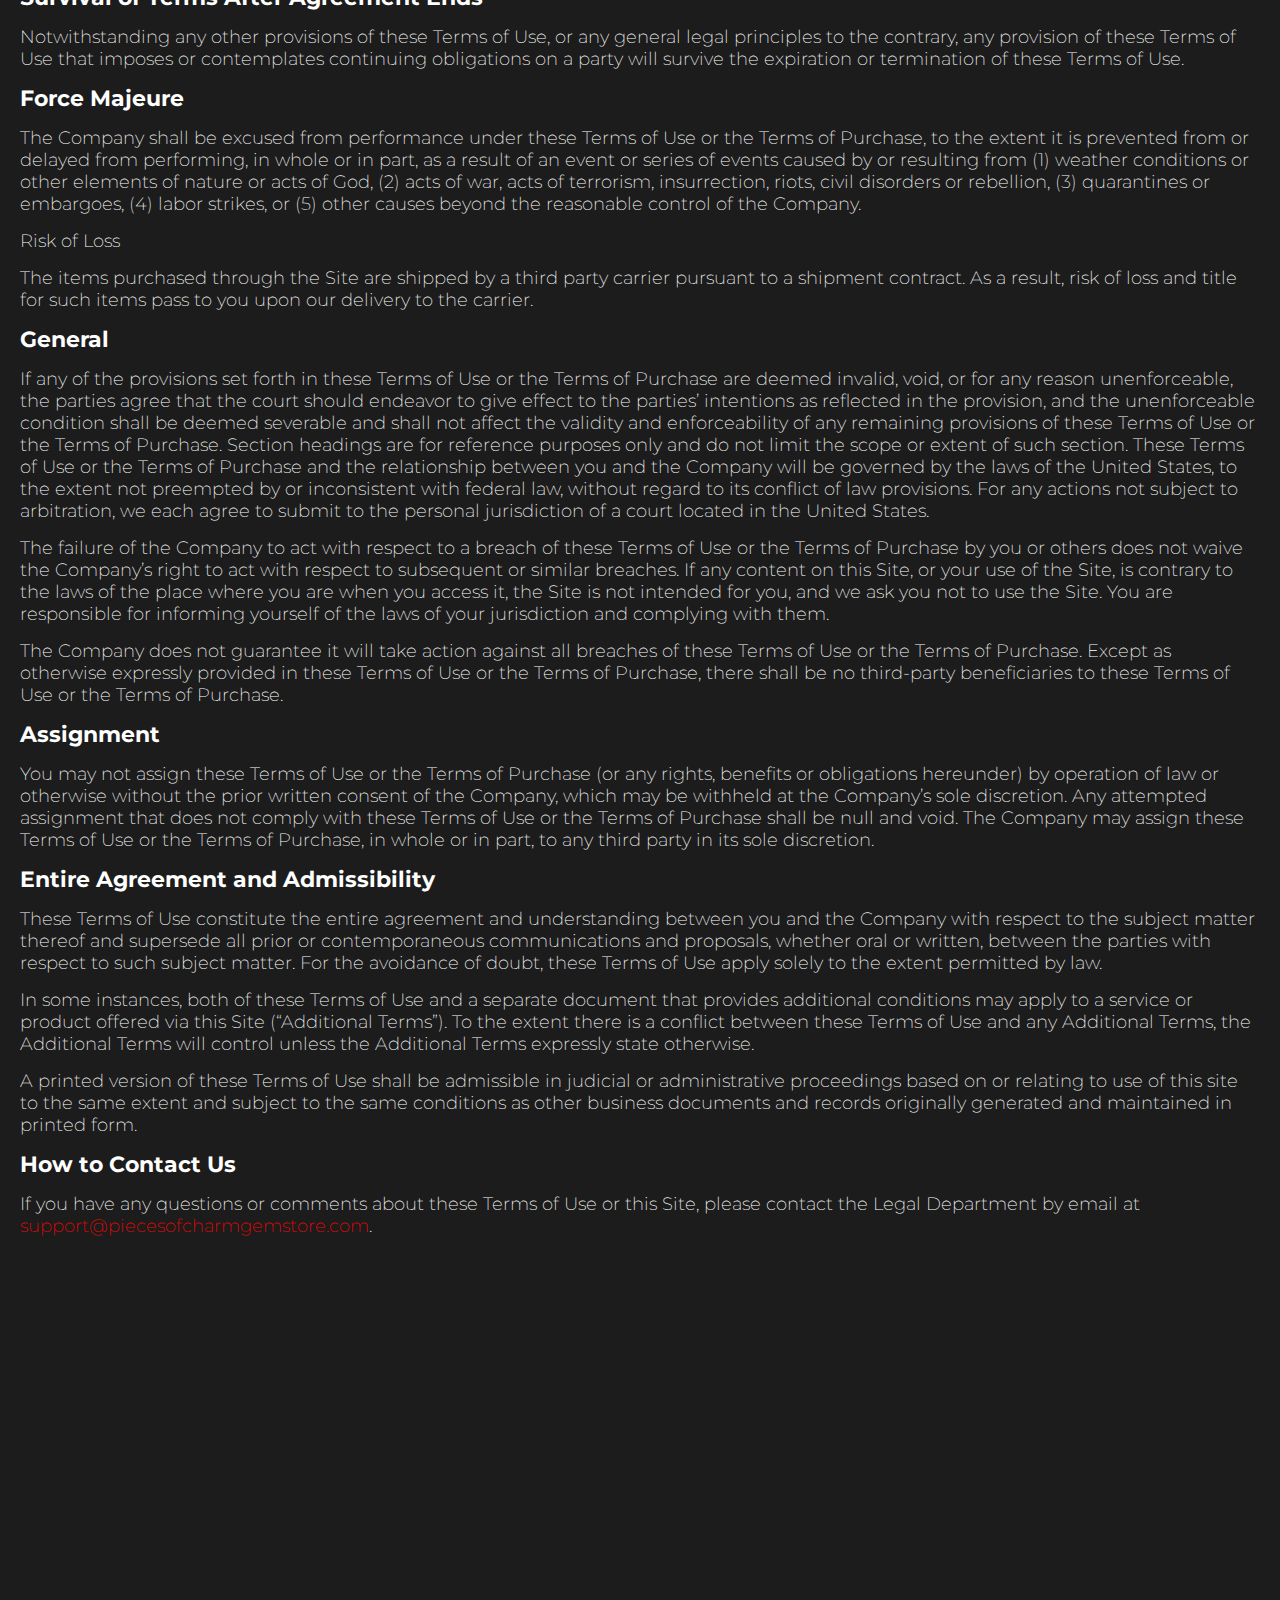
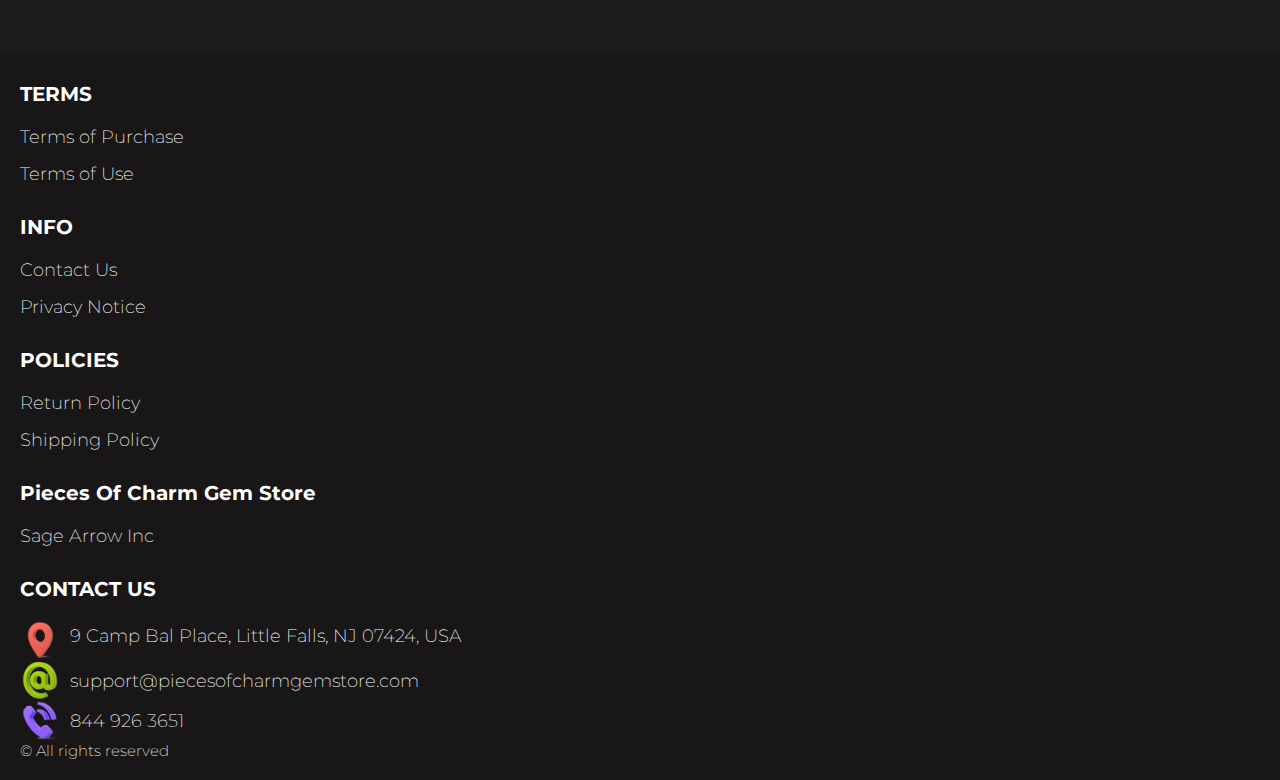
<file: use.html>
<!DOCTYPE html>
<html lang="en">

<head>
  <meta charset="UTF-8" />
  <meta http-equiv="X-UA-Compatible" content="IE=edge" />
  <meta name="viewport" content="width=device-width, initial-scale=1.0" />
  <link rel="stylesheet" href="./css/style.css" />
  <title>Shop</title>
</head>

<body>



  <div class="wrapper">
    <div class="header__wrapper">
      <div class="container">
     
     
        <header class="header">
         
            <a href="./index.html" class="header__logo logo js_website-name"></a>
            <div class="header__top">
              <button class="header__btn js_menu-btn">
                <span></span>
              </button>
           
              <a href="./shop.html" class="cart__span-box">
               
                  <img src="./img/Shopping_cart_perspective_matte_s.png" alt="" class="header-icon">
                  <span class="cart__span js_cart__span"></span>
              </a>

              <nav class="nav js_menu">
              
              
                <ul class="nav__list">
                  <li class="nav__item">
                    <a href="./contacts.html" class="nav__item">Contact Us</a>
                  </li>
                  <li class="nav__item">
                    <a href="./return.html" class="nav__item">Return Policy</a>
                  </li>
                  <li class="nav__item">
                    <a href="./purchase.html" class="nav__item">Terms of Purchase</a>
                  </li>
                  <li class="nav__item">
                    <a href="./privacy.html" class="nav__item">Privacy Notice</a>
                  </li>
                  <li class="nav__item">
                    <a href="./shipping.html" class="nav__item">Shipping Policy</a>
                  </li>
                  <li class="nav__item">
                    <a href="./use.html" class="nav__item">Terms of Use</a>
                  </li>
                </ul>
              </nav>
          
          </div>
        </header>
     
      </div>
    </div>

    <main class="main bg-main">
      <div class="text-section__wrapper white__wrapper">
        <section class="text-section">
          <div class="container">
            <h1 class="title">TERMS OF USE</h1>
            <p class="text"><span class="bold up">TERMS OF USE </span></p>
            <p class="text">This website and/or its mobile sites and applications (the “Site”) is owned and operated by <span class="js_website-corp"></span> (the “Company”). These Terms of Use (“Terms of Use”) apply to your use of this Site. Any purchase of any products or services available through this Site are governed by the Terms of Purchase (“Terms of Purchase”) on the relevant Company website, which is incorporated herein by reference. Additionally, your use of this Site is governed by the Privacy Notice, which is incorporated herein by reference.</p>
            <p class="text">Throughout the Site, the terms “we,” “us” and “our” refer to the Company. The Company offers this Site, including all information, tools and services available on this Site, to you, the user, conditioned upon your acceptance of these Terms of Use. Your continued use of this Site constitutes your agreement to these Terms of Use. If you do not wish to be bound by these Terms of Use, please do not use this Site.</p>
            <p class="text up">PLEASE CAREFULLY READ THESE TERMS OF USE, ALONG WITH THE PRIVACY NOTICE AND OTHER POLICIES OR AGREEMENTS REFERENCED IN THESE TERMS OF USE, BEFORE USING THE SITE. BY USING THE SITE, YOU AGREE TO THESE TERMS OF USE, INCLUDING WITHOUT LIMITATION, THE ARBITRATION AGREEMENT AND CLASS ACTION WAIVER DESCRIBED IN THE DISPUTE RESOLUTION SECTION BELOW.</p>
            <p class="text bold">Data integrity</p>
            <p class="text">You represent that all of the information, data and other materials you provide on this Site or to the Company through any other means are true, accurate, current and complete. You are responsible for updating and correcting the information you have provided on this Site, as appropriate.</p>
            <p class="text">Privacy Notice</p>
            <p class="text">A copy of the Privacy Notice that applies to the collection, use, disclosure and other processing of personal information on this Site is located at <a href="" class="link js_website-url"></a>. You consent to any personal information we obtain about you (either via this Site, by email, telephone or any other means) being collected, stored and otherwise processed in accordance with the terms of the Privacy Notice.</p>
            <p class="text bold">License and Site Access</p>
            <p class="text">All contents available through this Site (including, without limitation, text, design, graphics, logos, icons, images, audio clips, downloads, interfaces, code and software, as well as the selection and arrangement thereof) are the exclusive property of and owned by the Company, its licensors or its content providers, and is protected by copyright, trademark and other applicable laws.</p>
            <p class="text">The Company grants you a limited license to access and make personal use of this Site. Unless indicated to the contrary, you may access, copy, download and print the content available on this Site for your personal, non-commercial use, provided you do not modify or delete any copyright, trademark or other proprietary notices that appear in the content. The Company or its licensors or content providers retain full and complete title to the content available on the Site, including all associated intellectual property rights, and provide this content to you under a license that is revocable at any time in the Company’s sole discretion. The Company strictly prohibits any other use of any content available through the Site, including but not limited to:</p>
            <p class="text">any downloading, copying or other use of the content or the Site for purposes competitive to the Company or for the benefit of another vendor or any third party;
               any caching, unauthorized linking to the Site or the framing of any content available on the Site;
               any modification, distribution, transmission, performance, broadcast, publication, uploading, licensing, reverse engineering, transfer or sale of, or the creation of derivative works from, any content, products or services obtained from the Site that you do not have a right to make available (such as the intellectual property of another party);
               any uploading, posting or transmitting of any material that contains software viruses or any other computer code, files or programs designed to interrupt, destroy or limit the functionality of any computer;
               using any hardware or software intended to surreptitiously intercept or otherwise obtain any information (such as system data or personal information) from the Site (including, but not limited to the use of any “scraping” or other data mining techniques, robots or similar data gathering and extraction tools); or
               any action that imposes or may impose (in the Company’s sole discretion) an unreasonable or disproportionately large load on the Company’s infrastructure, or damage or interfere with the proper working of our infrastructure.</p>
            <p class="text">You are responsible for obtaining access to the Site, and that access may involve third-party fees (such as Internet service provider or airtime charges). In addition, you must provide and are responsible for all equipment necessary to access the Site. You may not bypass any measures that have been implemented to prevent or restrict access to this Site. Any unauthorized access to the Site by you (including any such access or use that involves in any way an account you may establish on the Site or any device you may use to access the Site) shall terminate the permission or license granted to you by the Company.</p>
            <p class="text">The Company reserves the right to refuse or cancel any person’s registration for this Site, remove any person from this Site and prohibit any person from using this Site for any reason whatsoever, and to limit or terminate your access to or use of the Site at any time without notice. The Company neither warrants nor represents that your use of the content available on this Site will not infringe rights of third parties not affiliated with the Company. Termination of your access or use will not waive or affect any other right or relief to which the Company may be entitled, at law or in equity.</p>
            <p class="text bold">Content You Submit</p>
            <p class="text">You acknowledge that you are responsible for any content you may submit through the Site, including the legality, reliability, appropriateness, originality and copyright of any such content. You may not upload to, distribute or otherwise publish through this Site any content that is confidential, proprietary, invasive of privacy or publicity rights, infringing on intellectual property rights, unlawful, harmful, threatening, false, fraudulent, libelous, defamatory, obscene, vulgar, profane, abusive, harassing, hateful, racially, ethnically or otherwise objectionable, including, but not limited to any content that encourages conduct that would constitute a criminal offense, violates the rights of any party or otherwise gives rise to civil liability or otherwise violates any applicable laws.</p>
            <p class="text">You may not use a false email address or other identifying information, impersonate any person or entity or otherwise mislead as to the origin of any content.</p>
            <p class="text">With respect to any content you submit, post, upload, publish or otherwise make available through the Site (other than personal information, which is handled in accordance with the Privacy Notice, you grant the Company a perpetual, irrevocable, non-terminable, worldwide, transferable, royalty-free and non-exclusive license to use, copy, distribute, publicly display, modify, create derivative works, and sublicense such content or any part of such content, in any media. Any such content will not be treated as confidential. You hereby represent, warrant and covenant that: (i) any content you provide does not include anything (including, but not limited to, text, images, music or video) to which you do not have the full right to grant such a license to the Company; and (ii) the Company is free to exercise its rights to and/or implement your content if it so desires, without obtaining permission or license from any third party and without reference to you or any other person.</p>
            <p class="text bold">Links</p>
            <p class="text">This Site may contain links to other websites or resources that are operated by third parties not affiliated with the Company. These links are provided as a convenience to you and as an additional avenue of access to the information contained therein. We are not responsible or liable for any content, advertising, products or other materials on or available from such sites or resources. Inclusion of links to other sites or resources should not be viewed as an endorsement of the content of linked sites or resources. Different terms and conditions and privacy policies may apply to your use of any linked sites or resources. The Company is not responsible or liable, directly or indirectly, for any damage, loss or liability caused or alleged to be caused by or in connection with any use of or reliance on any such content, products or services available on or through any such linked site or resource.</p>
            <p class="text bold up">DISCLAIMERS</p>
            <p class="text up">EXCEPT AS OTHERWISE EXPRESSLY PROVIDED IN THESE TERMS OF USE OR THE TERMS OF SERVICE OR TERMS OF PURCHASE, AND TO THE FULLEST EXTENT PERMISSIBLE BY APPLICABLE LAW, THE COMPANY MAKES NO REPRESENTATIONS, COVENANTS OR WARRANTIES AND OFFERS NO OTHER CONDITIONS, EXPRESS OR IMPLIED, REGARDING ANY MATTER, INCLUDING, WITHOUT LIMITATION, THE MERCHANTABILITY, SUITABILITY, FITNESS FOR A PARTICULAR USE OR PURPOSE, OR NON-INFRINGEMENT ANY CONTENT ON THE SITES, OR ANY PRODUCTS OR SERVICES PURCHASED THROUGH THE COMPANY SITES, AS WELL AS WARRANTIES IMPLIED FROM A COURSE OF PERFORMANCE OR COURSE OF DEALING.</p>
            <p class="text up">YOUR USE OF THIS SITE IS AT YOUR SOLE RISK. THE SITE AND THE MATERIALS, INFORMATION, SERVICES AND PRODUCTS ON THIS SITE ARE PROVIDED ON AN “AS IS” AND “AS AVAILABLE” BASIS. WE RESERVE THE RIGHT TO RESTRICT OR TERMINATE YOUR ACCESS TO THE SITE OR ANY FEATURE OR PART THEREOF AT ANY TIME. THE COMPANY DISCLAIMS ANY WARRANTIES THAT ACCESS TO THE SITE WILL BE UNINTERRUPTED OR ERROR-FREE; THAT THE SITE WILL BE SECURE; THAT THE SITE OR THE SERVER THAT MAKES THE SITE AVAILABLE WILL BE VIRUS-FREE; OR THAT INFORMATION ON THE SITE WILL BE CORRECT, ACCURATE, ADEQUATE, USEFUL, TIMELY, RELIABLE OR OTHERWISE COMPLETE. IF YOU DOWNLOAD ANY CONTENT FROM THIS SITE, YOU DO SO AT YOUR OWN DISCRETION AND RISK. YOU WILL BE SOLELY RESPONSIBLE FOR ANY DAMAGE TO YOUR COMPUTER SYSTEM OR LOSS OF DATA THAT RESULTS FROM THE DOWNLOAD OF ANY SUCH CONTENT. NO ADVICE OR INFORMATION OBTAINED BY YOU FROM THE SITE SHALL CREATE ANY WARRANTY OF ANY KIND.</p>
            <p class="text up">IN CERTAIN JURISDICTIONS, THE LAW MAY NOT PERMIT THE DISCLAIMER OF WARRANTIES, SO THE ABOVE DISCLAIMER MAY NOT APPLY TO YOU.</p>
            <p class="text up bold">LIMITATION OF LIABILITY</p>
            <p class="text up">YOU ACKNOWLEDGE AND AGREE THAT YOU ASSUME FULL RESPONSIBILITY FOR YOUR USE OF THE SITE, COMMUNICATIONS WITH THIRD PARTIES, AND PURCHASE AND USE OF THE PRODUCTS AND SERVICES AVAILABLE THROUGH THE COMPANY SITES. YOU ACKNOWLEDGE AND AGREE THAT ANY INFORMATION YOU SEND OR RECEIVE DURING YOUR USE OF THE SITE MAY NOT BE SECURE AND MAY BE INTERCEPTED BY UNAUTHORIZED PARTIES. YOU ACKNOWLEDGE AND AGREE THAT YOUR USE OF THE SITE IS AT YOUR OWN RISK AND THAT THE SITE IS MADE AVAILABLE TO YOU AT NO CHARGE. RECOGNIZING SUCH, YOU ACKNOWLEDGE AND AGREE THAT, TO THE FULLEST EXTENT PERMITTED BY APPLICABLE LAW (INCLUDING, WITHOUT LIMITATION, CONSUMER PROTECTION LAW), NEITHER THE COMPANY NOR ITS LICENSORS, SUPPLIERS OR THIRD PARTY CONTENT PROVIDERS (THE “COMPANY PARTIES”) WILL BE LIABLE FOR ANY DIRECT, INDIRECT, PUNITIVE, EXEMPLARY, INCIDENTAL, SPECIAL, CONSEQUENTIAL OR OTHER DAMAGES ARISING OUT OF OR IN ANY WAY RELATED TO (1) THIS SITE, OR ANY OTHER SITE OR RESOURCE YOU ACCESS THROUGH A LINK FROM THIS SITE; (2) ANY ACTION WE TAKE OR FAIL TO TAKE AS A RESULT OF COMMUNICATIONS YOU SEND TO US; (3) ANY PRODUCTS OR SERVICES MADE AVAILABLE OR PURCHASED THROUGH THE COMPANY SITES, INCLUDING ANY DAMAGES OR INJURY ARISING FROM ANY USE OF SUCH PRODUCTS OR SERVICES (INCLUDING PRODUCT LIABILITY); (4) ANY DELAY OR INABILITY TO USE THE SITE OR ANY INFORMATION, PRODUCTS OR SERVICES ADVERTISED IN OR OBTAINED THROUGH THE SITE; (5) THE MODIFICATION, REMOVAL OR DELETION OF ANY CONTENT SUBMITTED OR POSTED ON THE SITE; OR (6) ANY USE OF THE SITE, WHETHER BASED ON CONTRACT, TORT, STRICT LIABILITY, PRODUCT LIABILITY, OR OTHERWISE, EVEN IF THE COMPANY PARTIES HAVE BEEN ADVISED OF THE POSSIBILITY OF DAMAGES. IT IS THE RESPONSIBILITY OF THE USER TO EVALUATE THE ACCURACY, COMPLETENESS OR USEFULNESS OF ANY OPINION, ADVICE OR OTHER CONTENT AVAILABLE THROUGH THE SITE, OR OBTAINED FROM A LINKED SITE OR RESOURCE. THIS DISCLAIMER APPLIES, WITHOUT LIMITATION, TO ANY DAMAGES OR INJURY ARISING FROM ANY FAILURE OF PERFORMANCE, ERROR, OMISSION, INTERRUPTION, DELETION, DEFECT, DELAY IN OPERATION OR TRANSMISSION, COMPUTER VIRUS, FILE CORRUPTION, COMMUNICATION-LINE FAILURE, NETWORK OR SYSTEM OUTAGE, LOSS OF PROFITS BY YOU, OR THEFT, DESTRUCTION, UNAUTHORIZED ACCESS TO, ALTERATION OF, LOSS OR USE OF ANY RECORD OR DATA, AND ANY OTHER TANGIBLE OR INTANGIBLE LOSS. YOU SPECIFICALLY ACKNOWLEDGE AND AGREE THAT NEITHER THE COMPANY NOR ITS LICENSORS, SUPPLIERS OR THIRD PARTY CONTENT PROVIDERS SHALL BE LIABLE FOR ANY DEFAMATORY, OFFENSIVE OR ILLEGAL CONDUCT OF ANY USER OF THE SITE. YOUR REMEDY FOR ANY OF THE ABOVE CLAIMS OR ANY DISPUTE WITH THE COMPANY IS TO DISCONTINUE YOUR USE OF THE SITE.</p>
            <p class="text up">YOU AND THE COMPANY AGREE THAT ANY CAUSE OF ACTION ARISING OUT OF OR RELATED TO THE SITE MUST COMMENCE WITHIN ONE (1) YEAR AFTER THE CAUSE OF ACTION ACCRUES OR THE CAUSE OF ACTION IS PERMANENTLY BARRED. BECAUSE SOME JURISDICTIONS DO NOT ALLOW LIMITATIONS ON HOW LONG AN IMPLIED WARRANTY LASTS, OR THE EXCLUSION OR LIMITATION OF LIABILITY FOR CONSEQUENTIAL OR INCIDENTAL DAMAGES, ALL OR A PORTION OF THE ABOVE LIMITATION MAY NOT APPLY TO YOU.</p>
            <p class="text bold">Indemnities</p>
            <p class="text">You will indemnify and hold harmless the Company Parties from and against any and all fines, penalties, liabilities, losses and other damages of any kind whatsoever (including attorneys’ and experts’ fees), incurred by the Company Parties and such parties, and shall defend the Company Parties and such parties against any and all claims arising out of (1) your breach of these Terms and Use; (2) your breach of the Terms of Purchase; (4) fraud you commit, or your intentional misconduct or gross negligence; or (5) your violation of any applicable law or the rights of a third party. The Company Parties will control the defense of any claim to which this indemnity may apply, and in any event, you shall not settle any claim without the prior written approval of the Company Parties.</p>
            <p class="text bold">Electronic Communications</p>
            <p class="text">When you use the Site or send emails to the Company, you are communicating with the Company electronically. You consent to receive electronically any communications related to your use of this Site. The Company will communicate with you by email or by posting notices on this Site. You agree that all agreements, notices, disclosures and other communications that are provided to you electronically satisfy any legal requirement that such communications be in writing. All notices from the Company intended for receipt by a customer shall be deemed delivered and effective when sent to the email address you provide on any of the Company Sites.</p>
            <p class="text bold">Trademarks and Copyrights</p>
            <p class="text">The trademarks, logos and service marks (“Marks”) displayed on the Site are the property of the Company or its licensors or content providers, or other parties. Users or any parties acting on their behalf are prohibited from using any Marks for any purpose including, but not limited to use as meta tags on other pages or sites without the written permission of the Company or such third party which may own the Marks. You may not use frames or utilize framing techniques or technology to enclose any content included on the Site without the Company’s express written consent. Further, you may not utilize any Site content in any meta tags or any other “hidden text” techniques or technologies without the Company’s express written consent. All contents (including any software programs) available on or through the Site are protected by copyright, trademark and other applicable laws.</p>
            <p class="text bold">Claims of Intellectual Property Infringement</p>
            <p class="text">The Company respects the intellectual property of others, and we ask our users to do the same. You are hereby informed that the Company has adopted and reasonably implemented a policy that provides for the termination in appropriate circumstances of website users who are repeat copyright infringers. If you believe that your work has been copied in a way that constitutes copyright infringement, or your intellectual property rights have been otherwise violated, please provide the Company’s Copyright Agent the following information (to be effective, the notification must be in writing and provided to our Copyright Agent):</p>
            <p class="text">an electronic or physical signature of the person authorized to act on behalf of the owner of the copyright or other intellectual property interest;
               a description of the copyrighted work or other intellectual property that you claim has been infringed, or, if multiple copyrighted works at a single online site are covered by a single notification, a representative list of such works at that site;
               identification of the material that is claimed to be infringing or to be the subject of infringing activity and that is to be removed or access to which is to be disabled, and a description of where the material that you claim is infringing is located on the Site;
               your address, telephone number, and, if available, email address;
               a statement by you that you have a good faith belief that the disputed use is not authorized by the copyright owner, its agent, or the law; and
               a statement by you, made under penalty of perjury, that the above information in your notice is accurate and that you are the copyright or intellectual property owner or authorized to act on the copyright or intellectual property owner’s behalf.</p>
            <p class="text">The Company’s agent for notice of claims of copyright or other intellectual property infringement can be reached as follows:</p>
            <p class="text">By email: <a href="" class="link js_website-email"></a></p>
            <p class="text">The Company may update this contact information from time to time without notice to you. We will post the current contact information on this Site.</p>
            <p class="text bold">Survival of Terms After Agreement Ends</p>
            <p class="text">Notwithstanding any other provisions of these Terms of Use, or any general legal principles to the contrary, any provision of these Terms of Use that imposes or contemplates continuing obligations on a party will survive the expiration or termination of these Terms of Use.</p>
            <p class="text bold">Force Majeure</p>
            <p class="text">The Company shall be excused from performance under these Terms of Use or the Terms of Purchase, to the extent it is prevented from or delayed from performing, in whole or in part, as a result of an event or series of events caused by or resulting from (1) weather conditions or other elements of nature or acts of God, (2) acts of war, acts of terrorism, insurrection, riots, civil disorders or rebellion, (3) quarantines or embargoes, (4) labor strikes, or (5) other causes beyond the reasonable control of the Company.</p>
            <p class="text">Risk of Loss</p>
            <p class="text">The items purchased through the Site are shipped by a third party carrier pursuant to a shipment contract. As a result, risk of loss and title for such items pass to you upon our delivery to the carrier.</p>
            <p class="text bold">General</p>
            <p class="text">If any of the provisions set forth in these Terms of Use or the Terms of Purchase are deemed invalid, void, or for any reason unenforceable, the parties agree that the court should endeavor to give effect to the parties’ intentions as reflected in the provision, and the unenforceable condition shall be deemed severable and shall not affect the validity and enforceability of any remaining provisions of these Terms of Use or the Terms of Purchase. Section headings are for reference purposes only and do not limit the scope or extent of such section. These Terms of Use or the Terms of Purchase and the relationship between you and the Company will be governed by the laws of the United States, to the extent not preempted by or inconsistent with federal law, without regard to its conflict of law provisions. For any actions not subject to arbitration, we each agree to submit to the personal jurisdiction of a court located in the United States.</p>
            <p class="text">The failure of the Company to act with respect to a breach of these Terms of Use or the Terms of Purchase by you or others does not waive the Company’s right to act with respect to subsequent or similar breaches. If any content on this Site, or your use of the Site, is contrary to the laws of the place where you are when you access it, the Site is not intended for you, and we ask you not to use the Site. You are responsible for informing yourself of the laws of your jurisdiction and complying with them.</p>
            <p class="text">The Company does not guarantee it will take action against all breaches of these Terms of Use or the Terms of Purchase. Except as otherwise expressly provided in these Terms of Use or the Terms of Purchase, there shall be no third-party beneficiaries to these Terms of Use or the Terms of Purchase.</p>
           <p class="text bold">Assignment</p>
            <p class="text">You may not assign these Terms of Use or the Terms of Purchase (or any rights, benefits or obligations hereunder) by operation of law or otherwise without the prior written consent of the Company, which may be withheld at the Company’s sole discretion. Any attempted assignment that does not comply with these Terms of Use or the Terms of Purchase shall be null and void. The Company may assign these Terms of Use or the Terms of Purchase, in whole or in part, to any third party in its sole discretion.</p>
            <p class="text bold">Entire Agreement and Admissibility</p>
            <p class="text">These Terms of Use constitute the entire agreement and understanding between you and the Company with respect to the subject matter thereof and supersede all prior or contemporaneous communications and proposals, whether oral or written, between the parties with respect to such subject matter. For the avoidance of doubt, these Terms of Use apply solely to the extent permitted by law.</p>
            <p class="text">In some instances, both of these Terms of Use and a separate document that provides additional conditions may apply to a service or product offered via this Site (“Additional Terms”). To the extent there is a conflict between these Terms of Use and any Additional Terms, the Additional Terms will control unless the Additional Terms expressly state otherwise.</p>
            <p class="text">A printed version of these Terms of Use shall be admissible in judicial or administrative proceedings based on or relating to use of this site to the same extent and subject to the same conditions as other business documents and records originally generated and maintained in printed form.</p>
            <p class="text bold">How to Contact Us</p>
            <p class="text">If you have any questions or comments about these Terms of Use or this Site, please contact the Legal Department by email at <a href="" class="text link js_website-email"></a>.</p>
        </div>
        </section>
    </div>
    </main>

    <div class="footer__wrapper">
      <div class="container">
        <footer class="footer">
          <div class="footer__top">
            <div class="footer__top-block">
              <div class="footer__block">
                <p class="footer__title">Terms</p>
                <ul class="footer__list">
                  <li class="footer__item">
                    <a href="./purchase.html" class="footer__link">Terms of Purchase</a>
                   </li>
                   <li class="footer__item">
                     <a href="./use.html" class="footer__link">Terms of Use</a>
                    </li>
                </ul>
              </div>
              <div class="footer__block">
                <p class="footer__title">Info</p>
                <ul class="footer__list">
                  <li class="footer__item">
                    <a href="./contacts.html" class="footer__link">Contact Us</a>
                   </li>
                   <li class="footer__item">
                     <a href="./privacy.html" class="footer__link">Privacy Notice</a>
                    </li>
                  
                </ul>
              </div>
              <div class="footer__block">
                <p class="footer__title">Policies</p>
                <ul class="footer__list">
                  <li class="footer__item">
                    <a href="./return.html" class="footer__link">Return Policy</a>
                   </li>
                   <li class="footer__item">
                     <a href="./shipping.html" class="footer__link">Shipping Policy</a>
                    </li>
                </ul>
              </div>

              <div class="footer__block--right">
                <a href="./index.html" class="footer__logo logo js_website-name"></a>
                <p class="text text--mb js_website-corp"></p>
             
              </div>
            </div>
          
          </div>
          <div class="footer__bottom">
            <p class="footer__title footer__title---center">Contact Us</p>
            <div class="footer__top-box">
              <div class="footer__link-box">
                <img src="./img/location.png" alt="" class="footer__icon">
                <span class="text text--mb js_website-address"></span>
              </div>
              
              
                <div class="footer__link-box">
                  <img src="./img/mail.png" alt="" class="footer__icon">
                  <a href="" class="footer__link js_website-email"></a>
                </div>
                <div class="footer__link-box">
                  <img src="./img/phone.png" alt="" class="footer__icon">
                  <a href="" class="footer__link js_website-phone"></a>
                </div>
                
              
            </div>
            <span class="footer__span">© All rights reserved</span>
          </div>
        </footer>
      </div>
    </div>
  </div>
<script src="./js/jquery-3.7.1.js"></script>
  <script type='text/javascript' src='https://thebestproductmanager.com/products/prices-nxg-object'></script>
  <script type="module" src="./js/on-load.js"></script>
  <script type="module" src="./js/website-data.js"></script>
  <script>
    const menuBtn = document.querySelector('.js_menu-btn');
    const menu = document.querySelector('.js_menu');
    menuBtn.addEventListener('click', () => {
      menuBtn.classList.toggle('active');
      menu.classList.toggle('open-menu');
      document.body.classList.toggle('open-menu');
    })
  </script>
</body>

</html>
</file>
<file: css/style.css>
@import './fonts.css';
@import './vars.css';
@import './utils.css';
@import './header.css';
@import './footer.css';
@import './hero.css';
@import './products.css';
@import './product.css';
@import './text-section.css';
@import './order.css';
@import './thank-you.css';
</file>
